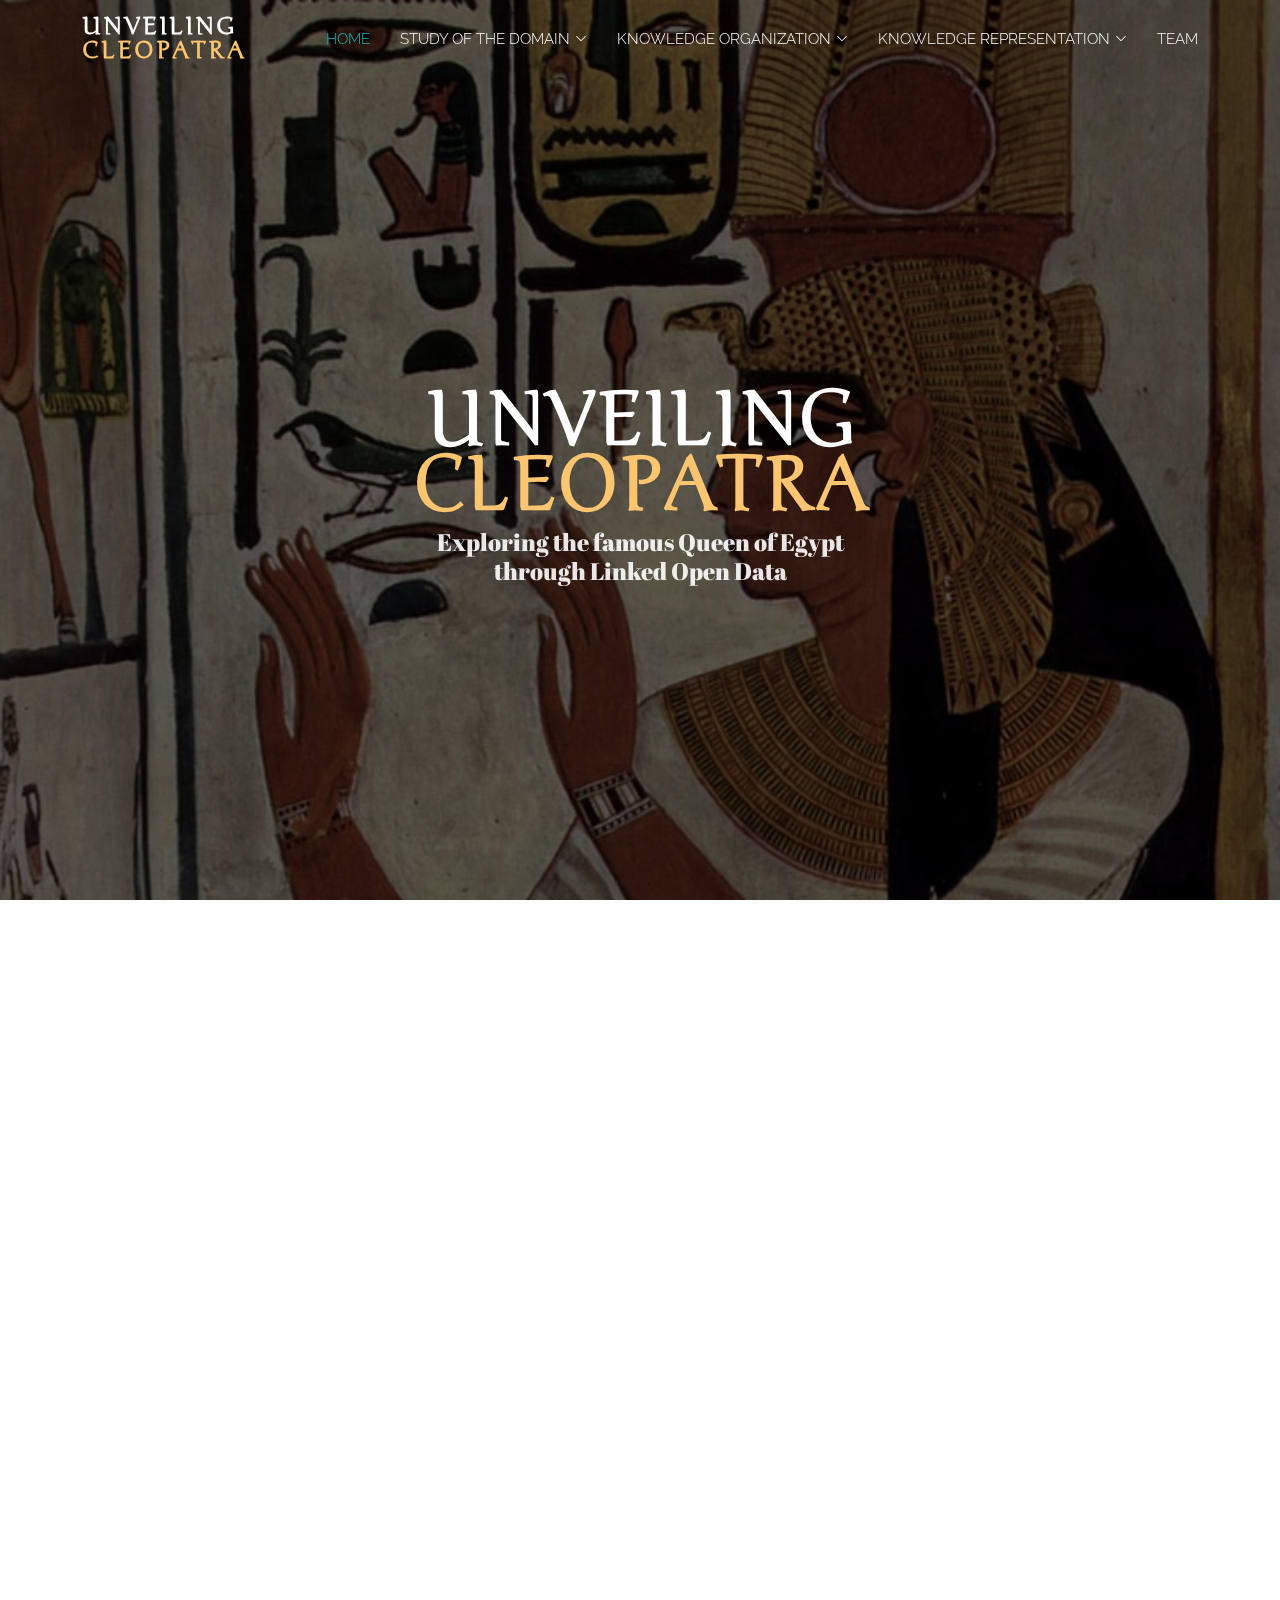
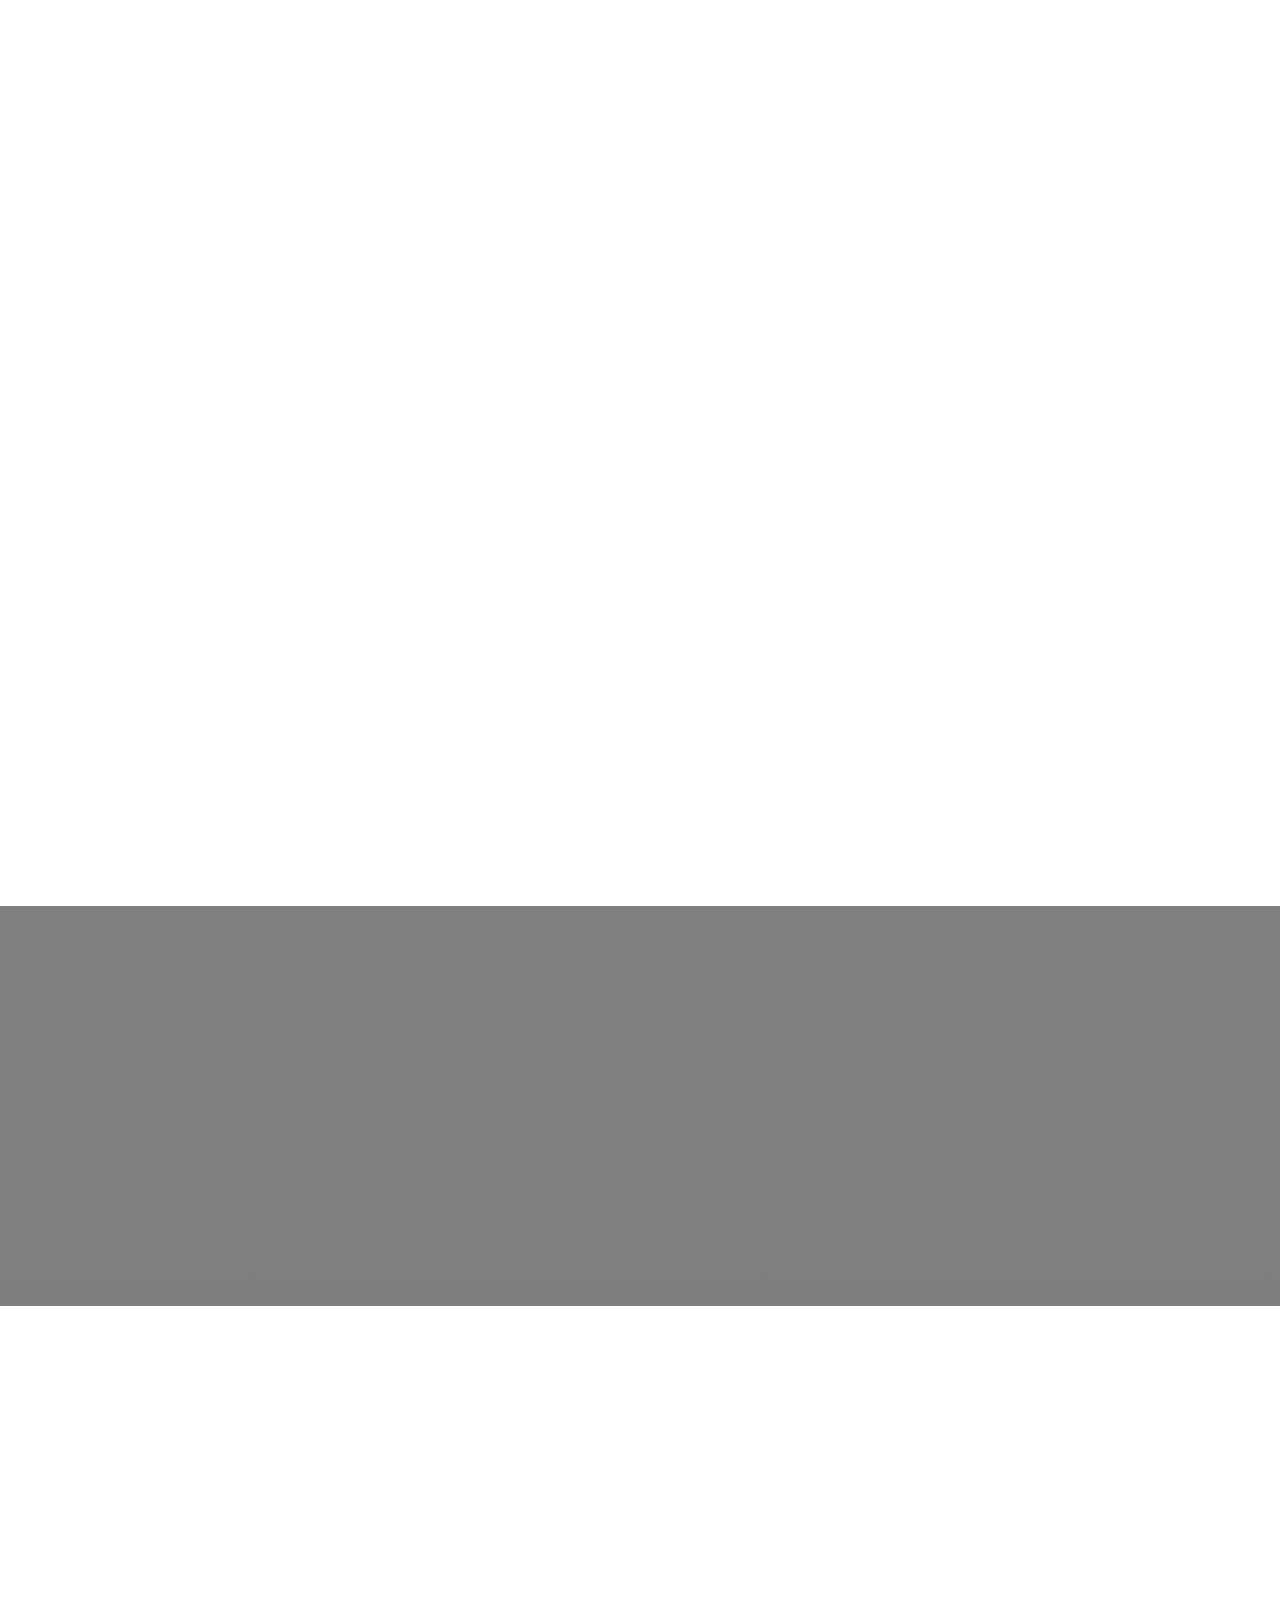
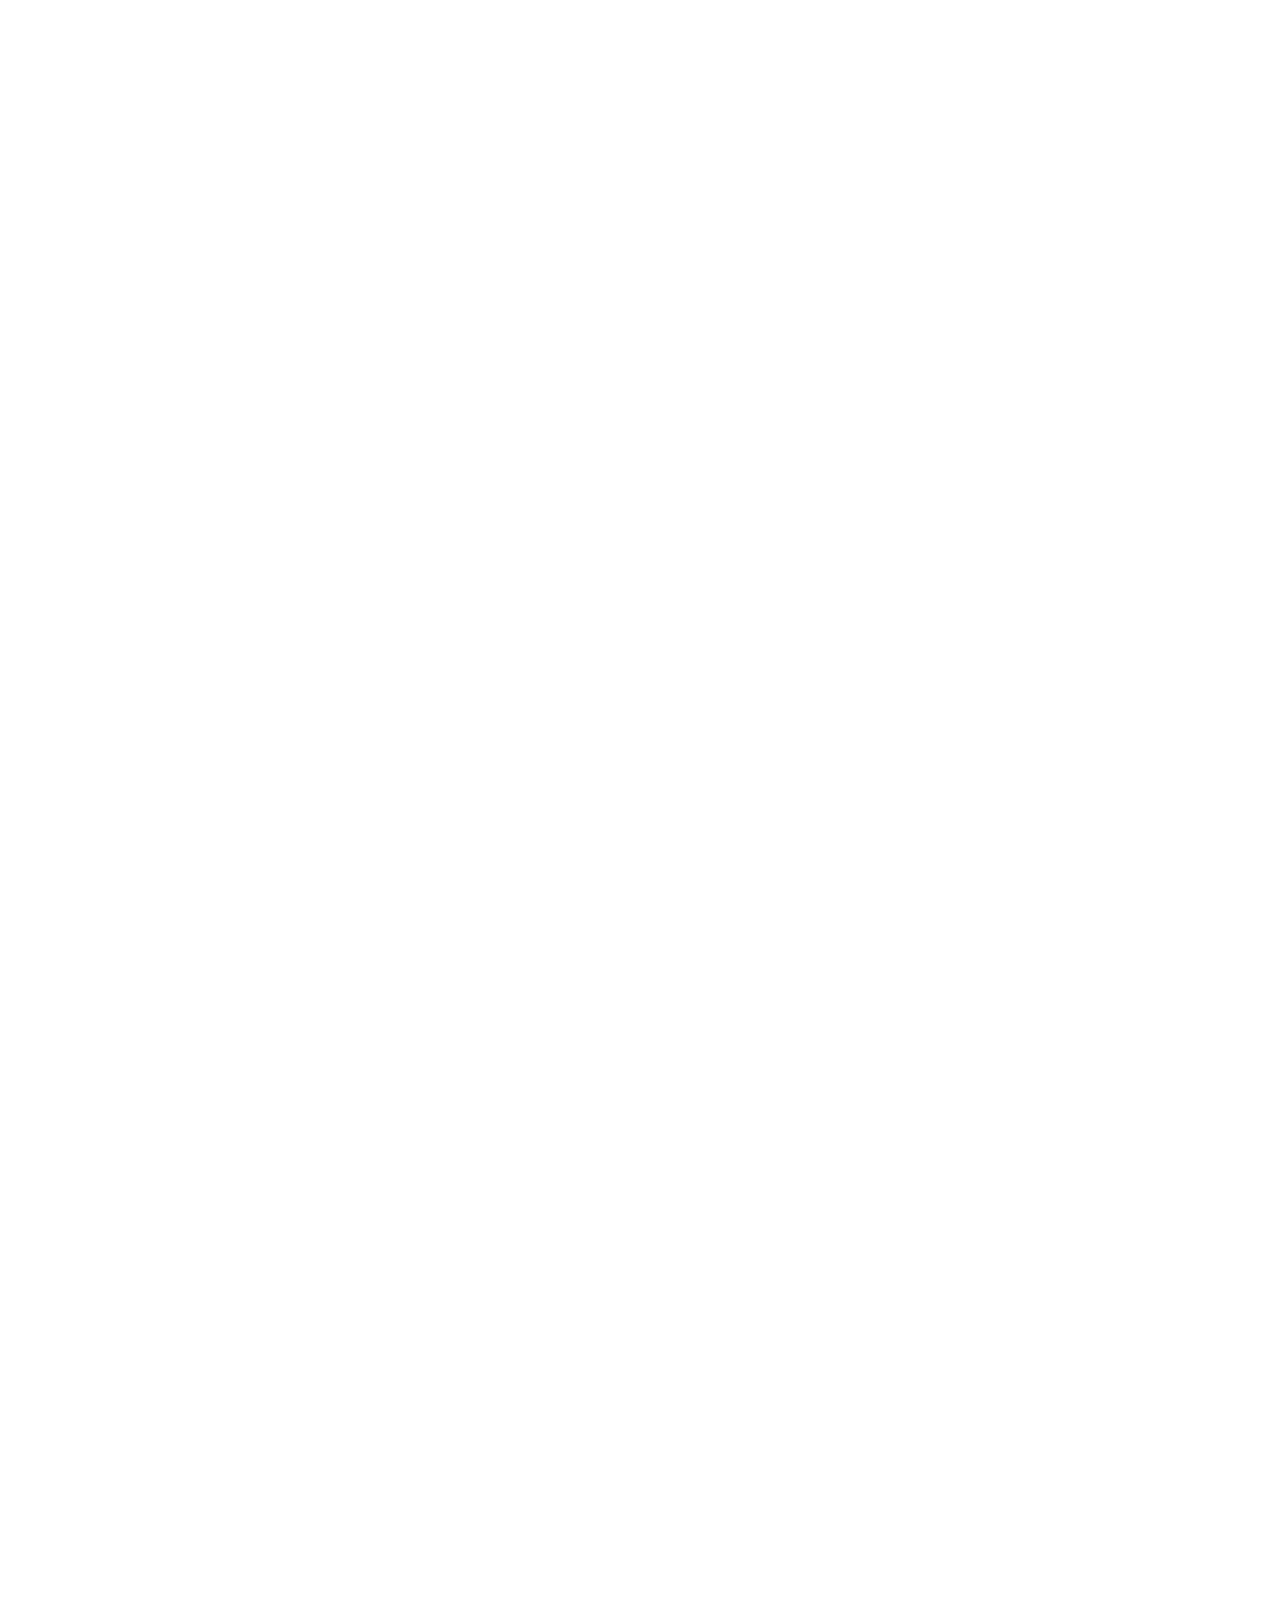
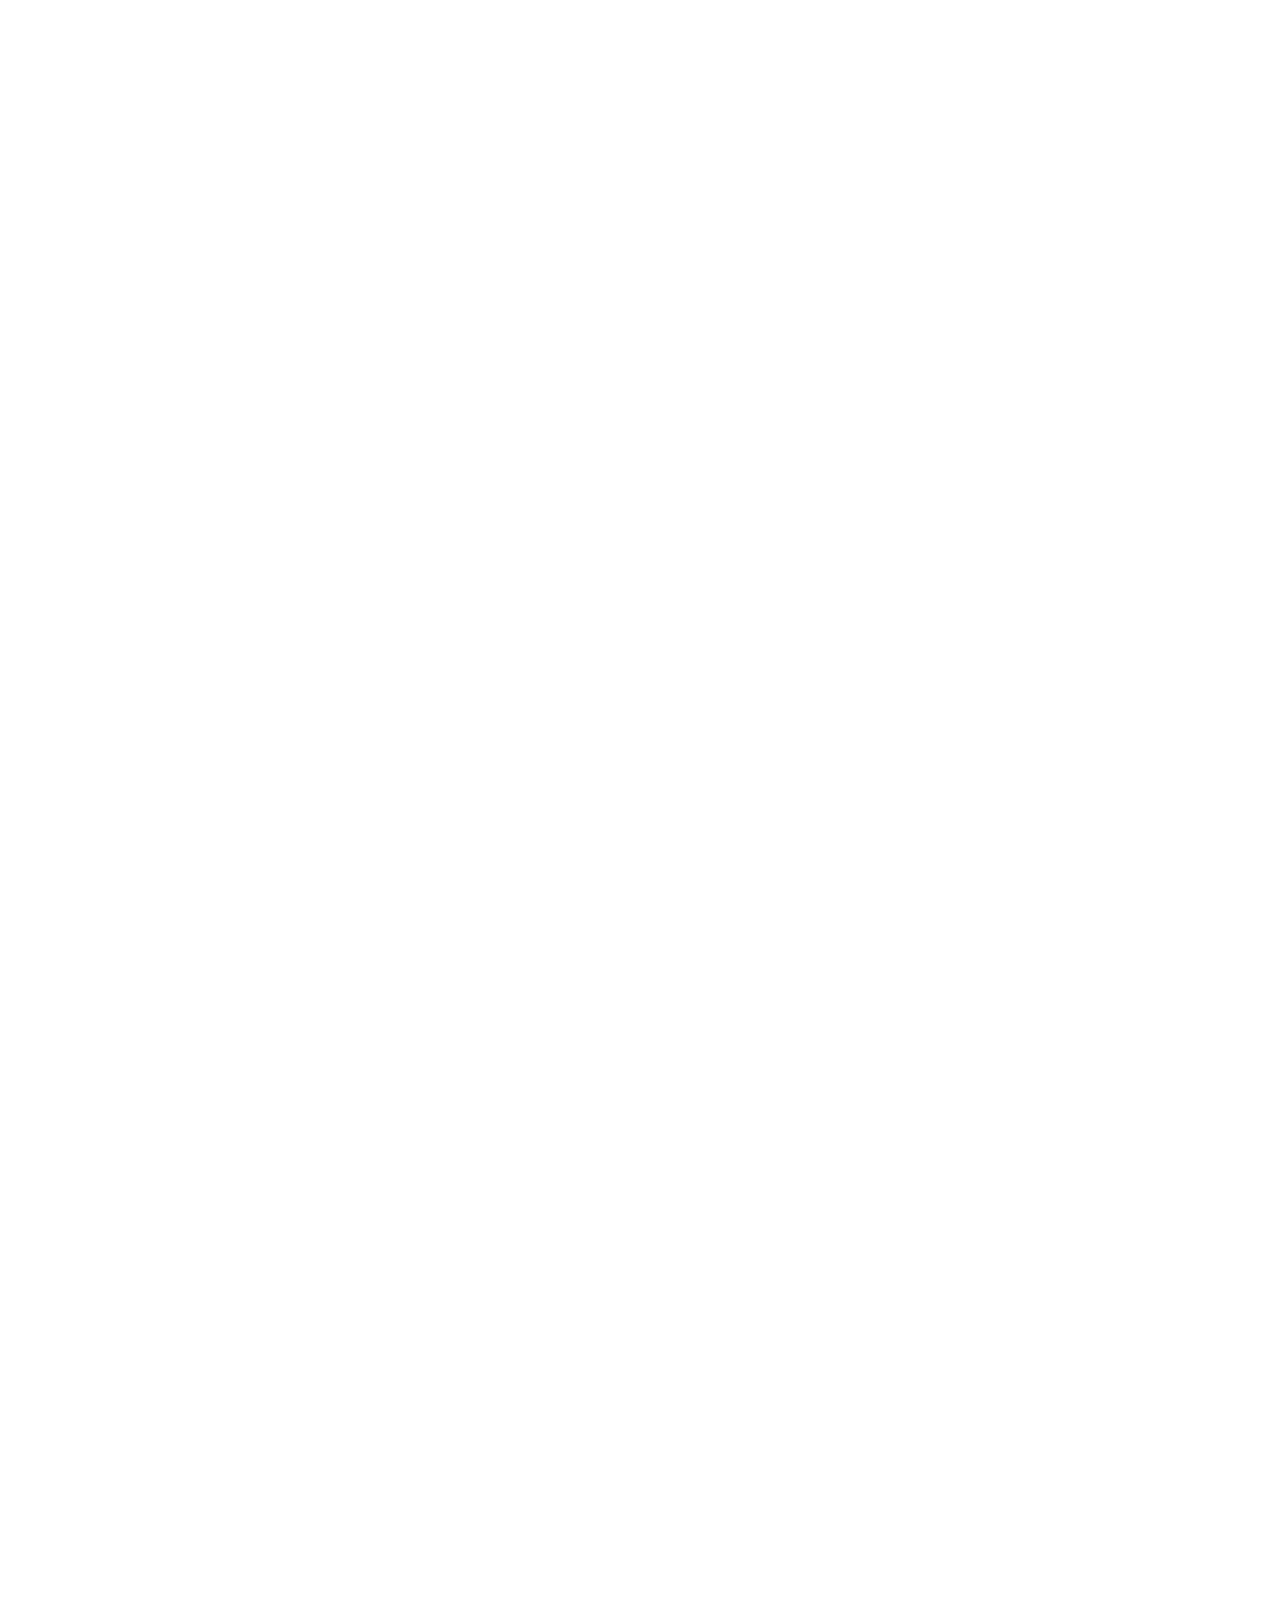
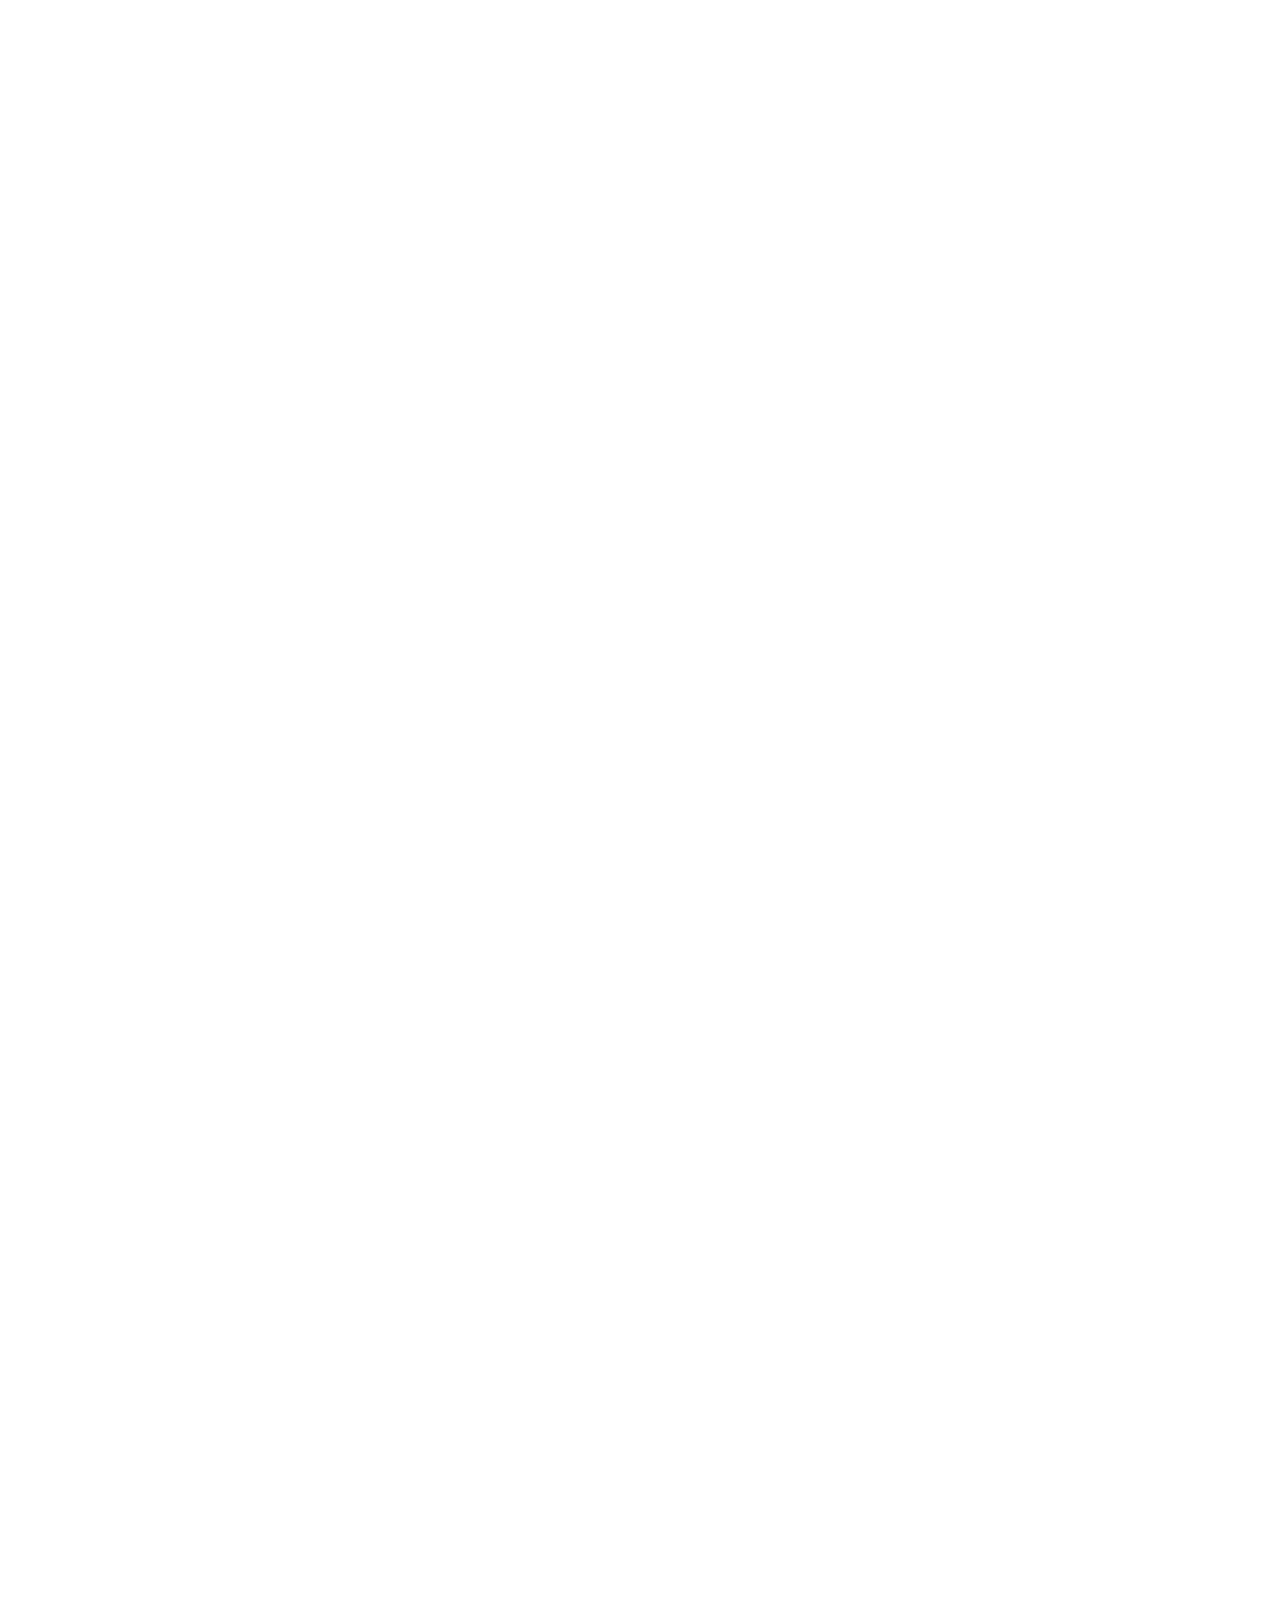
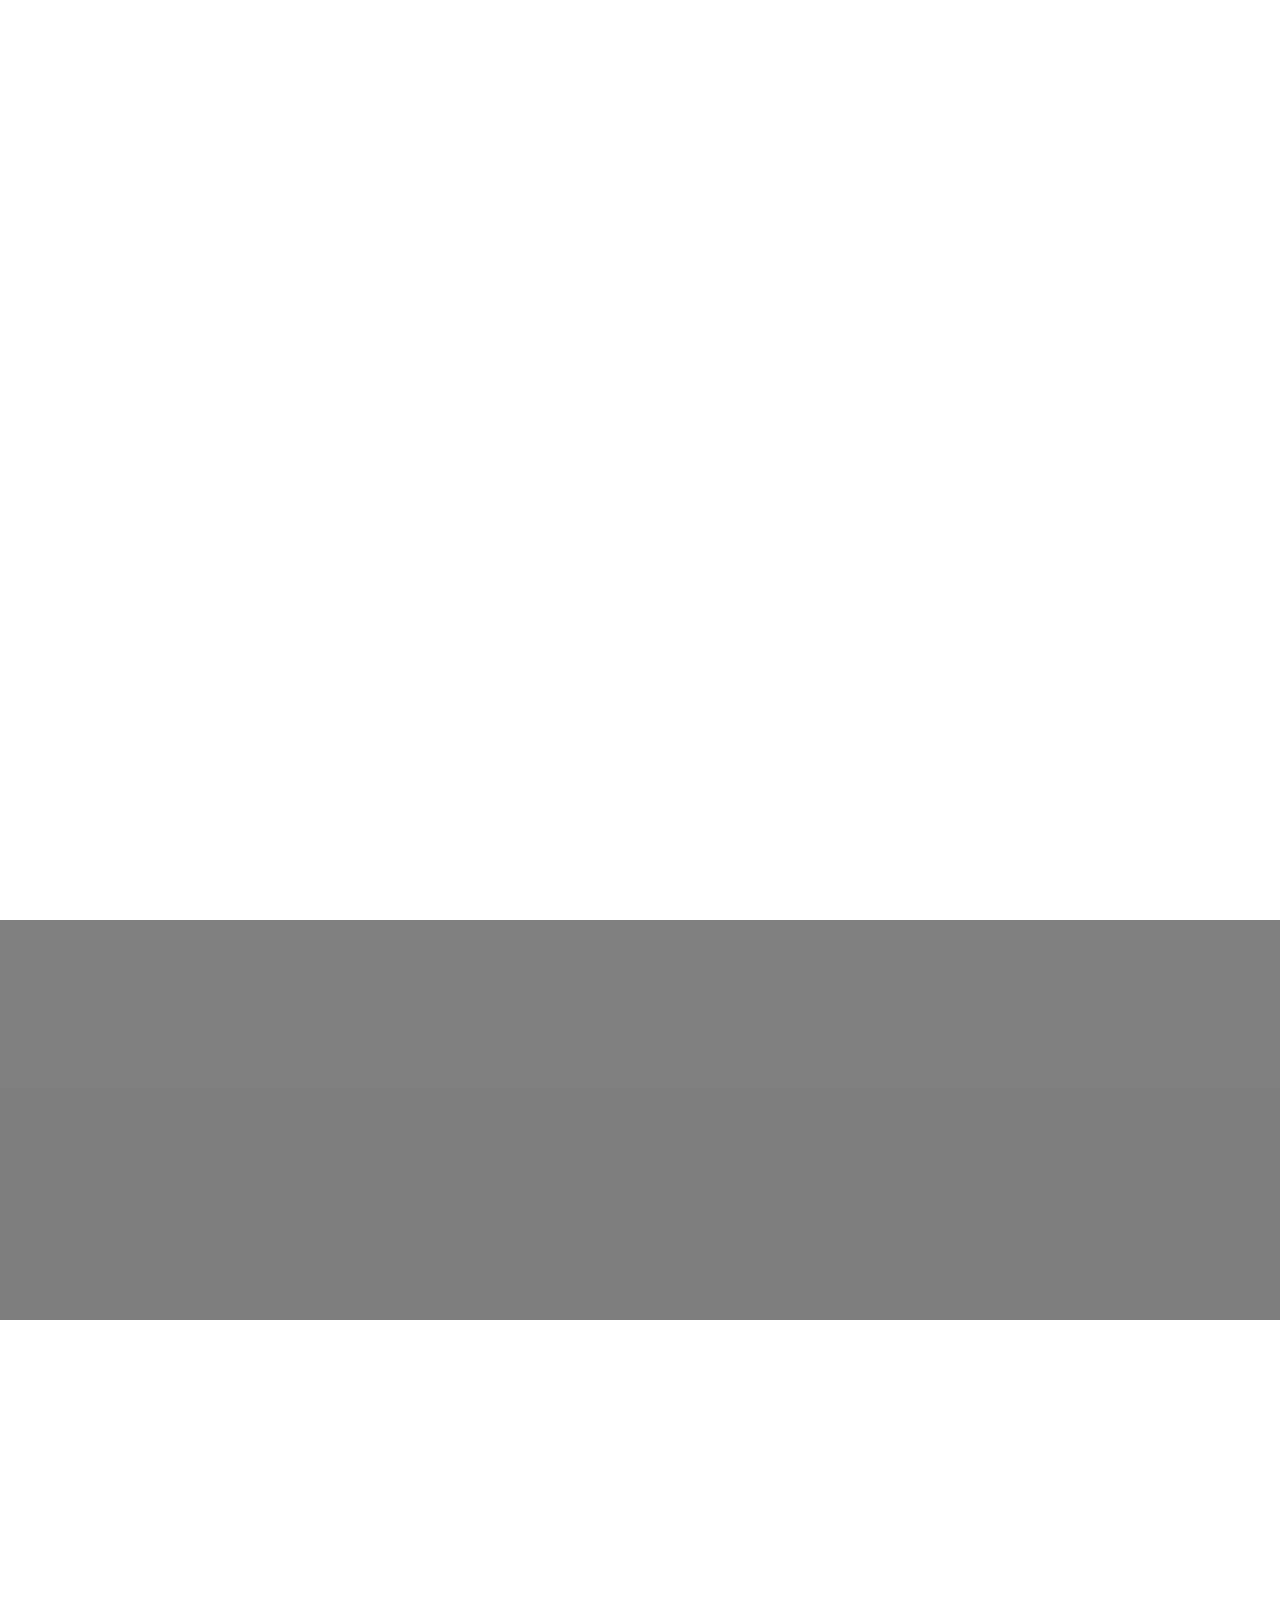
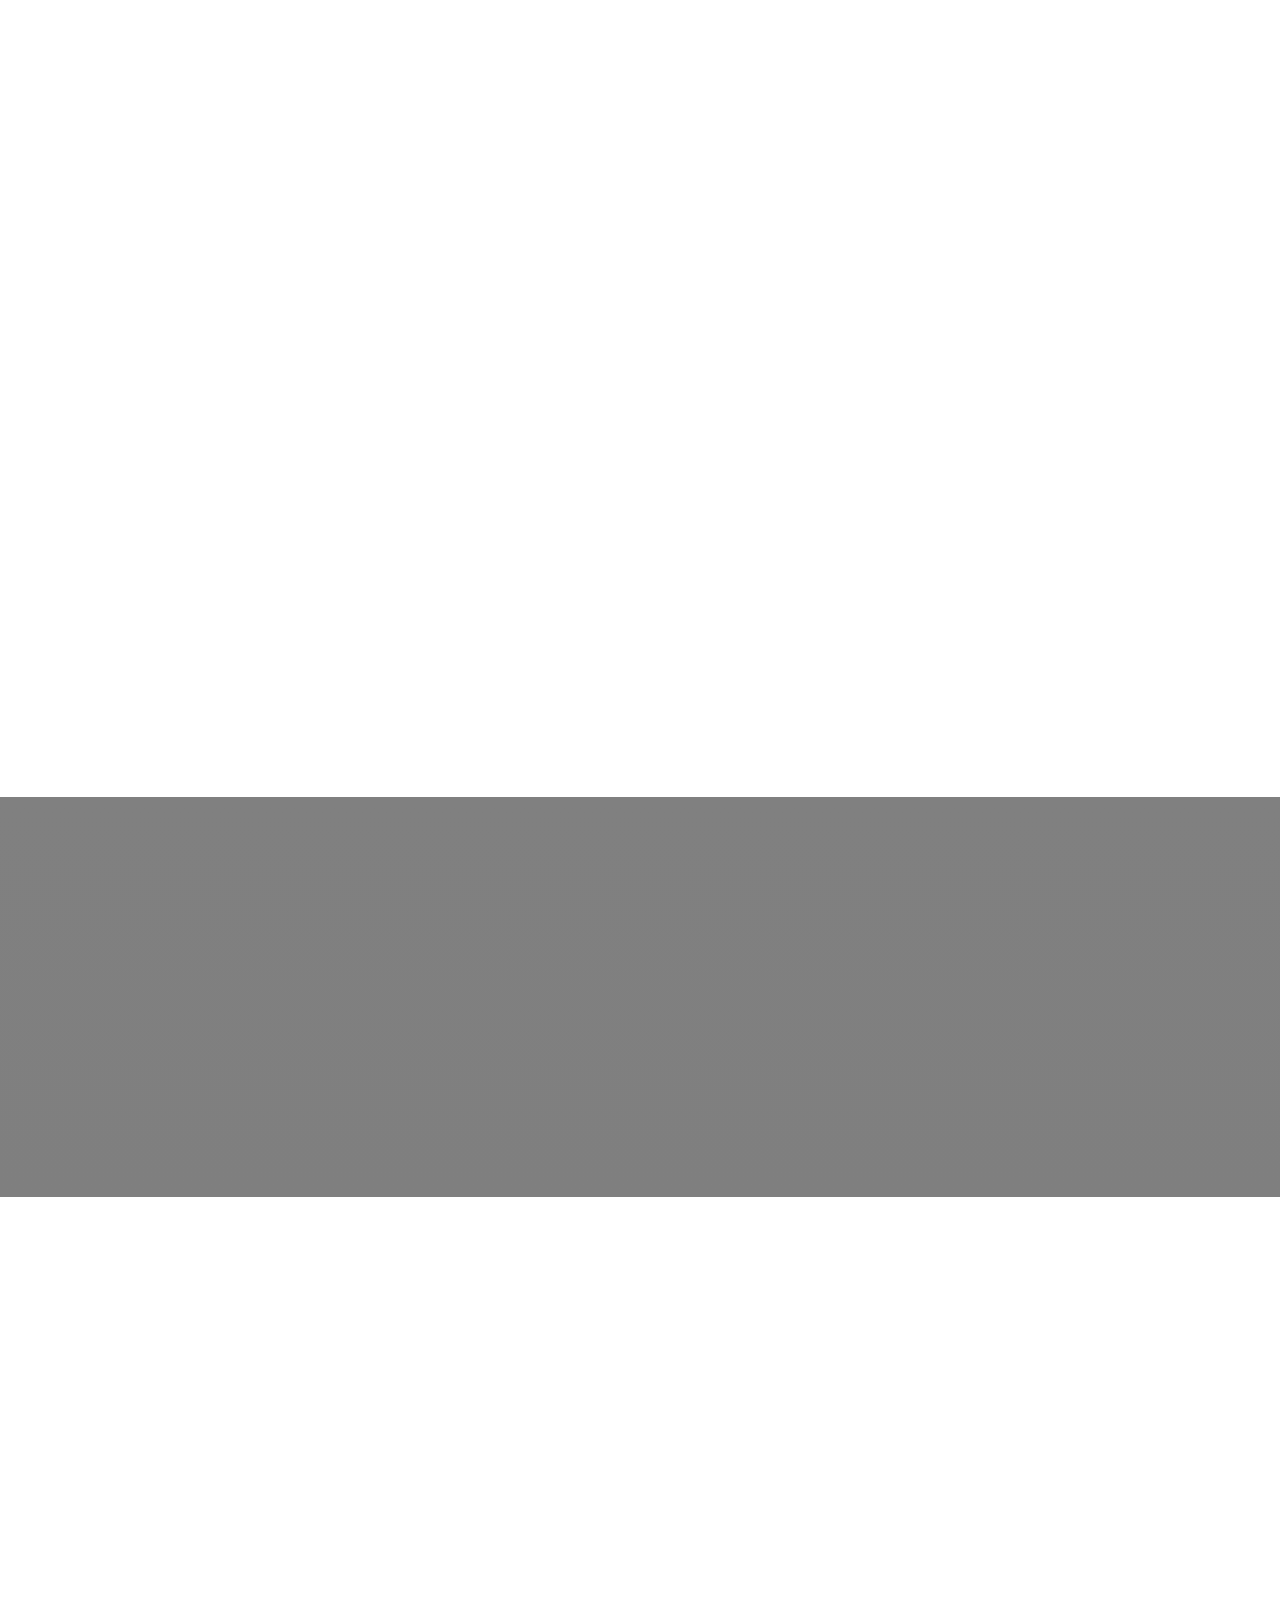
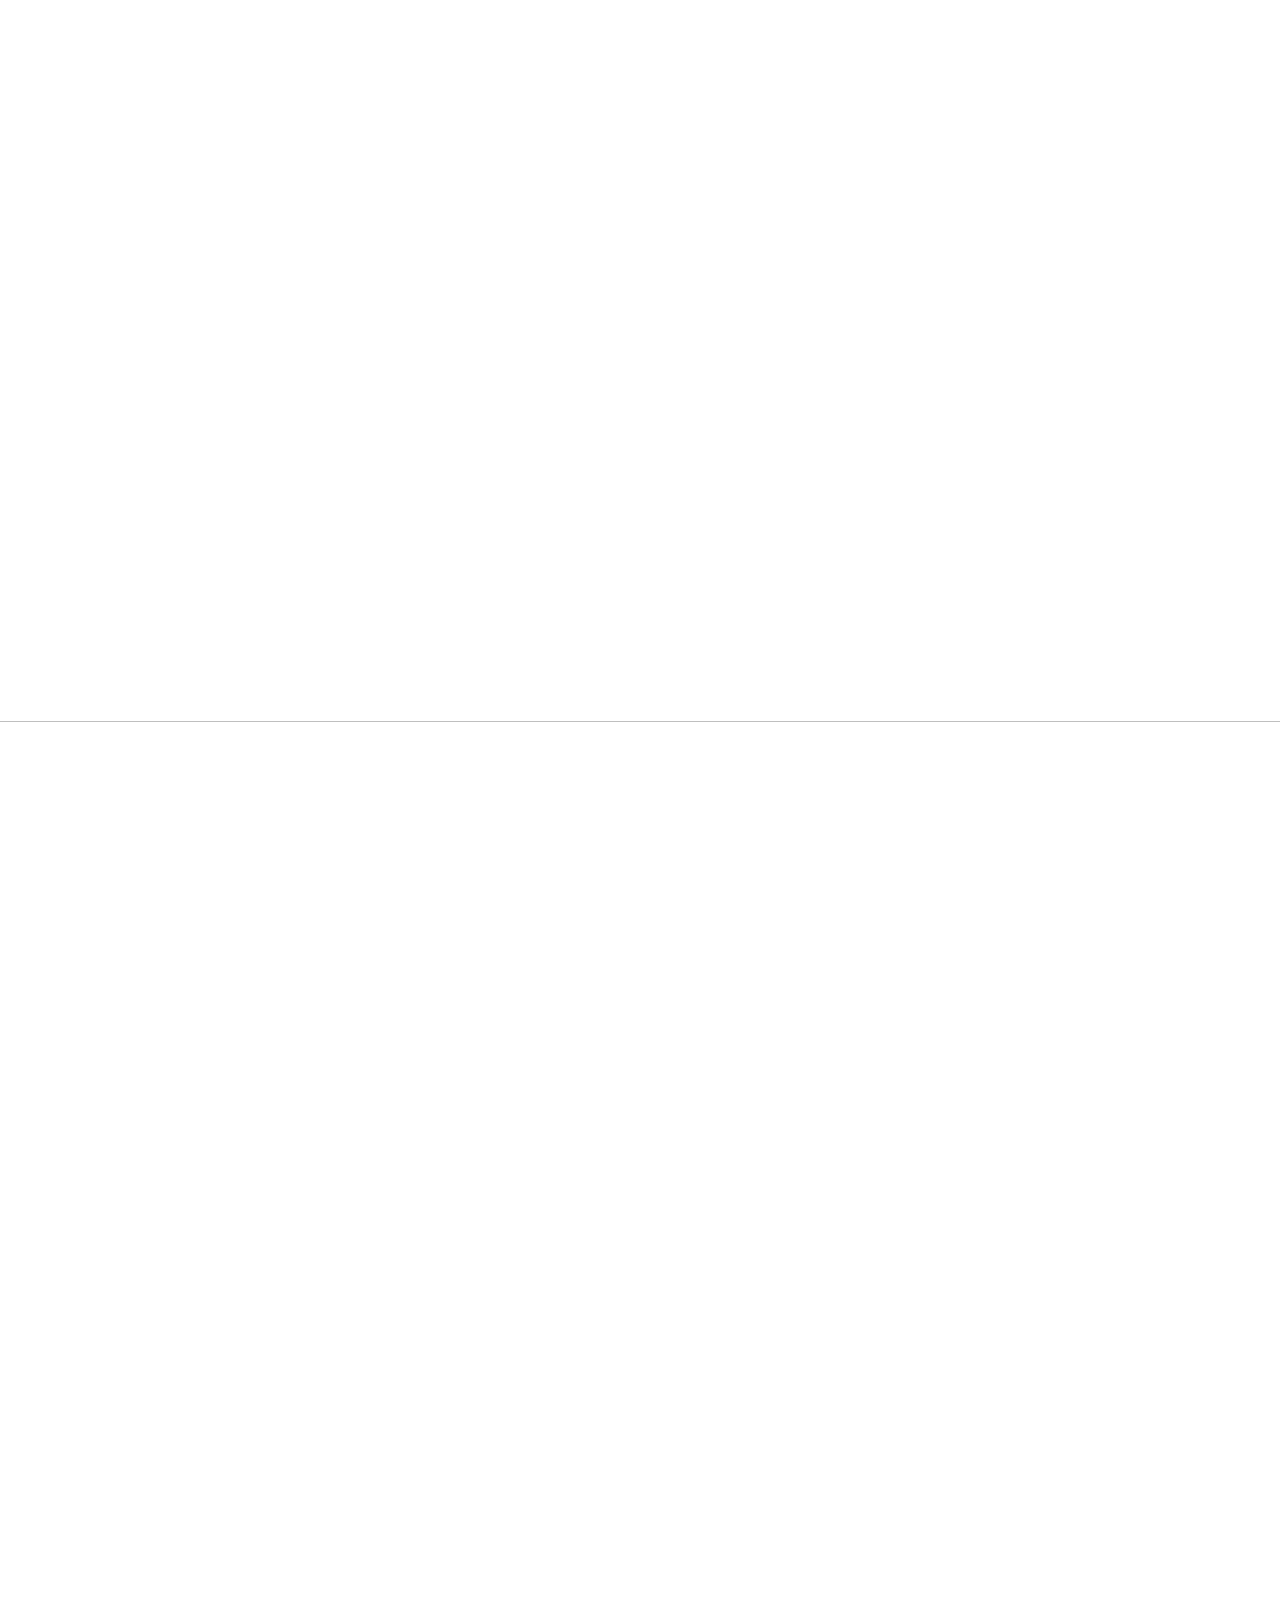
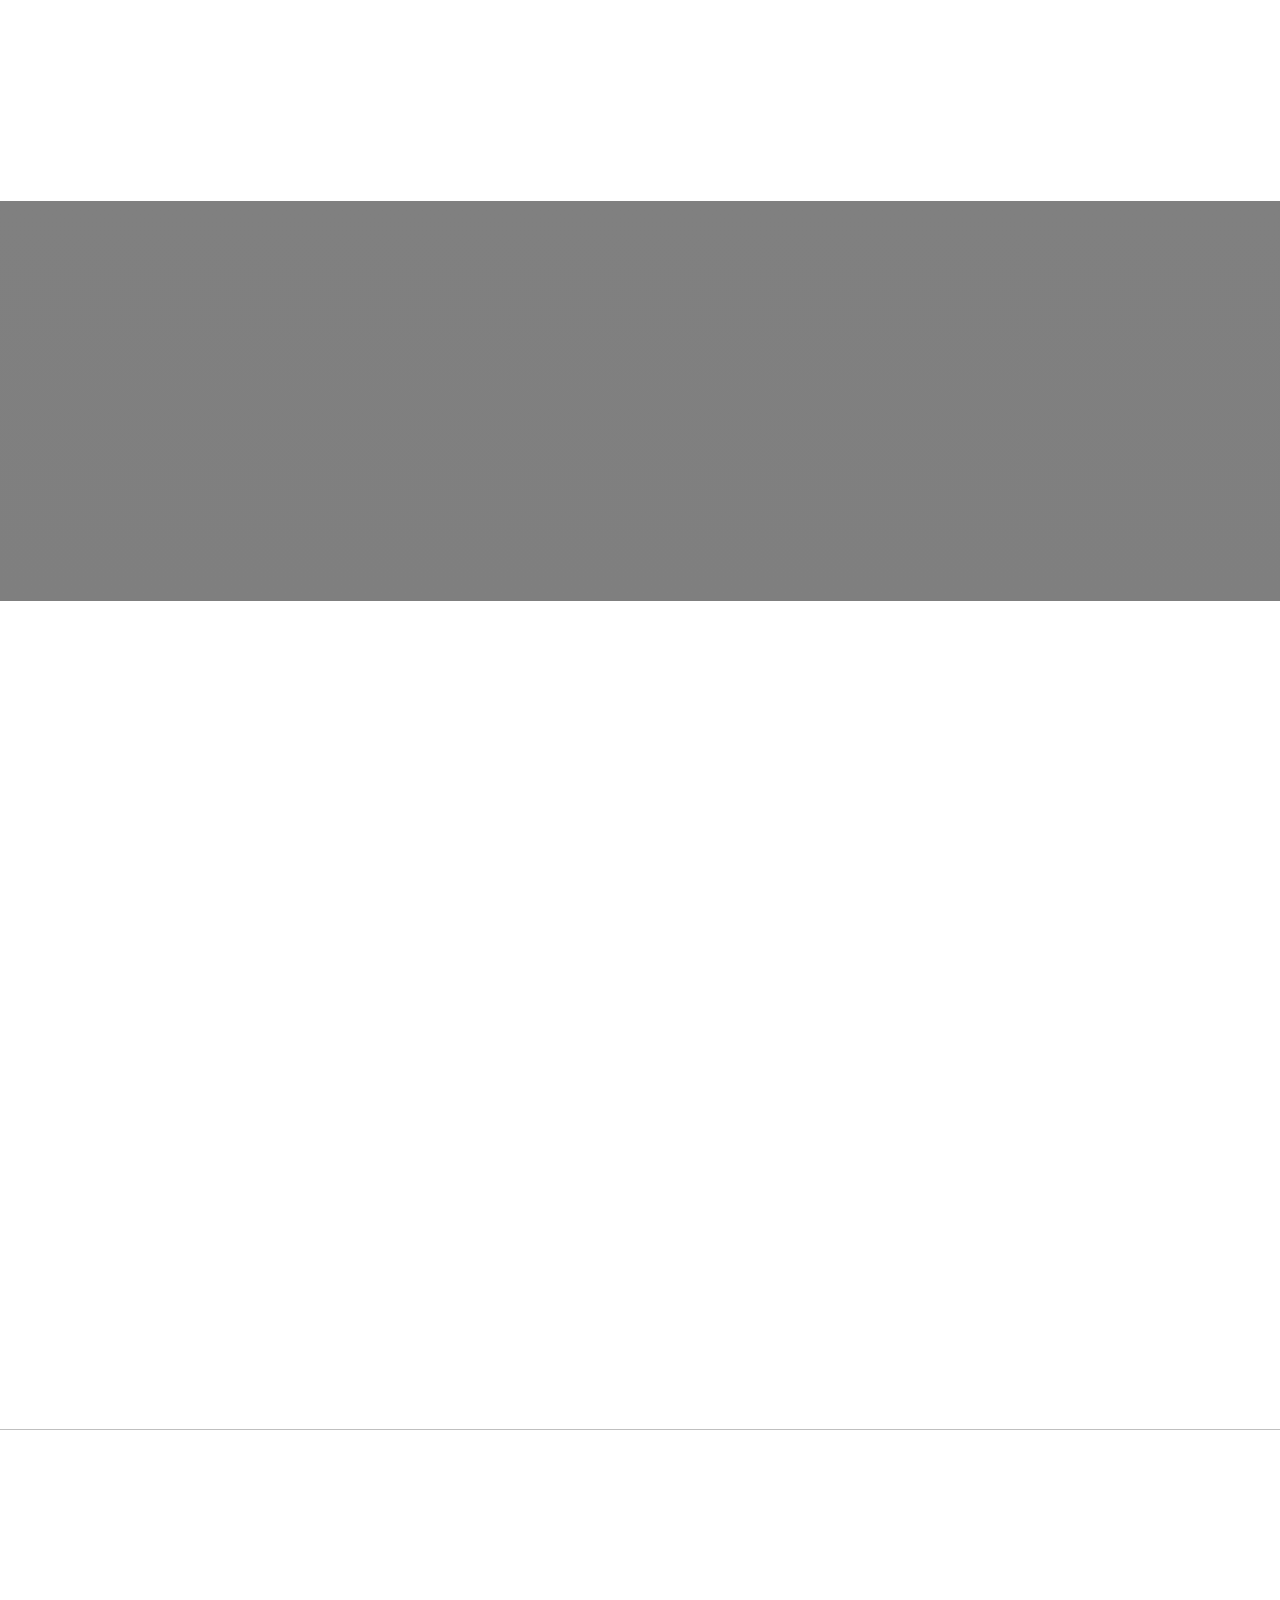
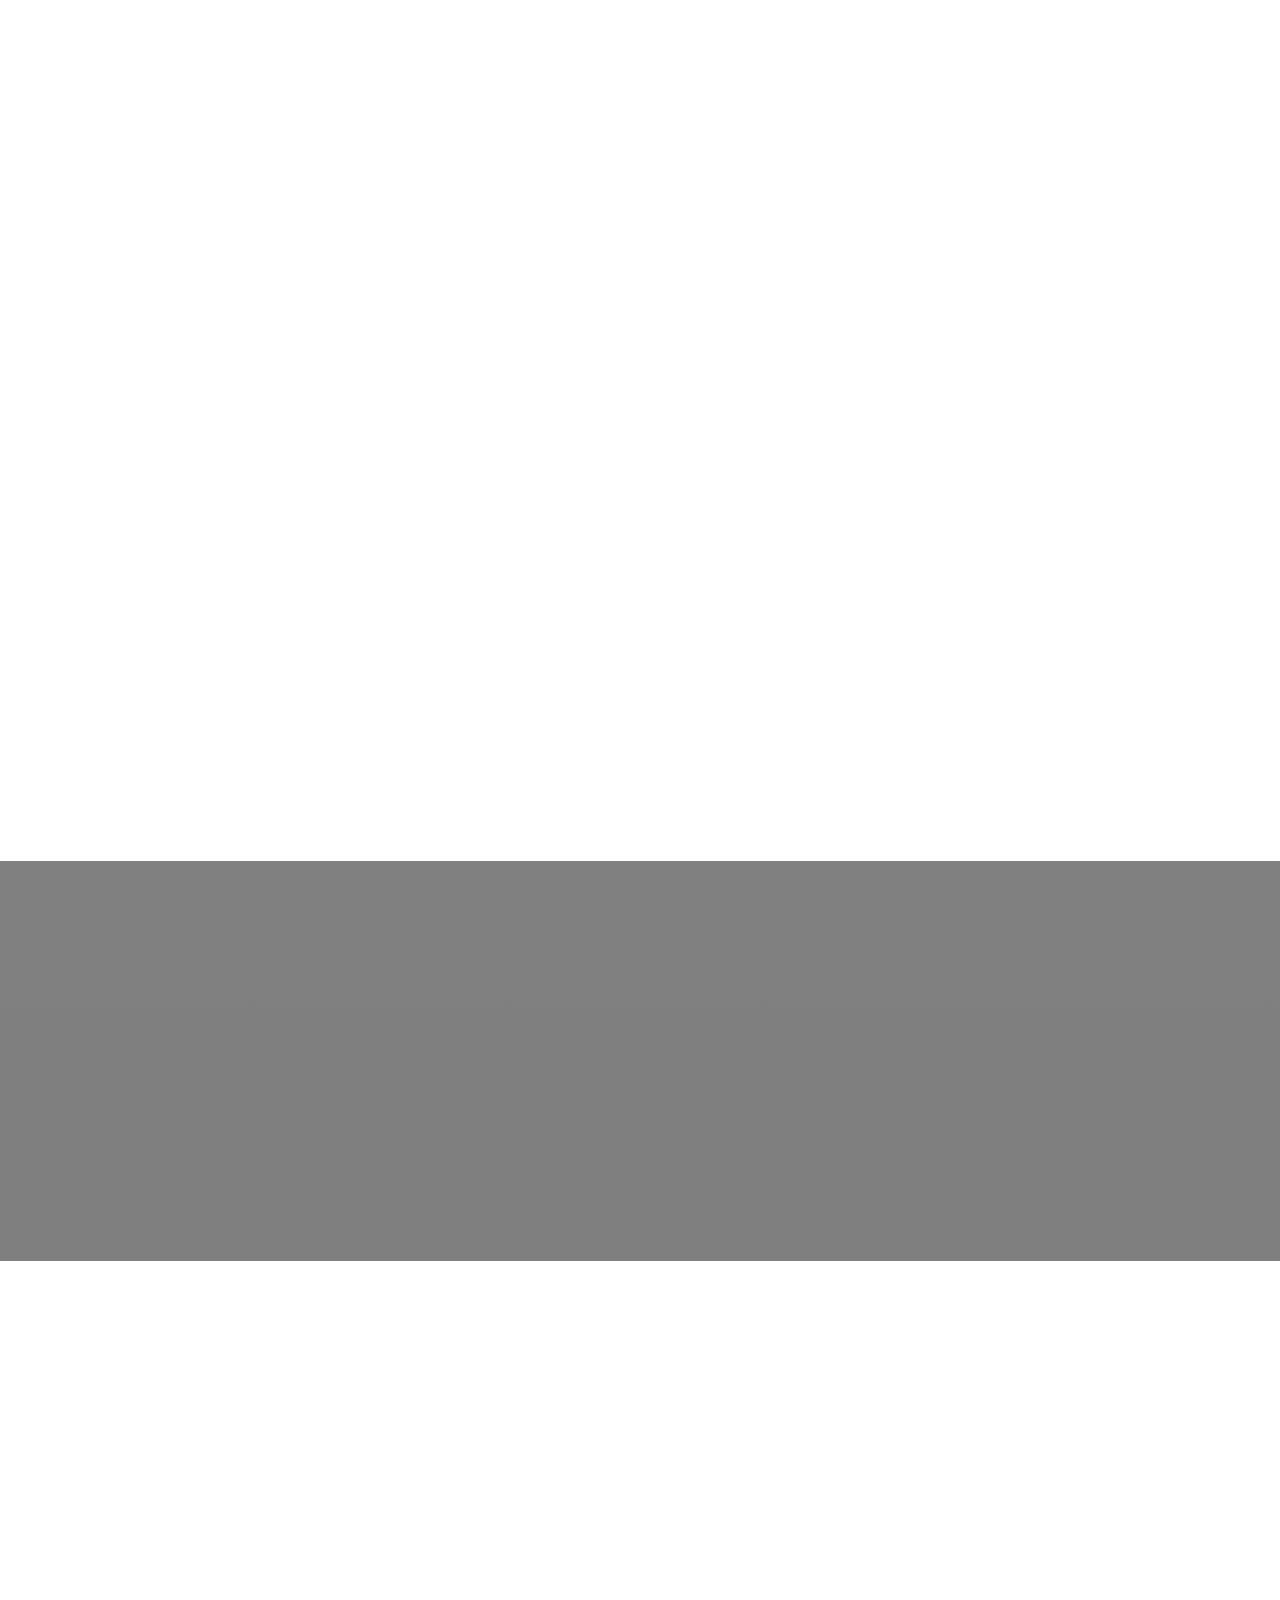
<file: index.html>
<!DOCTYPE html>
<html lang="en">

<head>
  <meta charset="utf-8">
  <meta content="width=device-width, initial-scale=1.0" name="viewport">

  <title>Unveiling Cleopatra</title>
  <meta content="" name="description">
  <meta content="" name="keywords">

  <!-- Favicons -->
  <link href="assets/img/icon3.png" rel="icon">
  <link href="assets/img/apple-touch-icon.png" rel="apple-touch-icon">

  <!-- Google Fonts -->
  <link href="https://fonts.googleapis.com/css?family=Open+Sans:300,300i,400,400i,600,600i,700,700i|Raleway:300,300i,400,400i,500,500i,600,600i,700,700i|Poppins:300,300i,400,400i,500,500i,600,600i,700,700i" rel="stylesheet">
  <link rel="preconnect" href="https://fonts.googleapis.com">
  <link rel="preconnect" href="https://fonts.gstatic.com" crossorigin>
  <link href="https://fonts.googleapis.com/css2?family=Benne&family=Special+Elite&family=Viaoda+Libre&display=swap&family=Roboto:wght@300&display=swap" rel="stylesheet">

  <!-- Vendor CSS Files -->
  <link href="assets/vendor/aos/aos.css" rel="stylesheet">
  <link href="assets/vendor/bootstrap/css/bootstrap.min.css" rel="stylesheet">
  <link href="assets/vendor/bootstrap-icons/bootstrap-icons.css" rel="stylesheet">
  <link href="assets/vendor/boxicons/css/boxicons.min.css" rel="stylesheet">
  <link href="assets/vendor/glightbox/css/glightbox.min.css" rel="stylesheet">
  <link href="assets/vendor/remixicon/remixicon.css" rel="stylesheet">
  <link href="assets/vendor/swiper/swiper-bundle.min.css" rel="stylesheet">

  <!-- Template Main CSS File -->
  <link href="assets/css/style.css" rel="stylesheet">


  <!-- =======================================================
  * Template Name: Gp - v4.3.0
  * Template URL: https://bootstrapmade.com/gp-free-multipurpose-html-bootstrap-template/
  * Author: BootstrapMade.com
  * License: https://bootstrapmade.com/license/
  ======================================================== -->
</head>

<body>

  <!-- ======= Header ======= -->
  <header id="header" class="fixed-top ">
    <div class="container d-flex align-items-center justify-content-lg-between">

      <h1 class="logo me-auto me-lg-0"><a href="index.html">UNVEILING<span> Cleopatra</span></a></h1>
      
      <nav id="navbar" class="navbar order-last order-lg-0">
        <ul>
          <li><a class="nav-link scrollto active" href="#hero">HOME</a></li>
          <li class="dropdown"><a href="#about"> <span>STUDY OF THE DOMAIN</span><i class="bi bi-chevron-down"></i></a>
          <ul>
              <li><a href="#about">IDEA</a></li>
              <li><a href="#items">ITEMS</a></li>
              <li><a href="#textConv">TEXT CONVERSIONS</a></li>
            </ul>
          </li>
          <li class="dropdown"><a href="#conceptualMap"> <span>KNOWLEDGE ORGANIZATION</span><i class="bi bi-chevron-down"></i></a>
          <ul>
              <li><a href="#conceptualMap">CONCEPTUAL MAP</a></li>
              <li><a href="#erModel">E/R MODEL</a></li>
              <li><a href="#metadataAnalysis">METADATA ANALYSIS</a></li>
              <li><a href="#metadataAlignment">METADATA ALIGNMENT</a></li>
              <li><a href="#theoreticalModel">THEORETICAL MODEL</a></li>
              <li><a href="#enhancedERModel">ENHANCED E/R MODEL</a></li>
              <li><a href="#conceptualModel">CONCEPTUAL MODEL</a></li>
            </ul>
          </li>

          <li class="dropdown"><a href="#dataDescription"> <span>KNOWLEDGE REPRESENTATION</span> <i class="bi bi-chevron-down"></i></a>
            <ul>
              <li><a href="#dataDescription">ITEMS DESCRIPTION</a></li>
              <li><a href="#RDFProduction">RDF PRODUCTION</a></li>
              <li><a href="#RDFVisualization">RDF VISUALIZATION</a></li>

            </ul>
          </li>
          <li><a class="nav-link scrollto" href="#team">TEAM</a></li>
        </ul>
        <i class="bi bi-list mobile-nav-toggle"></i>
      </nav><!-- .navbar -->

    </div>
  </header><!-- End Header -->

  <!-- ======= Home Section ======= -->
  <!-- Titolo, spiegazione del progetto e obiettivi LOD -->
  <section id="hero" class="d-flex align-items-center justify-content-center">
    <div class="container" data-aos="fade-up">

      <div class="row justify-content-center" data-aos="fade-up" data-aos-delay="150">
        <div class="col-xl-6 col-lg-8">
          <h1>UNVEILING <span style="color: #fdc56f;">CLEOPATRA</span></h1>
          <h2 class="abril-fatface-regular">Exploring the famous Queen of Egypt<br>through Linked Open Data</h2>
        </div>
      </div>

  </section>

  <main id="main">

    <!-- ======= Study of Domain Section ======= -->
    <section id="about" class="about">
      <div class="container" data-aos="fade-up">

        <div class="section-title">
          <h2>Study of the Domain</h2>
          <h3>IDEA</h3>
        </div>

        <div class="row">
          <div class="col-lg-6 order-1 order-lg-2" data-aos="fade-left" data-aos-delay="100">
            <img src="assets/img/horus2.jpg" class="img-fluid" alt="" style="padding-top: 10px;">
          </div>
          <div class="col-lg-6 pt-4 pt-lg-0 order-1 order-lg-1 content" data-aos="fade-right" data-aos-delay="100">
            <h4 style="font-size: 25px;"><i><q>History is often a tale of triumph and tragedy, of love and betrayal</q></i>,<br> </h4><p id="h5">Cleopatra VII Thea Philopator</p>
            <p>
              <b>Cleopatra VII Thea Philopator</b> <a href="https://en.wikipedia.org/wiki/Cleopatra" target="_blank">(70/69 BC – 10 August 30 BC)</a> was the last ruler of the <b>Ptolemaic Kingdom of Egypt</b>, renowned for her intelligence and political acumen. She played a crucial role in the politics of the ancient Mediterranean, seeking to maintain Egypt's independence amid the power struggles of the <b>Roman Republic</b>. Her legacy as a powerful and enigmatic figure has persisted through the ages, inspiring countless works of art, literature, and popular culture.
            </p>

            <p>
              Her rise to power occurred after her father, Ptolemy XII Auletes, passing away in 51 BC. While she grew up speaking <b>Hellenistic Greek</b> like other Ptolemies, Cleopatra stood out by also learning the <b>Egyptian</b> language, connecting with the people she governed like never before.<br>
              Cleopatra ascended to the throne alongside her brother and husband, Ptolemy XIII. Since Ptolemy XIII was only 12 years old at the time, his acts of governance were mediated by the regent Pothinus. In the spring of 48 BC, Pothinus and Ptolemy XIII attempted to depose Cleopatra, sparking a civil war. During this tumultuous period, <b>Julius Caesar</b> <a href="https://en.wikipedia.org/wiki/Julius_Caesar" target="_blank">(100BC – 44 BC)</a>, back then a Roman consul on the brink of becoming a dictator, intervened in Egyptian affairs. Despite attempts to reconcile Cleopatra and her brother, Caesar ultimately sided with Cleopatra, leading to her victory in the ensuing civil war and the death of Ptolemy XIII.
            </p>

              <p>
                Cleopatra's alliance with Caesar extended beyond politics, as they began a romantic relationship that resulted in the birth of Caesar's only son, Caesarion. The queen even visited <b>Rome</b> as a <i>'client guest'</i>, an unprecedented situation in which a ruler in charge of Egypt was absent from the country for an extended period. Numerous records from this period can be found in <b>Roman art</b>, testimonies of fascination. Following Caesar's assassination, she swiftly departed from Rome.
              </p>

              <p>
                Subsequently, Cleopatra met <b>Mark Antony</b> <a href="https://en.wikipedia.org/wiki/Mark_Antony" target="_blank">(83 BC – 30 BC)</a>, a member of the Roman triumvirate, in Tarsus, Cilicia. Their relationship deepened, and they eventually married in Egyptian rites, further solidifying Cleopatra's ties to Rome. However, their union sparked conflict with Octavian <a href="https://en.wikipedia.org/wiki/Augustus" target="_blank">(63 BC – 14 AD)</a> - adopted son and heir of Julius Caesar -, leading to the ending of the <b>Roman Republic</b> and to the war against Cleopatra in 32 BC. After Antony's defeat and subsequent suicide in 30 BC, Cleopatra found out about Octavian's plans to take her to Rome as a trophy. Rather than face humiliation, she chose to end her own life by poisoning herself.
              </p>
             </div>


              <div class="col-lg-6 pt-4 pt-lg-4 order-2 order-lg-1 content" data-aos="fade-right" data-aos-delay="100">

              <img src="assets/img/home.jpg" class="img-fluid" alt="">

            </div>

            <div class="col-lg-6 order-2 order-lg-2" data-aos="fade-left" data-aos-delay="100">

              <p>
                Cleopatra's influence transcends history, as evidenced by her presence in <b>ancient documents</b>, <b>art</b>, and <b>culture</b>. From Antiquity to modern times, her story continues to captivate and inspire, cementing her status as one of the most iconic figures of the <b>Ancient World</b>. 
              </p>

              <p>From this perspective, <i><a href="https://github.com/KnowledgeOrganization-project/unveiling-cleopatra" target="_blank">“UNVEILING CLEOPATRA”</a></i> as an <b>Information Science</b> project aims at establishing an <b>informational network</b> to provide a multidimensional view of the figure of Cleopatra and her historical, cultural, and artistic significance. By examining different types of items associated with her, the project endeavors to paint a vivid and nuanced picture of this iconic figure and her complex role in the ancient Mediterranean world.
              </p>

              <p>This project was born to serve as a resource for scholars, students, and enthusiasts alike, offering insights into the multifaceted nature of Cleopatra's persona and her lasting impact on history, culture, and the arts.</p>
              <p>The digital asset is available at this <a href="https://github.com/KnowledgeOrganization-project/unveiling-cleopatra" target="_blank">repository</a>.</p>
             </div>

          </div>
        </div>

      </div>
    </section><!-- End Study of the Domain Section -->

  <!-- ======= Separator Section ======= -->
    <section id="separatorOne" class="separatorOne">
      <div class="container" data-aos="zoom-in">


      </div>
    </section><!-- End Separator Section -->


    <!-- ======= Items Section ======= -->
    <section id="items" class="services">
      <div class="container" data-aos="fade-up">

        <div class="section-title">
          <h2>Study of the Domain</h2>
          <h3>ITEMS</h3>
        </div>
          <p> 
            The first objective of this project was to select <b>ten varied items</b> linked to our idea. The team began by considering elements that could weave a cohesive narrative throughout <b>Queen Cleopatra's figure</b>. These selections were made with careful consideration of their relevance and diversity, particularly in relation to their connections with other individuals, places, time periods, and concepts.<br>
            Every entry below comprises a <b>brief description</b>, <b>essential metadata</b>, and a <b>reference link</b> to learn more about the items.
          </p>

  <div class="row row-cols-1 row-cols-md-3">
  <div class="col mb-4">
    <div class="card h-100">
      <img src="assets/img/imgitems/tragedy.png" class="card-img-top" alt="Antony and Cleopatra, text">
      <div class="card-body">
        <h5 class="card-title">"Shakspeare's Tragedy of Antony and Cleopatra"</h5>
        <h6>PRINTED EDITION</h6>
        <p class="card-text">
          The printed edition of <b>Shakespeare's play</b> <i>Antony and Cleopatra</i> edited by <b>John Dryden</b> and published in <b>London</b> by <b>Barker</b> in <b>1813</b>. It delves into the tumultuous romance between Roman general <b>Mark Antony</b> and Egyptian queen <b>Cleopatra</b>. Dryden's edition contains revisions and alterations aimed at modernizing the original text, aligning it with the moral and literary standards of his milieu.
        
        </p>
        <a href="https://www.digitale-sammlungen.de/en/view/bsb10749937?page=,1" class="btn btn-dark" role="button" target="_blank">See more</a>
      </div>
    </div>
  </div>
  <div class="col mb-4">
    <div class="card h-100">
      <img src="assets/img/imgitems/coin.jpg" class="card-img-top" alt="Coin  with the effigy of Cleopatra and Mark Antony">
      <div class="card-body">
        <h5 class="card-title">Ancient coin</h5>
        <h6>COIN</h6>
        <p class="card-text">
          A <b>Tetradrachm</b> (four drachma) coin with the face of Cleopatra depicted on the recto and the face of Mark Anthony on the verso. Minted in the alliance between the two leaders was an advertisement of their powerful partnership.
        </p>
        <a href="https://www.artic.edu/artworks/194522/tetradrachm-coin-portraying-queen-cleopatra-vii" class="btn btn-dark" role="button" target="_blank">See more</a>
      </div>
    </div>
  </div>
  <div class="col mb-4">
    <div class="card h-100">
      <img src="assets/img/imgitems/statue.jpeg" class="card-img-top" alt="Statue of a Ptolemaic Queen">
      <div class="card-body">
        <h5 class="card-title">"Statue representing a Ptolemaic Queen"</h5>
        <h6>STATUE</h6>
        <p class="card-text">
          Probably a representation of Cleopatra VII, this statue of a <b>Ptolemaic Queen</b> holding a cornucopia has characteristics that indicates that it is from the <b>I<sup>st</sup> century BC</b>. The details of the hair style are the main suggestion of a representation of Cleopatra. 
        </p>
        <a href="https://www.metmuseum.org/art/collection/search/547702" class="btn btn-dark" role="button" target="_blank">See more</a>
      </div>
    </div>
  </div>
  <div class="col mb-4">
    <div class="card h-100">
      <img src="assets/img/imgitems/song.png" class="card-img-top" alt="Samira Efendi in the song videoclip">
      <div class="card-body">
        <h5 class="card-title">"Cleopatra", song by Efendi</h5>
        <h6>SONG</h6>
        <p class="card-text">The song was recorded by the Azerbaijani singer <b>Samira Efendi</b> in <b>2020</b>. 
          In an interview aired upon the release of the song, the singer said: <i><q>It's a song that aims to inspire people to be who they are and to be proud of themselves, just like Cleopatra was. She was a queen who experienced love, pain, and betrayal, but she rose for herself and is now remembered as an icon of strength and femininity.</i></q></p>
        <a href="https://musicbrainz.org/recording/3e7292fa-704e-445e-b93d-fc790a4d5f08 " class="btn btn-dark" role="button" target="_blank">See more</a>
      </div>
    </div>
  </div>
  <div class="col mb-4">
    <div class="card h-100">
      <img src="assets/img/imgitems/bracelet.png" class="card-img-top" alt="Gold bracelet in the form of a serpent">
      <div class="card-body">
        <h5 class="card-title">Gold bracelet in the form of a serpent</h5>
        <h6>ARCHEOLOGICAL ARTIFACT</h6>
        <p class="card-text">An ancient bracelet found in <b>Egypt</b> and dated <b>I<sup>st</sup> Century BC</b>. It shows the characteristic style of the Ptolemaic jewelry. The artifact's material, <b>gold</b>, reflects the wealth and craftsmanship of the period. Gold was highly prized in Ancient Egypt and was often used in jewelry for its durability and symbolic significance. The presence of the snake motif on the bracelet suggests that it may have been worn for its protective or symbolic significance, perhaps by someone of high status or importance within Ptolemaic Egyptian society.</p>
        <a href="https://www.britishmuseum.org/collection/object/G_1917-0601-2780?_gl=1%2a1neucsp%2a_up%2aMQ..%2a_ga%2aMTQzNjMyNDY5Mi4xNzExMDQyMzg3%2a_ga_JHR77E3EZ1%2aMTcxMTA0MjM4Ni4xLjAuMTcxMTA0MjM4Ni4wLjAuMA..%2a_ga_08TLB9R8X1%2aMTcxMTA0MjM4Ni4xLjAuMTcxMTA0MjM4Ni4wLjAuMA" class="btn btn-dark" role="button" target="_blank">See more</a>
      </div>
    </div>
  </div>
  <div class="col mb-4">
    <div class="card h-100">
      <img src="assets/img/imgitems/game.jpg" class="card-img-top" alt="Caesar & Cleopatra board game">
      <div class="card-body">
        <h5 class="card-title">"Caesar and Cleopatra"</h5>
        <h6>BOARD GAME</h6>
        <p class="card-text">The card game <b>"Caesar and Cleopatra"</b> is set in Antiquity and focuses on the power struggles between <b>Julius Caesar</b> and <b>Cleopatra</b>. The game offers an engaging experience in the intrigue and politics of <b>Ancient Egypt</b> and <b>Rome</b>.</p>
        <a href="https://boardgamegeek.com/boardgame/132/caesar-and-cleopatra" class="btn btn-dark" role="button" target="_blank">See more</a>
      </div>
    </div>
  </div>
  <div class="col mb-4">
    <div class="card h-100">
      <img src="assets/img/imgitems/ballet.jpg" class="card-img-top" alt="Cleopatra Ballet">
      <div class="card-body">
        <h5 class="card-title">"Cleopatra" Ballet</h5>
        <h6>DANCE PERFORMANCE</h6>
        <p class="card-text">The <b>Northern Ballet</b> presents the ballet <b>"Cleopatra"</b> which provides a vibrant and engaging representation of the life of the Egyptian Queen <b>Cleopatra VII</b> through dance, capturing her romantic relationships, along with her political intrigues and power struggles.</p>
        <a href="https://northernballet.com/cleopatra " class="btn btn-dark" role="button" target="_blank">See more</a>
      </div>
    </div>
  </div>
  <div class="col mb-4">
    <div class="card h-100">
      <img src="assets/img/imgitems/paint.jpg" class="card-img-top" alt="The Meeting of Antony and Cleopatra painting">
      <div class="card-body">
        <h5 class="card-title">"The Meeting of Antony<br>and Cleopatra"</h5>
        <h6>ARTWORK</h6>
        <p class="card-text">
          An <b>oil sketch</b> created by the Italian painter <b>Giovanni Battista Tiepolo</b> in <b>1745-47</b>, depicting the meeting of <b>Mark Antony</b> and <b>Cleopatra VII</b>, a significant historical event that occurred during the late 1<sup>st</sup> century BC. Cleopatra VII, the last active ruler of the Ptolemaic Kingdom of Egypt, and Mark Antony, one of the most prominent Roman generals and politicians of his time, formed a powerful alliance that had profound implications for the Mediterranean world.
        </p>
        <a href="https://www.metmuseum.org/art/collection/search/438129" class="btn btn-dark" role="button" target="_blank">See more</a>
      </div>
    </div>
  </div>
  <div class="col mb-4">
    <div class="card h-100">
      <img src="assets/img/imgitems/movie.jpg" class="card-img-top" alt="Cleopatra 1963 movie poster">
      <div class="card-body">
        <h5 class="card-title">"Cleopatra", 1963 movie by Joseph L. Mankiewicz</h5>
        <h6>MOVIE</h6>
        <p class="card-text">The <b>1963</b> film <b>"Cleopatra"</b>, directed by <b>Joseph L. Mankiewicz</b>, tells the story of the Egyptian queen <b>Cleopatra VII</b>, depicting her relationships with <b>Julius Caesar</b> and <b>Mark Antony</b>. "Cleopatra" has become a classic colossal film and remains an iconic portrayal of Cleopatra's story.</p>
        <a href="https://www.imdb.com/title/tt0056937/?ref_=fn_rvi_tt_t_2 
        " class="btn btn-dark" role="button" target="_blank">See more</a>
      </div>
    </div>
  </div>
  <div class="col mb-4">
    <div class="card h-100">
      <img src="assets/img/imgitems/papyrus.png" class="card-img-top" alt="Royal Decree of Cleopatra VII">
      <div class="card-body">
        <h5 class="card-title">Royal Decree signed by Cleopatra VII</h5>
        <h6>MANUSCRIPT</h6>
        <p class="card-text">
          This papyrus is the only existing document carrying a sample of <b>Cleopatra’s handwriting</b>. Her signature on this ordinary decree also testifies to the ties that influential Romans had with her government during the alliance with Mark Antony. 
        </p>
        <a href="https://berlpap.smb.museum/05150/?lang=en" class="btn btn-dark" role="button" target="_blank">See more</a>
      </div>
    </div>
  </div>

      </div>
    </section><!-- End Items Section -->


    <!-- Background effect SEPARATOR -->
    <section id="separatorOne" class="separatorOne">
      <div class="container" data-aos="zoom-in">

      </div>
    </section><!-- End Separator -->


    <!-- ===== Text Conversions section ========-->
    <section id="textConv" class="textConv">
      <div class="container" data-aos="fade-up">

        <div class="section-title">
          <h2></h2>
          <h3>TEXT CONVERSIONS</h3>
        </div>

        <p>
          In this section, with the employment of advanced <b>computational tools</b> the team delves into the analysis of the <a href="https://www.digitale-sammlungen.de/en/details/bsb10749937" target="_blank">printed edition</a> by John Dryden of Shakespeare's tragic masterpiece <i>Antony and Cleopatra</i>, digitized by the <b>Digitization Center</b> of the <b>Bavarian State Library</b> in Munich. Through the lens of <b>XML/TEI encoding</b>, <b>XSLT conversion</b>, <b>RDF/XML representation</b>, and <b>Python scripting</b>, we endeavor to unveil deeper layers of meaning embedded within the text. Our analysis of this text transcends traditional methodologies, offering an <b>interdisciplinary approach</b> to literary scholarship.
          <br>
          <br>
        </p>

        <h4>XML/TEI Document</h4>
        <p>We encoded an XML/TEI document to represent the textual structure of a sample from the text - Act 1, Scene 3. This document encapsulates not only the dialogues between characters but also stage directions and other critical elements essential for a comprehensive analysis. Adopting TEI - <b>Text Encoding Initiative</b> - guidelines, we ensure the integrity and richness of the original text are faithfully preserved.</p>

        <br><p><b>XML/TEI document</b> of <i>Antony and Cleopatra</i> text's sample is available at this <a href="TEI_doc.xml" target="_blank">link</a>.</p>

        <br>

        <h4>Python Scripts for Conversions</h4>
        <p>To automate the conversion processes and streamline analysis, the team developed two Python scripts tailored to handle the transformation of XML/TEI to HTML and to RDF/Turtle formats. Leveraging libraries such as <b>lxml</b> and <b>RDFLib</b>, these scripts orchestrate the transformation pipeline with efficiency and reliability.


          <script src="https://gist.github.com/lucreziapograri/cff3cfee370b279d38d8293104b30774.js"></script> <!-- XSLT-->
          <script src="https://gist.github.com/lucreziapograri/4d5978acd646253c95dbd1696c02e704.js"></script> <!-- RDF -->

        </p>        
        
        <br>


        <h4>XSLT Document for XML to HTML Conversion</h4>
        <p>To enhance accessibility readability and navigation, we employ XSLT - <b>eXtensible Stylesheet Language Transformation</b> - to transform the XML/TEI document to a <b>HTML format</b>. This XSLT document applies stylistic and structural transformations, rendering the text in a web-friendly layout.
        
          <br><p><b>XSLT document</b> is available at this <a href="TEXT_CONVERSIONS/stylesheet.xslt" target="_blank">link</a>.</p>

          <p><b>HTML document</b> resulting from the transformation is available at this <a href="PrintedEdition.html" target="_blank">link</a>.</p>

        <br>

        
        <h4>RDF/Turtle Dataset</h4>
        <p>In our pursuit of <b>semantic analysis</b>, we generate an RDF/Turtle file that encapsulates the conceptual relationships and thematic elements prevalent within the text. RDF - <b>Resource Description Framework</b> - provides a robust framework for expressing metadata and interlinking concepts, fostering deeper insights into the play's motifs, character dynamics, and narrative arcs. Through this representation, we lay the groundwork for semantic querying and inferential analysis, enriching scholarly discourse surrounding the text.
        <p>Below you can find the Turtle serialization of our XML/TEI document.</p>
        
          <script src="https://gist.github.com/lucreziapograri/a527795784d22110fcf3eed44c6884be.js"></script>

        </p>


      </div>
    </section>

    <!-- ===== End of Text Conversions section ========-->



    <!-- Background effect SEPARATOR -->
    <section id="separatorOne" class="separatorOne">
      <div class="container" data-aos="zoom-in">

      </div>
    </section><!-- End Separator -->
  

    <!-- Conceptual Map Section-->
    <section id="conceptualMap" class="conceptualMap">
      <div class="container" data-aos="fade-up">
        <div class="section-title">
          <h2>Knowledge Organization</h2>
          <h3>CONCEPTUAL MAP</h3>
        </div>
          <p>
          Once the items were selected, it was paramount to immediately understand what and how many <b>relationships</b> existed between them. The resulting complex network of entities has then been outlined through a <b>Conceptual Map</b>. Although only a preliminary sketch, the map provides a clear overview and general grasp of the scenario studied in this project.
          </p>
          <p>
            <img src="assets/img/conceptual_map.jpg" class="img-fluid" alt="Conceptual Map" style="padding-top: 20px;">
          </p>
      </div>
    </section> <!-- End Conceptual Map -->

    <hr/>

    <!-- E/R Model Section-->
    <section id="erModel" class="erModel">
      <div class="container" data-aos="fade-up">
        <div class="section-title">
          <h2>Knowledge Organization</h2>
          <h3>E/R MODEL</h3>
        </div>
          <p>
            In this phase we visually translates the Conceptual Map into a <b>higher level of abstraction</b>. People, places, dates, and subjects are all displayed in this model and their interconnections are depicted as relationships.
          </p>

          <p>
            <img src="assets/img/er_model.jpg" class="img-fluid" alt="E/R Model" style="padding-top: 20px;">
          </p>

      </div>
    </section> 
    <!-- End E/R Model -->

 <!-- ======= separation Section ======= -->
    <section id="separatorOne" class="separatorOne">
      <div class="container" data-aos="zoom-in">



      </div>
    </section>
    <!-- End separation Section -->



    <!-- Metadata ANALYSIS-->
    <section id="metadataAnalysis" class="metadataAnalysis">
      <div class="container" data-aos="fade-up">

        <div class="section-title">
          <h2>Metadata</h2>
          <h3>METADATA ANALYSIS</h3>
          </div>
          <p>For the sake of <b>interoperability</b>, the team identified the standards used by the <b>providers</b> of our chosen items to describe the metadata associated with them.<br>
          In the table below, all the standards explicitly stated by the institutions are marked with <b>*</b> , while for every case in which a clear declaration is lacking, the team opted to apply either the prevailing standard in usage within the kind of institution, or a more generic metadata standard deemed appropriate for the particular object.</p>
        

        <table class="table table-striped table-responsive">

          <thead> <!-- table header -->
            <tr>
              <th style="color: #BBB;">#</th>
              <th>Item Name</th>
              <th>Object Type</th>
              <th>Provider</th>
              <th>Metadata Standard</th>
            </tr>
          </thead>

          <tbody>
            <tr>
              <td style="color: #BBB;">01</td>
              <td>Shakespeare's Tragedy of Antony and Cleopatra</td>
              <td>Printed Edition</td>
              <td>Munich Digitization Center,<br>Bavarian State Library (BSB)</td>
              <td>*MARC21</td>
            </tr>

            <tr>
              <td style="color: #BBB;">02</td>
              <td>Coin with the effigy of Cleopatra</td>
              <td>Coin</td>
              <td>Art Institute of Chicago</td>
              <td>*CIDOC-CRM</td>
            </tr>

            <tr>
              <td style="color: #BBB;">03</td>
              <td>Statue of a Ptolemaic Queen</td>
              <td>Artwork</td>
              <td>Metropolitan Museum of Art</td>
              <td><a style="color: #17bdbd;">CIDOC-CRM</a></td>
            </tr>

            <tr>
              <td style="color: #BBB;">04</td>
              <td>Cleopatra</td>
              <td>Audio Track</td>
              <td>MusicBrainz</td>
              <td>*XML/MMD</td>
            </tr>

            <tr>
              <td style="color: #BBB;">05</td>
              <td>Bracelet</td>
              <td>Archeological Artifact</td>
              <td>The British Museum</td>
              <td>*CIDOC-CRM</td>
            </tr>

            <tr>
              <td style="color: #BBB;">06</td>
              <td>Cesare and Cleopatra</td>
              <td>Board Game</td>
              <td>OPAC SBN</td>
              <td>*MARC21</td>
            </tr>

            <tr>
              <td style="color: #BBB;">07</td>
              <td>Cleopatra Ballet</td>
              <td>Dance performance</td>
              <td>Northern Ballet's</td>
              <td><a style="color: #17bdbd;">Schema.org</a></td>
            </tr>

            <tr>
              <td style="color: #BBB;">08</td>
              <td>The Meeting of Antony and Cleopatra</td>
              <td>Artwork</td>
              <td>Metropolitan Museum of Art</td>
              <td>*CIDOC-CRM</td>
            </tr>

            <tr>
              <td style="color: #BBB;">09</td>
              <td>Cleopatra</td>
              <td>Movie</td>
              <td>IMDb</td>
              <td><a style="color: #17bdbd;">Schema.org</a></td>
            </tr>

            <tr>
              <td style="color: #BBB;">10</td>
              <td>Royal Decree</td>
              <td>Manuscript</td>
              <td>Egyptian Museum of Berlin</td>
              <td><a style="color: #17bdbd;">DC Terms</a></td>
            </tr>

          </tbody>

        </table>

      </div>

    </section>



          <!-- Line separator -->
          <br/>
          <hr/> 
          <!-- end separator -->




    <!-- Metadata Alignment-->
    <section id="metadataAlignment" class="metadataAlignment">
      <div class="container" data-aos="fade-up">

        <div class="section-title">
          <h2>Metadata</h2>
          <h3>METADATA ALIGNMENT</h3>
        </div>

        <p>The analysis of metadata has been conducted by identifying which metadata standards - descriptive/structural - are used by the institutions for describing chosen items.</p>
        <p>Therefore the team was involved in mapping elements and properties from the standards identified in the <a href="#metadataAnalysis">Metadata Analysis</a>, in order to address information related to people, places, dates, and subjects/concepts. </p>
        <p>
          <a href="https://www.dublincore.org/specifications/dublin-core/dcmi-terms/" target="_blank">Some of the core elements from the Dublin Core Metadata Element Set</a> were selected as a guideline for the properties alignment. <b>Dublin Core</b> is in fact commonly used to describe resources on the Web, particularly in contexts where a transversal and widely understood set of metadata elements is needed. 
        </p>

        <p>For purposes of accessibility, all the properties have been divided into the four categories of WHO, WHERE, WHEN, and WHAT. Missing correspondences in the tables are identified as "N/A".
          
          <br/><br/></p>

        <div class="row" data-aos="fade-up" data-aos-delay="100">
          <div class="col-lg-12 d-flex justify-content-center">
            <!-- <ul id="portfolio-flters"> -->
            <ul class="nav nav-tabs" id="alignmentTab" role="tablist">
              <!-- <li class="filter-active"> -->
              <li class="nav-item" role="presentation"> <!-- <a href="#tab-1">who</a></li>  data-filter="*" -->
                <button class="nav-link active" id="who-tab" data-bs-toggle="tab" data-bs-target="#tab-1" type="button" role="tab" aria-controls="tab-1" aria-selected="true">WHO</button>
              </li>
              <li class="nav-item" role="presentation"> <!-- <a href="#tab-2">where</a></li> data-filter=".filter-app" -->
                <button class="nav-link" id="where-tab" data-bs-toggle="tab" data-bs-target="#tab-2" type="button" role="tab" aria-controls="tab-2" aria-selected="false">WHERE</button>
              </li>
              <li class="nav-item" role="presentation"> <!-- <a href="#tab-3">when</a></li>  data-filter=".filter-card" -->
                <button class="nav-link" id="when-tab" data-bs-toggle="tab" data-bs-target="#tab-3" type="button" role="tab" aria-controls="tab-3" aria-selected="false">WHEN</button>
              </li>
              <li class="nav-item" role="presentation"> <!-- <a href="#tab-4">what</a></li> data-filter=".filter-web" -->
                <button class="nav-link" id="what-tab" data-bs-toggle="tab" data-bs-target="#tab-4" type="button" role="tab" aria-controls="tab-4" aria-selected="false">WHAT</button>
              </li>
            </ul>
          </div>
        </div>


        <div class="tab-content" id="alignmentTabContent">

          <div class="tab-pane show active" id="tab-1" role="tabpanel" aria-labelledby="who-tab"> <!-- WHO -->
            <div id="tableWHO">
              <h2>WHO</h2>

              <table class="table table-striped table-responsive">

                <thead> <!-- table header -->
                  <tr>
                    <th>Property</th>
                    <th>DC Terms</th>
                    <th>MMD/XML</th>
                    <th>Schema.org</th>
                    <th>MARC21</th>
                    <th>CIDOC-CRM</th>
                  </tr>
                </thead>

                <tbody>
                  <tr>
                    <th>Creator</th> <!-- property -->
                    <td>creator</td> <!-- DCTerms -->
                    <td>artist,<br> name</td> <!-- MMD/XML-->
                    <td>CreativeWork.creator<br/>CreativeWork.author<br/>Movie.director</td> <!-- Schema.org -->
                    <td>100 1# $a</td> <!-- MARC21 -->
                    <td>E39 Actor</td> <!-- CIDOC-CRM -->
                  </tr>

                  <tr>
                    <th>Publisher</th> <!-- property -->
                    <td>publisher</td> <!-- DCTerms -->
                    <td>label</td> <!-- MMD/XML-->
                    <td>CreativeWork.creator<br/>CreativeWork.author<br/>Movie.director</td> <!-- Schema.org -->
                    <td>100 1# $a</td> <!-- MARC21 -->
                    <td>N/A</td> <!-- CIDOC-CRM -->
                  </tr>

                  <tr>
                    <th>Contributor</th> <!-- property -->
                    <td>contributor</td> <!-- DCTerms -->
                    <td>name<br>namePart</td> <!-- MMD/XML-->
                    <td>CreativeWork.creator<br/>CreativeWork.author<br/>Movie.director</td> <!-- Schema.org -->
                    <td>100 1# $a</td> <!-- MARC21 -->
                    <td>N/A</td> <!-- CIDOC-CRM -->
                  </tr>

                  <tr>
                    <th>Institution</th> <!-- property -->
                    <td>rightsHolder</td> <!-- DCTerms -->
                    <td>N/A</td> <!-- MMD/XML-->
                    <td>CreativeWork.creator<br/>CreativeWork.author<br/>Movie.director</td> <!-- Schema.org -->
                    <td>100 1# $a</td> <!-- MARC21 -->
                    <td>N/A</td> <!-- CIDOC-CRM -->
                  </tr>

                </tbody>
              </table>

              <p> </p> <!-- Spacer -->

            </div>
          </div>


          <div class="tab-pane fade" id="tab-2" role="tabpanel" aria-labelledby="where-tab"> <!-- WHERE -->
            <div id="tableWHERE">
              <h2>WHERE</h2>

              <table class="table table-striped table-responsive">

                <thead> <!-- table header -->
                  <tr>
                    <th>Property</th>
                    <th>DC Terms</th>
                    <th>MMD</th>
                    <th>Schema.org</th>
                    <th>MARC21</th>
                    <th>CIDOC-CRM</th>
                  </tr>
                </thead>

                <tbody>
                  <tr>
                    <th>Place of production</th> <!-- property -->
                    <td>coverage.spatial</td> <!-- DCTerms -->
                    <td>place-list<br>place-element<br>place</td> <!-- MMD -->
                    <td>CreativeWork.locationCreated<br/>Movie.countryOfOrigin</td> <!-- Schema.org -->
                    <td>264 #0 $a</td> <!-- MARC21 -->
                    <td>Creation Place/Original Location<br/>N/A</td> <!-- CIDOC -->
                  </tr>

                  <tr>
                    <th>Place of publication</th> <!-- property -->
                    <td>coverage.spatial</td> <!-- DCTerms -->
                    <td>N/A</td> <!-- MMD -->
                    <td>PublicationEvent.location</td> <!-- Schema.org -->
                    <td>264 #1 $a</td> <!-- MARC21 -->
                    <td>Creation Place/Original Location<br/>N/A</td> <!-- CIDOC -->
                  </tr>

                  <tr>
                    <th>Current place</th> <!-- property -->
                    <td>LocationPeriodOrJurisdiction.location</td> <!-- DCTerms -->
                    <td>N/A</td> <!-- MMD -->
                    <td>Place</td> <!-- Schema.org -->
                    <td>852 $a</td> <!-- MARC21 -->
                    <td>P53 has former or current location<br>(is former or current location of)</td> <!-- CIDOC -->
                  </tr>

                  <tr>
                    <th>Contained in</th> <!-- property -->
                    <td>relation.isPartOf</td> <!-- DCTerms -->
                    <td>release</td> <!-- MMD -->
                    <td>CreativeWork.isPartOf</td> <!-- Schema.org -->
                    <td>773</td> <!-- MARC21 -->
                    <td>P89 falls within<br>(contains)</td> <!-- CIDOC -->
                  </tr>

                  <tr>
                    <th>Place depicted</th> <!-- property -->
                    <td>coverage.spatial</td> <!-- DCTerms -->
                    <td>N/A</td> <!-- MMD -->
                    <td>CreativeWork.contentLocation</td> <!-- Schema.org -->
                    <td>651 $a</td> <!-- MARC21 -->
                    <td>N/A</td> <!-- CIDOC -->
                  </tr>

                </tbody>
              </table>

              <p> </p> <!-- Spacer -->

            </div>
          </div>


          <div class="tab-pane fade" id="tab-3" role="tabpanel" aria-labelledby="when-tab"> <!-- WHEN -->
            <div id="tableWHEN">
              <h2>WHEN</h2>

              <table class="table table-striped table-responsive">

                <thead> <!-- table header -->
                  <tr>
                    <th>Property</th>
                    <th>DC Terms</th>
                    <th>MMD</th>
                    <th>Schema.org</th>
                    <th>MARC21</th>
                    <th>CIDOC-CRM</th>
                  </tr>
                </thead>

                <tbody>
                  <tr>
                    <th>Creation date</th> <!-- property -->
                    <td>date.created</td> <!-- DCTerms -->
                    <td>N/A</td> <!-- MMD -->
                    <td>CreativeWork.dateCreated</td> <!-- Schema.org -->
                    <td>264 #0 $c</td> <!-- MARC21 -->
                    <td>E63 Beginning of Existence<br>P92 brought into existence</td> <!-- CIDOC -->
                  </tr>

                  <tr>
                    <th>Publishing date</th> <!-- property -->
                    <td>date.issued</td> <!-- DCTerms -->
                    <td>release,<br>date</td> <!-- MMD -->
                    <td>CreativeWork.datePublished</td> <!-- Schema.org -->
                    <td>264 #1 $c</td> <!-- MARC21 -->
                    <td>N/A</td> <!-- CIDOC -->
                  </tr>

                  <tr>
                    <th>Period depicted</th> <!-- property -->
                    <td>coverage.temporal</td> <!-- DCTerms -->
                    <td>N/A</td> <!-- MMD -->
                    <td>CreativeWork.temporalCoverage</td> <!-- Schema.org -->
                    <td>045</td> <!-- MARC21 -->
                    <td>E4 Period</td> <!-- CIDOC -->
                  </tr>

                </tbody>
              </table>

            </div>
          </div>


          <div class="tab-pane fade" id="tab-4" role="tabpanel" aria-labelledby="what-tab"> <!-- WHAT -->
            <div id="tableWHAT">
              <h2>WHAT</h2>

              <table class="table table-striped table-responsive">

                <thead> <!-- table header -->
                  <tr>
                    <th>Property</th>
                    <th>DC Terms</th>
                    <th>MMD</th>
                    <th>Schema.org</th>
                    <th>MARC21</th>
                    <th>CIDOC-CRM</th>
                  </tr>
                </thead>

                <tbody>
                  <tr>
                    <th>Title</th> <!-- property -->
                    <td>title</td> <!-- DCTerms -->
                    <td>release,<br>title</td> <!-- MARC -->
                    <td>Thing.name</td> <!-- Schema.org -->
                    <td>130 $a</td> <!-- MARC21 -->
                    <td>E35 Title</td> <!-- CIDOC -->
                  </tr>

                  <tr>
                    <th>Identifier</th> <!-- property -->
                    <td>identifier</td> <!-- DCTerms -->
                    <td>track id</td> <!-- MMD -->
                    <td>Thing.idientifier</td> <!-- Schema.org -->
                    <td>020 - 022 - 024</td> <!-- MARC21 -->
                    <td>Repository Numbers<br/>Number Type</td> <!-- CDWA -->
                  </tr>

                  <tr>
                    <th>Description</th> <!-- property -->
                    <td>description</td> <!-- DCTerms -->
                    <td>N/A</td> <!-- MMD -->
                    <td>Thing.description</td> <!-- Schema.org -->
                    <td>3XX</td> <!-- MARC21 -->
                    <td>P129 is about<br>(is subject of)</td> <!-- CDWA -->
                  </tr>

                  <tr>
                    <th>Subject</th> <!-- property -->
                    <td>subject</td> <!-- DCTerms -->
                    <td>N/A</td> <!-- MMD -->
                    <td>CreativeWork.about</td> <!-- Schema.org -->
                    <td>6XX</td> <!-- MARC21 -->
                    <td>P129 is about (is subject of)<br>P62 depicts (is depicted by)</td> <!-- CDWA -->
                  </tr>

                  <tr>
                    <th>Abstract</th> <!-- property -->
                    <td>abstract (subproperty of /description)</td> <!-- DCTerms -->
                    <td>N/A</td> <!-- MMD -->
                    <td>Article.abstract</td> <!-- Schema.org -->
                    <td>520 3# $a</td> <!-- MARC21 -->
                    <td>N/A</td> <!-- CDWA -->
                  </tr>

                  <tr>
                    <th>Language</th> <!-- property -->
                    <td>language</td> <!-- DCTerms -->
                    <td>work,<br>language-list,<br>language<br/>text-representation language</td> <!-- MMD -->
                    <td>CreativeWork.inLanguage<br/>Movie.subtitleLanguage</td> <!-- Schema.org -->
                    <td>041</td> <!-- MARC21 -->
                    <td>Inscription Language</td> <!-- CDWA -->
                  </tr>

                  <tr>
                    <th>Material support</th> <!-- property -->
                    <td>medium</td> <!-- DCTerms -->
                    <td>N/A</td> <!-- MMD -->
                    <td>CreativeWork.material</td> <!-- Schema.org -->
                    <td>340 ## $e</td> <!-- MARC21 -->
                    <td>Materials/Techniques Flag<br/>Materials/Techniques Name</td> <!-- CDWA -->
                  </tr>

                  <tr>
                    <th>Dimensions</th> <!-- property -->
                    <td>format</td> <!-- DCTerms -->
                    <td>N/A</td> <!-- MMD -->
                    <td>CreativeWork.size</td> <!-- Schema.org -->
                    <td>300 ## $c</td> <!-- MARC21 -->
                    <td>Dimensions Type<br/>Dimensions Description</td> <!-- CDWA -->
                  </tr>

                  <tr>
                    <th>Technique / Genre</th> <!-- property -->
                    <td>type</td> <!-- DCTerms -->
                    <td>genre-list,<br>genre</td> <!-- MMD -->
                    <td>CreativeWork.genre</td> <!-- Schema.org -->
                    <td>340 ## $d</td> <!-- MARC21 -->
                    <td>Materials/Techniques Flag<br/>Materials/Techniques Name</td> <!-- CDWA -->
                  </tr>

                  <tr>
                    <th>Duration</th> <!-- property -->
                    <td>extent (subproperty of /format)</td> <!-- DCTerms -->
                    <td>duration</td> <!-- MMD -->
                    <td>Movie.duration<br/>MediaObject.duration<br/>MusicRelease.duration</td> <!-- Schema.org -->
                    <td>306 ## $a</td> <!-- MARC21 -->
                    <td>Dimensions Type<br/>Dimensions Description</td> <!-- CDWA -->
                  </tr>

                  <tr>
                    <th>Start page</th> <!-- property -->
                    <td>N/A</td> <!-- DCTerms -->
                    <td>N/A</td> <!-- MMD -->
                    <td>Article.pageStart</td> <!-- Schema.org -->
                    <td>773 $q</td> <!-- MARC21 -->
                    <td>N/A</td> <!-- CDWA -->
                  </tr>

                  <tr>
                    <th>End page</th> <!-- property -->
                    <td>N/A</td> <!-- DCTerms -->
                    <td>N/A</td> <!-- MMD -->
                    <td>Article.pageEnd</td> <!-- Schema.org -->
                    <td>N/A</td> <!-- MARC21 -->
                    <td>N/A</td> <!-- CDWA -->
                  </tr>

                  <tr>
                    <th>Citation</th> <!-- property -->
                    <td>bibliographicCitation (subproperty of /identifier)</td> <!-- DCTerms -->
                    <td>N/A</td> <!-- MMD -->
                    <td>CreativeWork.citation</td> <!-- Schema.org -->
                    <td>510 $a</td> <!-- MARC21 -->
                    <td>Related Textual References</td> <!-- CDWA -->
                  </tr>

                  <tr>
                    <th>Word count</th> <!-- property -->
                    <td>extent (subproperty of /format)</td> <!-- DCTerms -->
                    <td>N/A</td> <!-- MMD -->
                    <td>Article.wordCount</td> <!-- Schema.org -->
                    <td>N/A</td> <!-- MARC21 -->
                    <td>N/A</td> <!-- CDWA -->
                  </tr>

                  <tr>
                    <th>Access rights</th> <!-- property -->
                    <td>accessRights (subproperty of /rights)</td> <!-- DCTerms -->
                    <td>N/A</td> <!-- MMD -->
                    <td>DigitalDocument.hasDigitalDocumentPermission</td> <!-- Schema.org -->
                    <td>506</td> <!-- MARC21 -->
                    <td>N/A</td> <!-- CDWA -->
                  </tr>


                </tbody>
              </table>

            </div>
          </div>

          <br/><br>

        </div>

      </section>


      <!-- Background effect SEPARATOR -->
      <section id="separatorThree" class="separatorThree">
        <div class="container" data-aos="zoom-in">

        </div>
      </section><!-- End separator -->


      <!-- ======= Theoretical model Section ======= -->
      <section id="theoreticalModel" class="theoreticalModel">
        <div class="container" data-aos="zoom-in">

          <div class="section-title">
            <h2>Knowledge Organization</h2>
            <h3>THEORETICAL MODEL</h3>
          </div>

          <div>
          <p>
            The Theoretical Model is the ultimate result of the <b>data modelling</b> activity carried for our domain. It shows in detail through natural language all the properties identified for each item and the relationships between the entities included in the domain. Some more entities were added at this stage, with the purpose of <b>enriching</b> the data with the layer of <b>interpretation</b>.
          </p>
          <p>
            For each object, the model answers questions related to <b>WHO</b> for people, <b>WHERE</b> for places, <b>WHEN</b> for dates, and <b>WHAT</b> for subjects and concepts.</p>
            <p>The "Keys" in the bottom-right corner of the model specify the graphic differences for the parameters answering each question.
          </p>
          </div>

          <div class="clients-slider swiper-container">
            <div class="row portfolio-container" data-aos="fade-up" data-aos-delay="200">
              <div class="col-lg-12 col-md-12 portfolio-item filter-web">
                <div class="portfolio-wrap">
                  <figure>
                    <a href="assets/img/theoretical.jpg" class="link-preview portfolio-lightbox" data-gallery="portfolioGallery" title="Theoretical Model"><i class="bx bx-expand" style="font-size:xx-large;"></i></a>
                    <img src="assets/img/theoretical.jpg" class="img-fluid" alt="">
                  </figure>
                </div>
              </div>
            </div>
          </div>

        </div>
      </section>
          <!-- end Theoretical Model -->
          


          <!-- Line separator -->
          <br/>
          <hr/> 
          <!-- end separator -->


          
          <!-- Enhanced E/R Model -->
      <section id="enhancedERModel" class="enhancedERModel">
            <div class="container" data-aos="zoom-in">
    
              <div class="section-title">
                <h2>Knowledge Organization</h2>
                <h3>ENHANCED E/R MODEL</h3>
              </div>
    
              <div>
                <p>
                  The <a href="#theoreticalModel">Theoretical Model</a>, produced according to natural language, is here translated following the Entity/Relationships approach into a <b>refined version</b> of the starting <a href="#erModel">E/R Model</a>. Once again, data are described thanks to a diagram that represents people, places, dates and subjects as <b>Entities</b> and their connections as <b>Relationships</b>.
                </p>
              </div>
    
              <div class="clients-slider swiper-container">
                <div class="row portfolio-container" data-aos="fade-up" data-aos-delay="200">
                  <div class="col-lg-12 col-md-12 portfolio-item filter-web">
                    <div class="portfolio-wrap">
                      <figure>
                        <a href="assets/img/enhance_er.jpg" class="link-preview portfolio-lightbox" data-gallery="portfolioGallery" title="Enhanced E/R Model"><i class="bx bx-expand" style="font-size:xx-large;"></i></a>
                        <img src="assets/img/enhance_er.jpg" class="img-fluid" alt="">
                      </figure>
                    </div>
                  </div>
                </div>
              </div>
    
            </div>
      </section>
      <!-- End enhanced e/r Model -->



      <!-- Background effect SEPARATOR -->
      <section id="separatorFour" class="separatorFour">
        <div class="container" data-aos="zoom-in">

        </div>
      </section><!-- End separator -->



      <!-- ======= Conceptual Model Section ======= -->
      <section id="conceptualModel" class="conceptualModel">
        <div class="container" data-aos="zoom-in">

          <div class="section-title">
            <h2>Knowledge Organization</h2>
            <h3>CONCEPTUAL MODEL</h3>
          </div>

          <div>
            <p>
              At this final stage, we move from the <a href="#theoreticalModel">Theoretical Model</a> to the formal representation provided in the <b>Conceptual Model</b>, we transition from the Theoretical Model to the Conceptual Model, employing an ontological approach for representing our domain and ensuring workflow coherence. Subjects, concepts and relationships outlined in the Theoretical Model are refactored with <b>classes</b> and <b>properties</b> taken from selected schemas, vocabularies, and ontologies. Furthermore, in order to provide disambiguation and to enhance the quality, interoperability, and utility of our linked data the team intended to reconcile relevant entities with authority-controlled forms provided by <b>DBpedia, Viaf, WorldCat, Pleiades.org, Geonames</b>.
            </p>
             
          </div>

          <div class="clients-slider swiper-container">
            <div class="row portfolio-container" data-aos="fade-up" data-aos-delay="200">
          		<div class="col-lg-12 col-md-12 portfolio-item filter-web">
                <div class="portfolio-wrap">
                  <figure>
                    <a href="assets/img/ConceptualModel.png" class="link-preview portfolio-lightbox" data-gallery="portfolioGallery" title="Conceptual Model"><i class="bx bx-expand" style="font-size:xx-large;"></i></a>
                    <img src="assets/img/ConceptualModel.png" class="img-fluid" alt="">
                  </figure>
                </div>
              </div>
            </div>
          </div>

          <p>
            <ul>The full set of prefixes and relative URIs in our domain:<br><br>
            <li>@base https://w3id.org/unveiling-cleopatra.org/</li>
            <li>@prefix rdfs: http://www.w3.org/2000/01/rdf-schema#</li>
            <li>@prefix rdf: http://www.w3.org/1999/02/22-rdf-syntax-ns#</li>
            <li>@prefix mo: http://purl.org/ontology/mo/</li>
            <li>@prefix dct: http://purl.org/dc/terms/</li>
            <li>@prefix dbr: http://dbpedia.org/resource/</li>
            <li>@prefix dbo: http://dbpedia.org/ontology/</li>
            <li>@prefix dbp: https://dbpedia.org/property/</li>
            <li>@prefix dbc: http://dbpedia.org/resource/Category/</li>
            <li>@prefix xsd: http://www.w3.org/2001/XMLSchema#</li>
            <li>@prefix owl: http://www.w3.org/2002/07/owl#</li>
            <li>@prefix foaf: http://xmlns.com/foaf/0.1/</li>
            <li>@prefix crm: http://www.cidoc-crm.org/cidoc-crm/</li>
            <li>@prefix schema: http://schema.org/</li>
            <li>@prefix gn: http://www.geonames.org/ontology#</li>
            <li>@prefix sch: http://www.w3.org/2004/02/skos/core#</li>
            <li>@prefix bf:  https://www.loc.gov/bibframe/</li>
            <li>@prefix dcterms: http://purl.org/dc/terms/</li>
            <li>@prefix time: http://www.w3.org/2006/time#</li>
            <li>@prefix rda: http://rdvocab.info/Elements/</li>
          
          </ul>
        </p>

        </div>
      </section>


      <!-- Background effect SEPARATOR -->
      <section id="separatorFour" class="separatorTwo">
        <div class="container" data-aos="zoom-in">

        </div>
      </section><!-- End separator -->

      <!-- ======= Data Description Section ======= -->
      <section id="dataDescription" class="dataDescription">
        <div class="container" data-aos="zoom-in">

          <div class="section-title">
            <h2>Knowledge Representation</h2>
            <h3>ITEMS DESCRIPTION</h3>
          </div>
          <div>
            <p style="text-align:justify;">In this section the team returned back to the <a href="#items">items</a> to describe them according to the properties adopted in the <a href="#conceptualModel">Conceptual Model</a>. Below, a table with three columns is displayed for each item. Each column corresponds respectively to the triple's elements - <b>subject, predicate, object</b> -, while each row represents a singular <b>statement</b>.</p>
            <p><b>CSV versions</b> of the following tables can be downloaded by clicking <b><a href="csv_files.zip"
                  download="UnveilingCleopatra_project_itemsCSV.zip" class="downloadzip">here</a></b>.</p>
          </div>


          <div class="row" data-aos="fade-up" data-aos-delay="100">
            <div class="col-lg-12 d-flex justify-content-center">
              <!-- <ul id="portfolio-flters"> -->
              <ul class="nav nav-tabs" id="datadescTab" role="tablist">
                <!-- <li class="filter-active"> -->
                <li class="nav-item" role="presentation">
                  <button class="nav-link active" id="song-tab" data-bs-toggle="tab" data-bs-target="#tab-song" type="button" role="tab" aria-controls="tab-song" aria-selected="true">STATUE</button>
                </li>
                <li class="nav-item" role="presentation">
                  <button class="nav-link" id="book-tab" data-bs-toggle="tab" data-bs-target="#tab-book" type="button" role="tab" aria-controls="tab-book" aria-selected="false">COIN</button>
                </li>
                <li class="nav-item" role="presentation">
                  <button class="nav-link" id="movie-tab" data-bs-toggle="tab" data-bs-target="#tab-movie" type="button" role="tab" aria-controls="tab-movie" aria-selected="false">PRINTED EDITION</button>
                </li>
                <li class="nav-item" role="presentation">
                  <button class="nav-link" id="documentary-tab" data-bs-toggle="tab" data-bs-target="#tab-documentary" type="button" role="tab" aria-controls="tab-documentary" aria-selected="false">SONG</button>
                </li>
                <li class="nav-item" role="presentation">
                  <button class="nav-link" id="photograph-tab" data-bs-toggle="tab" data-bs-target="#tab-photograph" type="button" role="tab" aria-controls="tab-photograph" aria-selected="false">BRACELET</button>
                </li>
                <li class="nav-item" role="presentation">
                  <button class="nav-link" id="document-tab" data-bs-toggle="tab" data-bs-target="#tab-document" type="button" role="tab" aria-controls="tab-document" aria-selected="false">BOARD GAME</button>
                </li>
                <li class="nav-item" role="presentation">
                  <button class="nav-link" id="digitart-tab" data-bs-toggle="tab" data-bs-target="#tab-digitart" type="button" role="tab" aria-controls="tab-digitart" aria-selected="false">BALLET</button>
                </li>
                <li class="nav-item" role="presentation">
                  <button class="nav-link" id="artwork-tab" data-bs-toggle="tab" data-bs-target="#tab-artwork" type="button" role="tab" aria-controls="tab-artwork" aria-selected="false">PAINTING</button>
                </li>
                <li class="nav-item" role="presentation">
                  <button class="nav-link" id="audiorec-tab" data-bs-toggle="tab" data-bs-target="#tab-audiorec" type="button" role="tab" aria-controls="tab-audiorec" aria-selected="false">MOVIE</button>
                </li>
                <li class="nav-item" role="presentation">
                  <button class="nav-link" id="scientart-tab" data-bs-toggle="tab" data-bs-target="#tab-scientart" type="button" role="tab" aria-controls="tab-scientart" aria-selected="false">PAPYRUS</button>
                </li>
              </ul>
            </div>
          </div>


          <div class="tab-content" id="datadescTabContent">

            <!-- STATUE -->
            <div class="tab-pane show active" id="tab-song" role="tabpanel" aria-labelledby="song-tab">
              <div id="tableSONG">
                <br/>
                <h2>STATUE</h2>

                <table class="table table-striped table-responsive">

                  <thead> <!-- table header -->
                    <tr>
                      <th>Subject</th>
                      <th>Predicate</th>
                      <th>Object</th>
                    </tr>
                  </thead>

                  <tbody>
                    <tr><th>Statue of a Ptolemaic Queen</th><td>crm:P2_has_type</td><td>Artwork</td></tr>
                    <tr><th>Statue of a Ptolemaic Queen</th><td>crm:P138_represents </td><td>Cleopatra VII</td></tr>
                    <tr><th>Statue of a Ptolemaic Queen</th><td>crm:P4_has_time-span</td><td>Ptolemaic period</td></tr>
                    <tr><th>Statue of a Ptolemaic Queen</th><td>crm:P45_consists_of</td><td>Dolomite limestone</td></tr>
                    <tr><th>Statue of a Ptolemaic Queen</th><td>crm:P108_has_produced</td><td>Ancient Egypticians</td></tr>
                    <tr><th>Statue of a Ptolemaic Queen</th><td>crm:P8_took_place_on_or_within</td><td>Egypt</td></tr>
                    <tr><th>Statue of a Ptolemaic Queen</th><td>crm:P50_has_current_keeper</td><td>The Metropolitan Museum of Art</td></tr>
                    <tr><th>Statue of a Ptolemaic Queen</th><td>crm:P23_surrendered_title_through</td><td>Sir Joseph William Drexel</td></tr>
                  </tbody>
                </table>

                <p> </p> <!-- Spacer -->

              </div>
            </div>


            <!-- COIN -->
            <div class="tab-pane fade" id="tab-book" role="tabpanel" aria-labelledby="book-tab">
              <div id="tableBOOK">
                <br/>
                <h2>COIN</h2>

                <table class="table table-striped table-responsive">

                  <thead> <!-- table header -->
                    <tr>
                      <th>Subject</th>
                      <th>Predicate</th>
                      <th>Object</th>
                    </tr>
                  </thead>

                  <tbody>
                    <tr><th>Coin with the effigy of Cleopatra</th><td>rdf:type</td><td>crm:E24_Physical_Human_Made_Thing</td></tr>
                    <tr><th>Coin with the effigy of Cleopatra</th><td>crm:P62_depicts</td><td>Cleopatra VII</td></tr>
                    <tr><th>Coin with the effigy of Cleopatra</th><td>crm:P62_depicts</td><td>Mark Antony</td></tr>
                    <tr><th>Coin with the effigy of Cleopatra</th><td>crm:P180_was_currency_of</td><td>Tetradrachm</td></tr>
                    <tr><th>Coin with the effigy of Cleopatra</th><td>crm:P45_consists_of</td><td>Silver</td></tr>
                    <tr><th>Coin with the effigy of Cleopatra</th><td>bibframe:originDate</td><td>37-33 BC</td></tr>
                    <tr><th>Coin with the effigy of Cleopatra</th><td>crm:P50_has_current_keeper</td><td>Art Institute of Chicago</td></tr>
                    <tr><th>Coin with the effigy of Cleopatra</th><td>foaf:maker</td><td>Roman Republic</td></tr>
                    <tr><th>Coin with the effigy of Cleopatra</th><td>crm:P8_took_place_on_or_within</td><td>Eastern Mediterrenean</td></tr>
                  </tbody>
                </table>

                <p> </p> <!-- Spacer -->

              </div>
            </div>

            <!-- PRINTED EDITION -->
            <div class="tab-pane fade" id="tab-movie" role="tabpanel" aria-labelledby="movie-tab"> 
              <div id="tableMOVIE">
                <br/>
                <h2>PRINTED EDITION</h2>

                <table class="table table-striped table-responsive">

                  <thead> <!-- table header -->
                    <tr>
                      <th>Subject</th>
                      <th>Predicate</th>
                      <th>Object</th>
                    </tr>
                  </thead>

                  <tbody>
                    <tr><th>Tragedy of Antony and Cleopatra</th><td>rdf:type</td><td>Instance of a Work</td></tr>
                    <tr><th>Tragedy of Antony and Cleopatra</th><td>dct:type</td><td>Printed Edition</td></tr>
                    <tr><th>Tragedy of Antony and Cleopatra</th><td>bf:title</td><td>Shakespeare's Tragedy of Antony and Cleopatra</td></tr>
                    <tr><th>Tragedy of Antony and Cleopatra</th><td>crm:P94_has_created</td><td>William Shakespeare</td></tr>
                    <tr><th>Tragedy of Antony and Cleopatra</th><td>schema:contributor</td><td>John Dryden</td></tr>
                    <tr><th>Tragedy of Antony and Cleopatra</th><td>crm:P129_is_about</td><td>Cleopatra VII</td></tr>
                    <tr><th>Tragedy of Antony and Cleopatra</th><td>crm:P129_is_about</td><td>Mark Antony</td></tr>
                    <tr><th>Tragedy of Antony and Cleopatra</th><td>crm:P129_is_about</td><td>Egypt</td></tr>
                    <tr><th>Tragedy of Antony and Cleopatra</th><td>crm:P129_is_about</td><td>Roman Republic</td></tr>
                    <tr><th>Tragedy of Antony and Cleopatra</th><td>bf:language</td><td>English</td></tr>
                    <tr><th>Tragedy of Antony and Cleopatra</th><td>schema:genre</td><td>Drama</td></tr>
                    <tr><th>Tragedy of Antony and Cleopatra</th><td>rda:dateOfWork</td><td>1607 ca.</td></tr>
                    <tr><th>Tragedy of Antony and Cleopatra</th><td>rda:placeOfPublication</td><td>London</td></tr>
                    <tr><th>Tragedy of Antony and Cleopatra</th><td>dct:published</td><td>1813</td></tr>
                    <tr><th>Tragedy of Antony and Cleopatra</th><td>dct:publisher</td><td>Barker</td></tr>
                    <tr><th>Tragedy of Antony and Cleopatra</th><td>dct:identifier</td><td>BV001648109</td></tr>
                    <tr><th>Tragedy of Antony and Cleopatra</th><td>bf:identifiedBy</td><td>URN: urn:nbn:de:bvb:12-bsb10749937-2</td></tr>
                    <tr><th>Tragedy of Antony and Cleopatra</th><td>bf:shelfMark</td><td>P.o.angl. 370 cp</td></tr>
                    <tr><th>Tragedy of Antony and Cleopatra</th><td>crm:P49_has_forme_or_current_keeper</td><td>Bavarian State Library of Munich</td></tr>

                  </tbody>
                </table>

                <p> </p> <!-- Spacer -->

              </div>
            </div>


            <!-- SONG -->
            <div class="tab-pane fade" id="tab-documentary" role="tabpanel" aria-labelledby="documentary-tab"> 
              <div id="tableDOCUMENTARY">
                <br/>
                <h2>SONG</h2>

                <table class="table table-striped table-responsive">

                  <thead> <!-- table header -->
                    <tr>
                      <th>Subject</th>
                      <th>Predicate</th>
                      <th>Object</th>
                    </tr>
                  </thead>

                  <tbody>
                    <tr><th>Cleopatra song</th><td>rdf:type</td><td>Audio Track</td></tr>
                    <tr><th>Cleopatra song</th><td>dcterms:subject</td><td>Cleopatra VII</td></tr>
                    <tr><th>Cleopatra song</th><td>mo:genre</td><td>Pop Music</td></tr>
                    <tr><th>Cleopatra song</th><td>dct:title</td><td>Cleopatra</td></tr>
                    <tr><th>Cleopatra song</th><td>mo:singer</td><td>Samira Efendi</td></tr>
                    <tr><th>Cleopatra song</th><td>dct:created</td><td>2020</td></tr>
                    <tr><th>Cleopatra song</th><td>dct:language</td><td>English</td></tr>
                    <tr><th>Cleopatra song</th><td>mo:media_type</td><td>Streaming</td></tr>
                  </tbody>
                </table>

                <p> </p> <!-- Spacer -->

              </div>
            </div>


            <!-- BRACELET -->
            <div class="tab-pane fade" id="tab-photograph" role="tabpanel" aria-labelledby="photograph-tab"> <!-- SONG (statue??) -->
              <div id="tablePHOTOGRAPH">
                <br/>
                <h2>BRACELET</h2>

                <table class="table table-striped table-responsive">

                  <thead> <!-- table header -->
                    <tr>
                      <th>Subject</th>
                      <th>Predicate</th>
                      <th>Object</th>
                    </tr>
                  </thead>

                  <tbody>
                    <tr><th>Gold bracelet in the form of a serpent</th><td>crm:P2_has_type</td><td>Archaeological Artifact</td></tr>
                    <tr><th>Gold bracelet in the form of a serpent</th><td>dct:creator</td><td>Ancient Egyptians</td></tr>
                    <tr><th>Gold bracelet in the form of a serpent</th><td>crm:E45_consists_of</td><td>Gold</td></tr>
                    <tr><th>Gold bracelet in the form of a serpent</th><td>dct:provenance</td><td>Egypt</td></tr>
                    <tr><th>Gold bracelet in the form of a serpent</th><td>crm:P4_has_time-span</td><td>305BC - 30BC</td></tr>
                    <tr><th>Gold bracelet in the form of a serpent</th><td>crm:P32_used_general_technique</td><td>Ciselure</td></tr>
                    <tr><th>Gold bracelet in the form of a serpent</th><td>crm:P32_used_general_technique</td><td>Ciselure</td></tr>
                    <tr><th>Gold bracelet in the form of a serpent</th><td>crm:P32_used_general_technique</td><td>Incision</td></tr>
                    <tr><th>Gold bracelet in the form of a serpent</th><td>crm:P32_used_general_technique</td><td>Twisting</td></tr>
                    <tr><th>Gold bracelet in the form of a serpent</th><td>crm:P50_has_current_keeper</td><td>The British Museum</td></tr>
                    <tr><th>Gold bracelet in the form of a serpent</th><td>crm:P23_acquired_title_through</td><td>Sir Augustus Wollaston Franks</td></tr>
                  </tbody>
                </table>

                <p> </p> <!-- Spacer -->

              </div>
            </div>


            <!-- BOARD GAME -->
            <div class="tab-pane fade" id="tab-document" role="tabpanel" aria-labelledby="document-tab">
              <div id="tableDOCUMENT">
                <br/>
                <h2>BOARD GAME</h2>

                <table class="table table-striped table-responsive">

                  <thead> <!-- table header -->
                    <tr>
                      <th>Subject</th>
                      <th>Predicate</th>
                      <th>Object</th>
                    </tr>
                  </thead>

                  <tbody>
                    <tr><th>Caesar and Cleopatra</th><td>rdf:type</td><td>Human-Made Object</td></tr>
                    <tr><th>Caesar and Cleopatra</th><td>crm:P2_has_type</td><td>Board Game</td></tr>
                    <tr><th>Caesar and Cleopatra</th><td>crm:P102_has_title</td><td>Caesar and Cleopatra</td></tr>
                    <tr><th>Caesar and Cleopatra</th><td>dct:provenance</td><td>Germany</td></tr>
                    <tr><th>Caesar and Cleopatra</th><td>dct:subject</td><td>Cleopatra VII</td></tr>
                    <tr><th>Caesar and Cleopatra</th><td>dct:subject</td><td>Julius Caesar</td></tr>
                    <tr><th>Caesar and Cleopatra</th><td>dcterms:creator</td><td>Wolfgang Ludtke</td></tr>
                    <tr><th>Caesar and Cleopatra</th><td>schema:datePublished</td><td>2000</td></tr>
                    <tr><th>Caesar and Cleopatra</th><td>crm:E45_consists_of</td><td>Paper</td></tr>
                    <tr><th>Caesar and Cleopatra</th><td>schema:duration</td><td>60 min.</td></tr>
                    <tr><th>Caesar and Cleopatra</th><td>schema:genre</td><td>Strategy</td></tr>
                    <tr><th>Caesar and Cleopatra</th><td>schema:inLanguage</td><td>Italian</td></tr>
                    <tr><th>Caesar and Cleopatra</th><td>dcterms:publisher</td><td>Rio Grande Games</td></tr>
                    <tr><th>Caesar and Cleopatra</th><td>dcterms:publisher</td><td>Laser Plu</td></tr>
                    <tr><th>Caesar and Cleopatra</th><td>dcterms:publisher</td><td>Kosmos Games</td></tr>
                    <tr><th>Caesar and Cleopatra</th><td>dcterms:publisher</td><td>999Games</td></tr>
                    <tr><th>Caesar and Cleopatra</th><td>dcterms:publisher</td><td>Filosofia Éditions</td></tr>
                    <tr><th>Caesar and Cleopatra</th><td>dcterms:publisher</td><td>Kaissa Chess & Games</td></tr>
                  </tbody>
                </table>

                <p> </p> <!-- Spacer -->

              </div>
            </div>


            <!-- BALLET -->
            <div class="tab-pane fade" id="tab-digitart" role="tabpanel" aria-labelledby="digitart-tab">
              <div id="tableDIGITART">
                <br/>
                <h2>BALLET</h2>

                <table class="table table-striped table-responsive">

                  <thead> <!-- table header -->
                    <tr>
                      <th>Subject</th>
                      <th>Predicate</th>
                      <th>Object</th>
                    </tr>
                  </thead>

                  <tbody>
                    <tr><th>Cleopatra ballet</th><td>rdf:type</td><td>Event</td></tr>
                    <tr><th>Cleopatra ballet</th><td>dcterms:subject</td><td>Cleopatra VII</td></tr>
                    <tr><th>Cleopatra ballet</th><td>crm:P2_has_type</td><td>Dance</td></tr>
                    <tr><th>Cleopatra ballet</th><td>schema:genre</td><td>Ballet</td></tr>
                    <tr><th>Cleopatra ballet</th><td>schema:title</td><td>Cleopatra</td></tr>
                    <tr><th>Cleopatra ballet</th><td>schema:duration</td><td>125 min.</td></tr>
                    <tr><th>Cleopatra ballet</th><td>schema:director</td><td>David Nixon</td></tr>
                    <tr><th>Cleopatra ballet</th><td>crm:P108_was_produced_by</td><td>Northern Ballet’s company</td></tr>
                    <tr><th>Cleopatra ballet</th><td>crm:PC14_carried_out_by</td><td>Martha Leebolt</td></tr>
                    <tr><th>Cleopatra ballet</th><td>crm:P4_has_time_span</td><td>2011</td></tr>
                  </tbody>
                </table>

                <p> </p> <!-- Spacer -->

              </div>
            </div>


            <!-- ARTWORK -->
            <div class="tab-pane fade" id="tab-artwork" role="tabpanel" aria-labelledby="artwork-tab">
              <div id="tableARTWORK">
                <br/>
                <h2>ARTWORK</h2>

                <table class="table table-striped table-responsive">

                  <thead> <!-- table header -->
                    <tr>
                      <th>Subject</th>
                      <th>Predicate</th>
                      <th>Object</th>
                    </tr>
                  </thead>

                  <tbody>
                    <tr><th>The Meeting of Antony and Cleopatra</th><td>crm:P102_has_title</td><td>The Meeting of Antony and Cleopatra</td></tr>
                    <tr><th>The Meeting of Antony and Cleopatra</th><td>crm:P138_represents</td><td>Cleopatra VII</td></tr>
                    <tr><th>The Meeting of Antony and Cleopatra</th><td>crm:P138_represents</td><td>Mark Anthony</td></tr>
                    <tr><th>The Meeting of Antony and Cleopatra</th><td>crm:P62_depicts</td><td>Eastern Mediterranean</td></tr>
                    <tr><th>The Meeting of Antony and Cleopatra</th><td>crm:P2_has_type</td><td>Artwork</td></tr>
                    <tr><th>The Meeting of Antony and Cleopatra</th><td>crm:P127_has_broader_term</td><td>Baroque</td></tr>
                    <tr><th>The Meeting of Antony and Cleopatra</th><td>crm:P4_has_time-span</td><td>1745-1747</td></tr>
                    <tr><th>The Meeting of Antony and Cleopatra</th><td>crm:P108_has_produced</td><td>Giambattista Tiepolo</td></tr>
                    <tr><th>The Meeting of Antony and Cleopatra</th><td>crm:P32_used_general_technique</td><td>Oil on canvas</td></tr>
                    <tr><th>The Meeting of Antony and Cleopatra</th><td>crm:P50_has_current_keeper</td><td>The Metropolitan Museum</td></tr>
                    <tr><th>The Meeting of Antony and Cleopatra</th><td>crm:P23_transferred_title_from</td><td>Mrs. Charles Wrightsman</td></tr>
                  </tbody>
                </table>

                <p> </p> <!-- Spacer -->

              </div>
            </div>


            <!-- MOVIE -->
            <div class="tab-pane fade" id="tab-audiorec" role="tabpanel" aria-labelledby="audiorec-tab">
              <div id="tableAUDIOREC">
                <br/>
                <h2>MOVIE</h2>

                <table class="table table-striped table-responsive">

                  <thead> <!-- table header -->
                    <tr>
                      <th>Subject</th>
                      <th>Predicate</th>
                      <th>Object</th>
                    </tr>
                  </thead>

                  <tbody>
                    <tr><th>Cleopatra movie</th><td>rdf:type</td><td>Movie</td></tr>
                    <tr><th>Cleopatra movie</th><td>schema:director</td><td>Joseph L. Mankiewicz</td></tr>
                    <tr><th>Cleopatra movie</th><td>schema:producer</td><td>Walter Wanger</td></tr>
                    <tr><th>Cleopatra movie</th><td>crm:P108_was_produced_by</td><td>20th Century Studios</td></tr>
                    <tr><th>Cleopatra movie</th><td>schema:datePublished</td><td>1963</td></tr>
                    <tr><th>Cleopatra movie</th><td>crm:P129_is_about</td><td>Cleopatra VII</td></tr>
                    <tr><th>Cleopatra movie</th><td>crm:P102_has_title</td><td>Cleopatra</td></tr>
                    <tr><th>Cleopatra movie</th><td>crm:P7_took_place_at</td><td>United States</td></tr>
                    <tr><th>Cleopatra movie</th><td>schema:duration</td><td>217 min.</td></tr>
                    <tr><th>Cleopatra movie</th><td>schema:genre</td><td>Colossal</td></tr>
                    <tr><th>Cleopatra movie</th><td>schema:inLanguage</td><td>English</td></tr>
                    <tr><th>Cleopatra movie</th><td>crm:PC14_carried_out_by</td><td>Elizabeth Taylor</td></tr>
                    <tr><th>Cleopatra movie</th><td>dcterms:subject</td><td>Julius Caesar</td></tr>
                    <tr><th>Cleopatra movie</th><td>dcterms:subject</td><td>Mark Antony</td></tr>
                    
                  </tbody>
                </table>

                <p> </p> <!-- Spacer -->

              </div>
            </div>


            <!-- manuscript/papyrus -->
            <div class="tab-pane fade" id="tab-scientart" role="tabpanel" aria-labelledby="scientart-tab">
              <div id="tableSCIENTART">
                <br/>
                <h2>PAPYRUS</h2>

                <table class="table table-striped table-responsive">

                  <thead> <!-- table header -->
                    <tr>
                      <th>Subject</th>
                      <th>Predicate</th>
                      <th>Object</th>
                    </tr>
                  </thead>

                  <tbody>
                    <tr><th>Royal decree</th><td>rdf:type</td><td>Manuscript</td></tr>
                    <tr><th>Royal decree</th><td>crm:P45_consists_of</td><td>Papyrus</td></tr>
                    <tr><th>Royal decree</th><td>foaf:primaryTopic</td><td>International Trade Market</td></tr>
                    <tr><th>Royal decree</th><td>foaf:maker</td><td>Ancient Egyptians</td></tr>
                    <tr><th>Royal decree</th><td>crm:P3_has_note</td><td>Cleopatra's signature</td></tr>
                    <tr><th>Royal decree</th><td>crm:P8_took_place_on</td><td>Egypt</td></tr>
                    <tr><th>Royal decree</th><td>bibframe:originDate</td><td>Before february 23th 33BC</td></tr>
                    <tr><th>Royal decree</th><td>dcterms:language</td><td>Koine Greek</td></tr>
                    <tr><th>Royal decree</th><td>crm:P53_has_current_location</td><td>Egyptian Museum of Berlin</td></tr>
                    <tr><th>Royal decree</th><td>dcterms:subject </td><td>Q. Cascellius</td></tr>
                  </tbody>
                </table>

                <p> </p> <!-- Spacer -->

              </div>
            </div>


          </div> <!-- End of items description -->

        </div>
      </section>
      <hr/>

      <!-- ======= RDF Production ======= -->
      <section id="RDFProduction" class="RDFProduction">
        <div class="container" data-aos="zoom-in">

          <div class="section-title">
            <h2>Knowledge Representation</h2>
            <h3>RDF PRODUCTION</h3>
          </div>

          <div class="portfolio-info">
            <h4 style="color: black">URI Definition</h4>
          </div>

          <div>
            <p>
              In order to link together the items of the domain inside the RDF dataset, the team created unique identifiers for the relevant entities in the form of <b>https URIs</b>:
            </p>
            <p>
           <b>/item</b> for the 10 items, <b>/person</b>, <b>/agent</b>, <b>/place</b>, <b>/timespan</b>.
            </p>

            <p>
              <ul>
              <li>https://w3id.org/unveiling-cleopatra.org/</li>
              <li>https://w3id.org/unveiling-cleopatra.org/items/PrintedEdition</li>   
              <li>https://w3id.org/unveiling-cleopatra.org/items/Coin</li>               
              <li>https://w3id.org/unveiling-cleopatra.org/items/Statue</li>
              <li>https://w3id.org/unveiling-cleopatra.org/items/Song<br/></li>
              <li>https://w3id.org/unveiling-cleopatra.org/items/Bracelet</li>
              <li>https://w3id.org/unveiling-cleopatra.org/items/BoardGame</li>
              <li>https://w3id.org/unveiling-cleopatra.org/items/Ballet</li>
              <li>https://w3id.org/unveiling-cleopatra.org/items/Painting</li>
              <li>https://w3id.org/unveiling-cleopatra.org/items/Movie</li>
              <li>https://w3id.org/unveiling-cleopatra.org/items/Manuscript</li>

              <br/>
              <li>https://w3id.org/unveiling-cleopatra.org/</li>
              <li>https://w3id.org/unveiling-cleopatra.org/person/CleopatraVII</li>
              <li>https://w3id.org/unveiling-cleopatra.org/person/MarkAntony</li>
              <li>https://w3id.org/unveiling-cleopatra.org/person/JuliusCaesar</li>
              <li>https://w3id.org/unveiling-cleopatra.org/agent/AncientEgyptians</li>
              <li>https://w3id.org/unveiling-cleopatra.org/agent/PtolemaicDynasty</li>
              <li>https://w3id.org/unveiling-cleopatra.org/place/Egypt</li>
              <li>https://w3id.org/unveiling-cleopatra.org/place/EasternMediterranean</li>
              <li>https://w3id.org/unveiling-cleopatra.org/place/RomanRepublic</li>
              <li>https://w3id.org/unveiling-cleopatra.org/timespan/PtolemaicPeriod</li>
              </ul>
            </p>
            <br>

            <p><b>Turtle file</b> for the whole set of items can be downloaded by clicking <b><a href="ttl_files.zip"
              download="UnveilingCleopatra_project_itemsTTL.zip" class="downloadzip">here</a></b>.</p>
            
              <br>
              <br>

          </div>

          <div class="portfolio-info">
            <h4 style="color: black">RDF Serialization</h4>
          </div>

          <p>
            The team selected four items - Printed Edition, Coin, Painting, Movie - and the main entities of our domain to represent this latter as a RDF/Turtle dataset.
          </p>

          <div>
            <!-- <script src="https://gist.github.com/spelod/3ebc4c985a46d9494dd096f1f2d4962b.js"></script> -->

            <script src="https://gist.github.com/lucreziapograri/7a12353c92bf905ad18e63b6a2c00f9a.js"></script>


          </div>

        </div>
      </section>
      <hr/>

      <!-- ======= RDF Visualization ======= -->
      <section id="RDFVisualization" class="RDFVisualization">
        <div class="container" data-aos="zoom-in">

          <div class="section-title">
            <h2>Knowledge Representation</h2>
            <h3>RDF VISUALIZATION</h3>
          </div>

          <!-- RDF Visualization -->
          <div class="clients-slider swiper-container">
            <div class="row portfolio-container" data-aos="fade-up" data-aos-delay="200">
          		<div class="col-lg-12 col-md-12 portfolio-item filter-web">
                <div class="portfolio-wrap">
                  <div class="portfolio-info">
                    <h3 style="color: black">Knowledge Graph</h3>
                  </div>
                  <figure>
                    <a href="assets/img/rdf-grapher.png" class="link-preview portfolio-lightbox" data-gallery="portfolioGallery" title="Knowledge Graph"><i class="bx bx-expand" style="font-size:xx-large;"></i></a>
                    <img src="assets/img/rdf-grapher.png" class="img-fluid" alt="">
                  </figure>
                </div>
              </div>
            </div>
          </div>

        </div>
      </section>
        <!-- end RDF visual -->




      <!-- Background effect SEPARATOR -->
      <section id="separatorThree" class="separatorThree">
        <div class="container" data-aos="zoom-in">

        </div>
      </section><!-- End separator -->






    <!-- ======= Team Section ======= -->
    <section id="team" class="team">
      <div class="container" data-aos="fade-up">

        <div class="section-title">
          <h2>Team</h2>
          <h3>COLLABORATORS</h3>
        </div>

        <div id="team-boxes" class="row">

          <!-- Chiara-->
          <div class="col-lg-3 col-md-6 d-flex align-items-stretch">
            <div class="member" data-aos="fade-up" data-aos-delay="100">
              <div class="member-img">
                <img src="assets/img/chiara.jpeg" class="img-fluid" alt="">
                <div class="social">
                  <a href="mailto:chiara.martina3@studio.unibo.it"><i class="bi bi-person"></i></a>
                </div>
              </div>
              <div class="member-info">
                <h4>Chiara Martina</h4>
              </div>
            </div>
          </div>

          <!-- Carla -->
          <div class="col-lg-3 col-md-6 d-flex align-items-stretch">
            <div class="member" data-aos="fade-up" data-aos-delay="200">
              <div class="member-img">
                <img src="assets/img/carla.jpeg" class="img-fluid" alt="">
                <div class="social">
                  <a href="mailto:carla.menegat@studio.unibo.it"><i class="bi bi-person"></i></a>
                </div>
              </div>
              <div class="member-info">
                <h4>Carla Menegat</h4>
                <span></span>
              </div>
            </div>
          </div>

          <!-- Lucrezia -->
          <div class="col-lg-3 col-md-6 d-flex align-items-stretch">
            <div class="member" data-aos="fade-up" data-aos-delay="300">
              <div class="member-img">
                <img src="assets/img/luc.jpg" class="img-fluid" alt="">
                <div class="social">
                  <a href="mailto:lucrezia.pograri@studio.unibo.it"><i class="bi bi-person"></i></a>
                </div>
              </div>
              <div class="member-info">
                <h4>Lucrezia Pograri</h4>
                <span></span>
              </div>
            </div>
          </div>



        </div>

      </div>
    </section>
    <!-- ============ End Team Section ===============-->

    <!-- ======= Contact Section ======= -->
    <!-- <section id="contact" class="contact">
      <div class="container" data-aos="fade-up">

        <div class="section-title">
          <h2>Contact</h2>
          <p>Contact Us</p>
        </div>

        <div>
          <iframe style="border:0; width: 100%; height: 270px;" src="https://www.google.com/maps/embed?pb=!1m14!1m8!1m3!1d12097.433213460943!2d-74.0062269!3d40.7101282!3m2!1i1024!2i768!4f13.1!3m3!1m2!1s0x0%3A0xb89d1fe6bc499443!2sDowntown+Conference+Center!5e0!3m2!1smk!2sbg!4v1539943755621" frameborder="0" allowfullscreen></iframe>
        </div>

        <div class="row mt-5">

          <div class="col-lg-4">
            <div class="info">
              <div class="address">
                <i class="bi bi-geo-alt"></i>
                <h4>Location:</h4>
                <p>A108 Adam Street, New York, NY 535022</p>
              </div>

              <div class="email">
                <i class="bi bi-envelope"></i>
                <h4>Email:</h4>
                <p>info@example.com</p>
              </div>

              <div class="phone">
                <i class="bi bi-phone"></i>
                <h4>Call:</h4>
                <p>+1 5589 55488 55s</p>
              </div>

            </div>

          </div>

          <div class="col-lg-8 mt-5 mt-lg-0">

            <form action="forms/contact.php" method="post" role="form" class="php-email-form">
              <div class="row">
                <div class="col-md-6 form-group">
                  <input type="text" name="name" class="form-control" id="name" placeholder="Your Name" required>
                </div>
                <div class="col-md-6 form-group mt-3 mt-md-0">
                  <input type="email" class="form-control" name="email" id="email" placeholder="Your Email" required>
                </div>
              </div>
              <div class="form-group mt-3">
                <input type="text" class="form-control" name="subject" id="subject" placeholder="Subject" required>
              </div>
              <div class="form-group mt-3">
                <textarea class="form-control" name="message" rows="5" placeholder="Message" required></textarea>
              </div>
              <div class="my-3">
                <div class="loading">Loading</div>
                <div class="error-message"></div>
                <div class="sent-message">Your message has been sent. Thank you!</div>
              </div>
              <div class="text-center"><button type="submit">Send Message</button></div>
            </form>

          </div>

        </div>

      </div>
    </section>--> <!-- End Contact Section -->

  </main><!-- End #main -->

  <!-- ======= Footer ======= -->
  <footer id="footer">
    <!-- <div class="footer-top">
       <div class="container">
        <div class="row">

          <div class="col-lg-3 col-md-6">
            <div class="footer-info">
              <h3>Gp<span>.</span></h3>
              <p>
                A108 Adam Street <br>
                NY 535022, USA<br><br>
                <strong>Phone:</strong> +1 5589 55488 55<br>
                <strong>Email:</strong> info@example.com<br>
              </p>
              <div class="social-links mt-3">
                <a href="#" class="twitter"><i class="bx bxl-twitter"></i></a>
                <a href="#" class="facebook"><i class="bx bxl-facebook"></i></a>
                <a href="#" class="instagram"><i class="bx bxl-instagram"></i></a>
                <a href="#" class="google-plus"><i class="bx bxl-skype"></i></a>
                <a href="#" class="linkedin"><i class="bx bxl-linkedin"></i></a>
              </div>
            </div>
          </div>

          <div class="col-lg-2 col-md-6 footer-links">
            <h4>Useful Links</h4>
            <ul>
              <li><i class="bx bx-chevron-right"></i> <a href="#">Home</a></li>
              <li><i class="bx bx-chevron-right"></i> <a href="#">About us</a></li>
              <li><i class="bx bx-chevron-right"></i> <a href="#">Services</a></li>
              <li><i class="bx bx-chevron-right"></i> <a href="#">Terms of service</a></li>
              <li><i class="bx bx-chevron-right"></i> <a href="#">Privacy policy</a></li>
            </ul>
          </div>

          <div class="col-lg-3 col-md-6 footer-links">
            <h4>Our Services</h4>
            <ul>
              <li><i class="bx bx-chevron-right"></i> <a href="#">Web Design</a></li>
              <li><i class="bx bx-chevron-right"></i> <a href="#">Web Development</a></li>
              <li><i class="bx bx-chevron-right"></i> <a href="#">Product Management</a></li>
              <li><i class="bx bx-chevron-right"></i> <a href="#">Marketing</a></li>
              <li><i class="bx bx-chevron-right"></i> <a href="#">Graphic Design</a></li>
            </ul>
          </div>

          <div class="col-lg-4 col-md-6 footer-newsletter">
            <h4>Our Newsletter</h4>
            <p>Tamen quem nulla quae legam multos aute sint culpa legam noster magna</p>
            <form action="" method="post">
              <input type="email" name="email"><input type="submit" value="Subscribe">
            </form>

          </div>

        </div>
      </div>
    </div>-->

    <div class="container">
      <div class="copyright">
        &copy; Copyright <strong><span>2024, UNVEILING CLEOPATRA</span></strong>.
      </div>
      <div class="credits">
        <!-- All the links in the footer should remain intact. -->
        <!-- You can delete the links only if you purchased the pro version. -->
        <!-- Licensing information: https://bootstrapmade.com/license/ -->
        <!-- Purchase the pro version with working PHP/AJAX contact form: https://bootstrapmade.com/gp-free-multipurpose-html-bootstrap-template/ -->
        Designed by <a href="https://bootstrapmade.com/">BootstrapMade</a>
      </div>
    </div>
  </footer><!-- End Footer -->

  <div id="preloader"></div>
  <a href="#" class="back-to-top d-flex align-items-center justify-content-center"><i class="bi bi-arrow-up-short"></i></a>

  <!-- Vendor JS Files -->
  <script src="assets/vendor/aos/aos.js"></script>
  <script src="assets/vendor/bootstrap/js/bootstrap.bundle.min.js"></script>
  <script src="assets/vendor/glightbox/js/glightbox.min.js"></script>
  <script src="assets/vendor/isotope-layout/isotope.pkgd.min.js"></script>
  <script src="assets/vendor/php-email-form/validate.js"></script>
  <script src="assets/vendor/purecounter/purecounter.js"></script>
  <script src="assets/vendor/swiper/swiper-bundle.min.js"></script>

  <!-- Template Main JS File -->
  <script src="assets/js/main.js"></script>

</body>

</html>
</file>
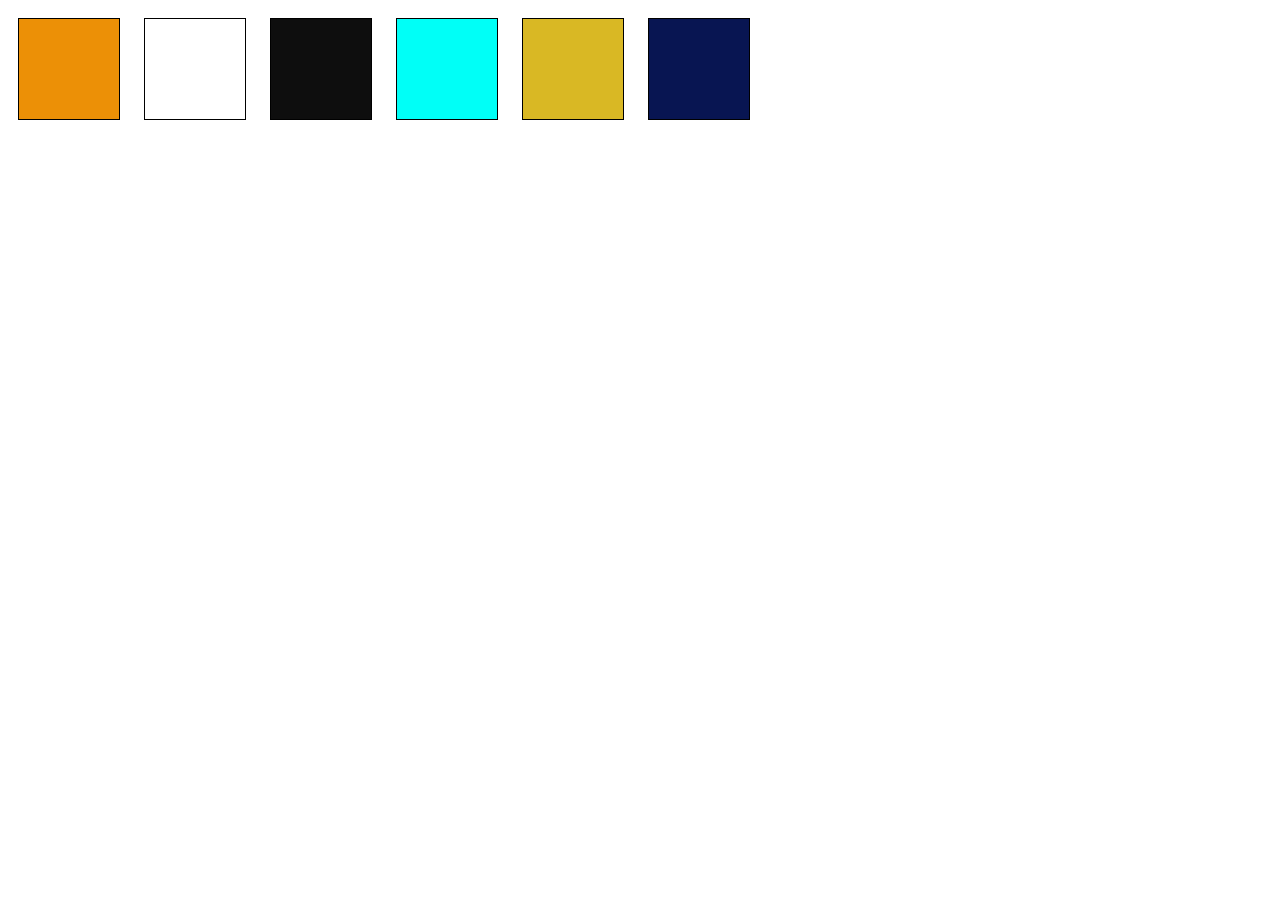
<file: palette.html>
<!DOCTYPE html>
<html lang="en">
<head>
<meta charset="UTF-8">
<meta name="viewport" content="width=device-width, initial-scale=1.0">
<title>Color Palette Example</title>
<style>
  .color-box {
    display: inline-block;
    width: 100px;
    height: 100px;
    margin: 10px;
    border: 1px solid #000;
  }
</style>
</head>
<body>

<div class="color-box" style="background-color: rgb(236, 144, 6)"></div>
<div class="color-box" style="background-color: white;"></div>
<div class="color-box" style="background-color: rgb(14, 14, 14);"></div>
<div class="color-box" style="background-color: rgb(0, 255, 247);"></div>
<div class="color-box" style="background-color: #d9b824;"></div>
<div class="color-box" style="background-color: #081552;"></div>

</body>
</html>
</file>
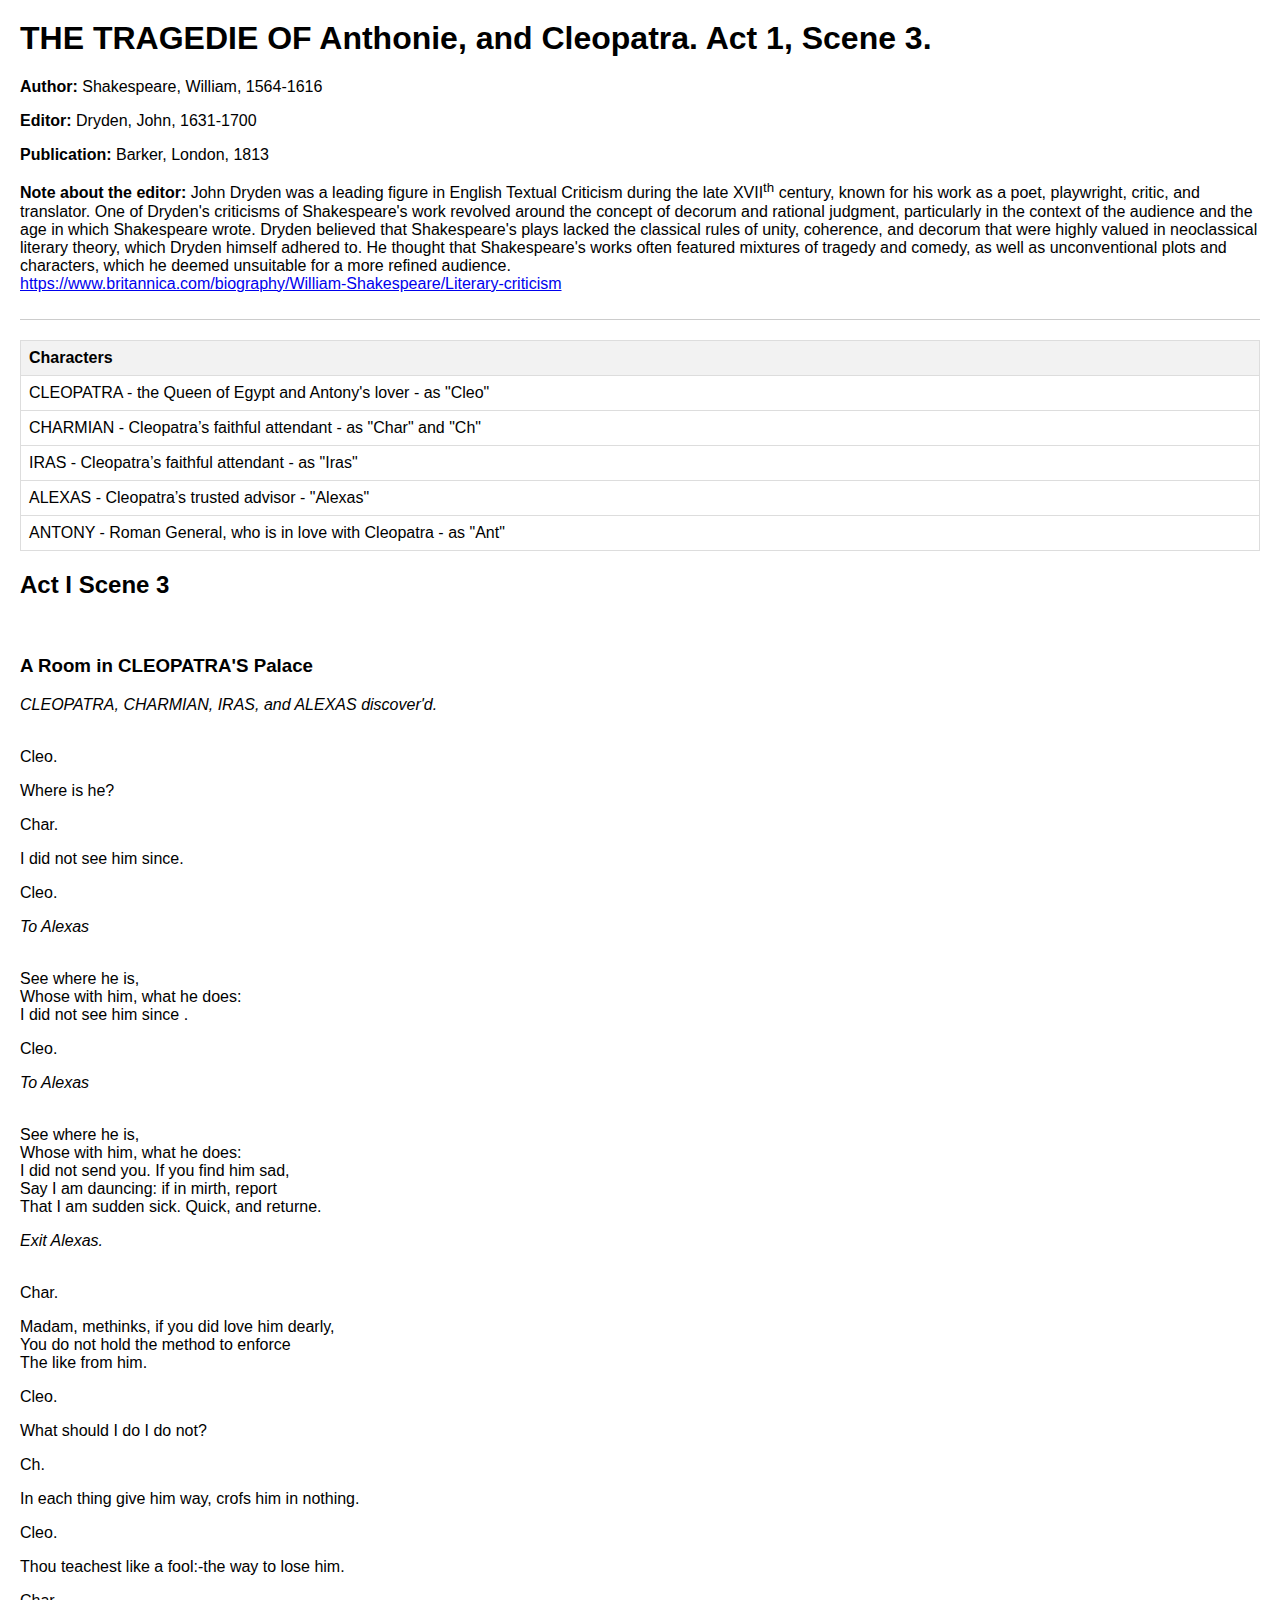
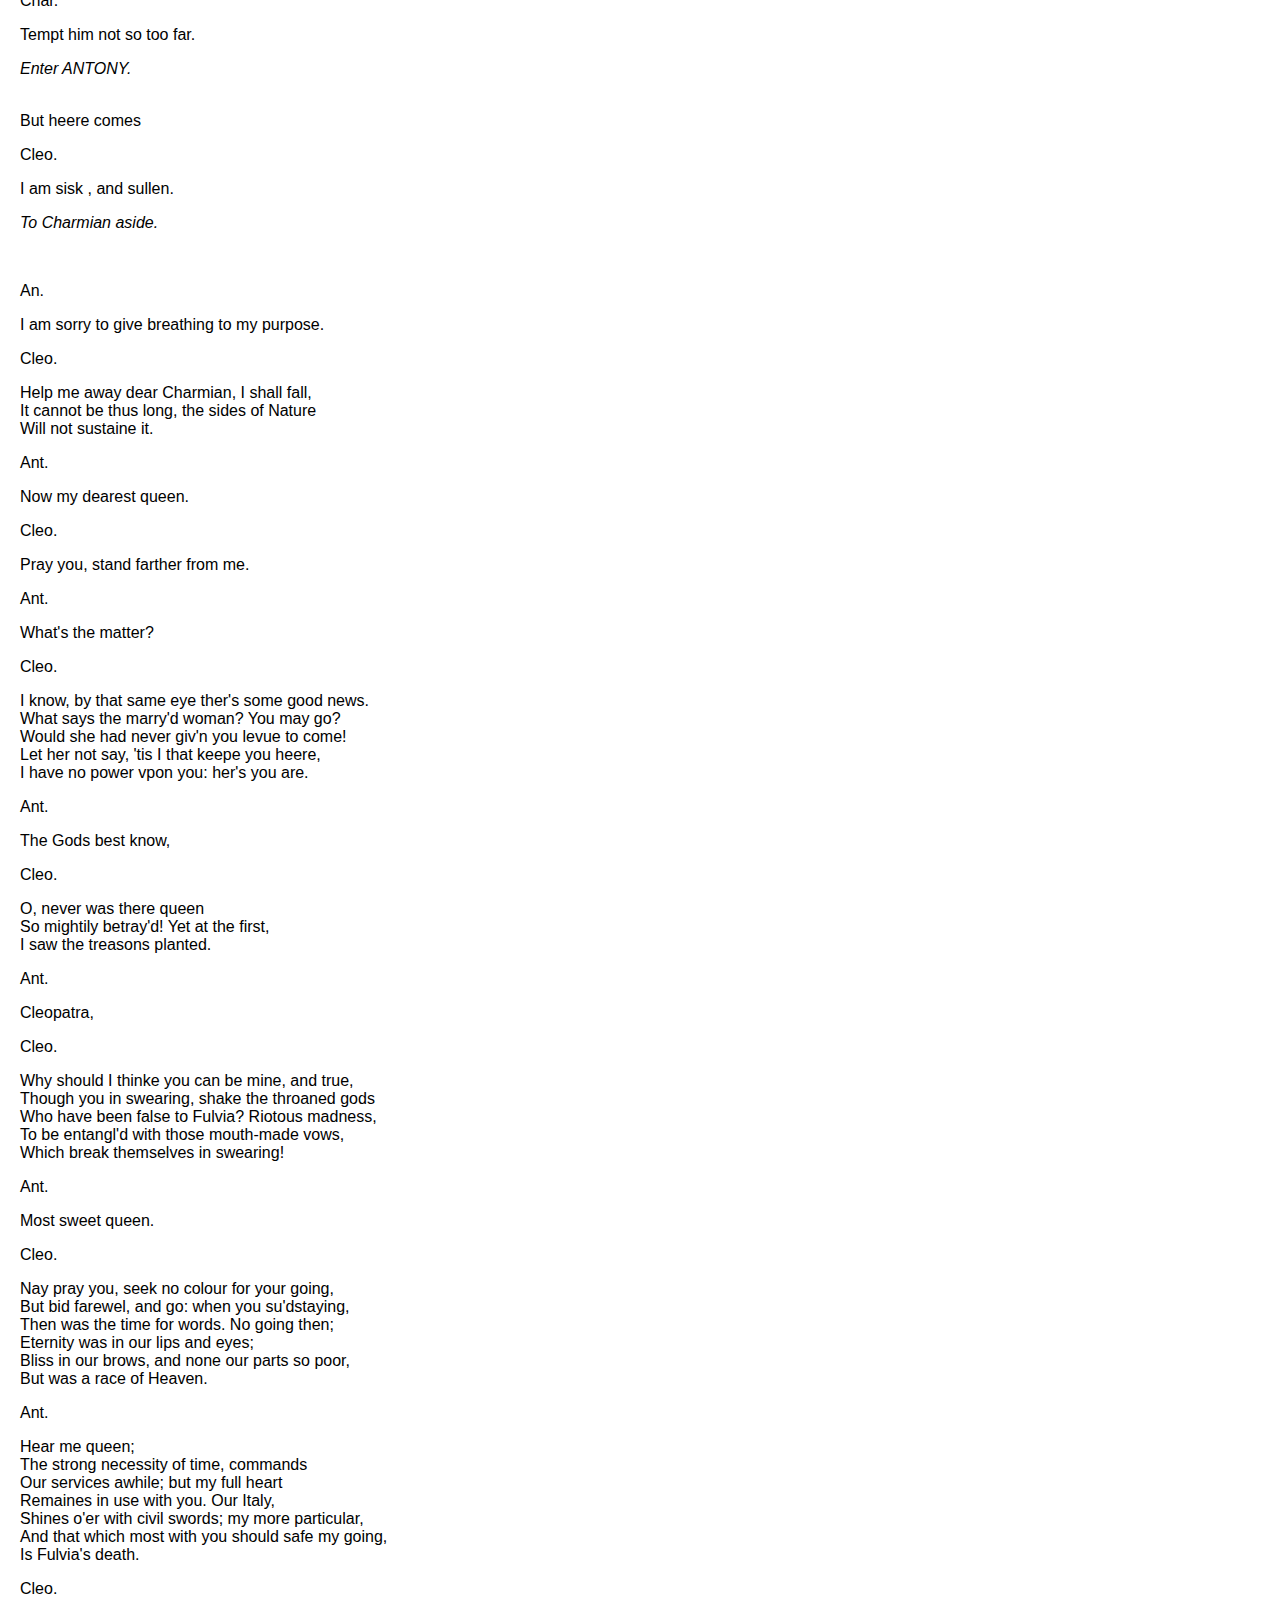
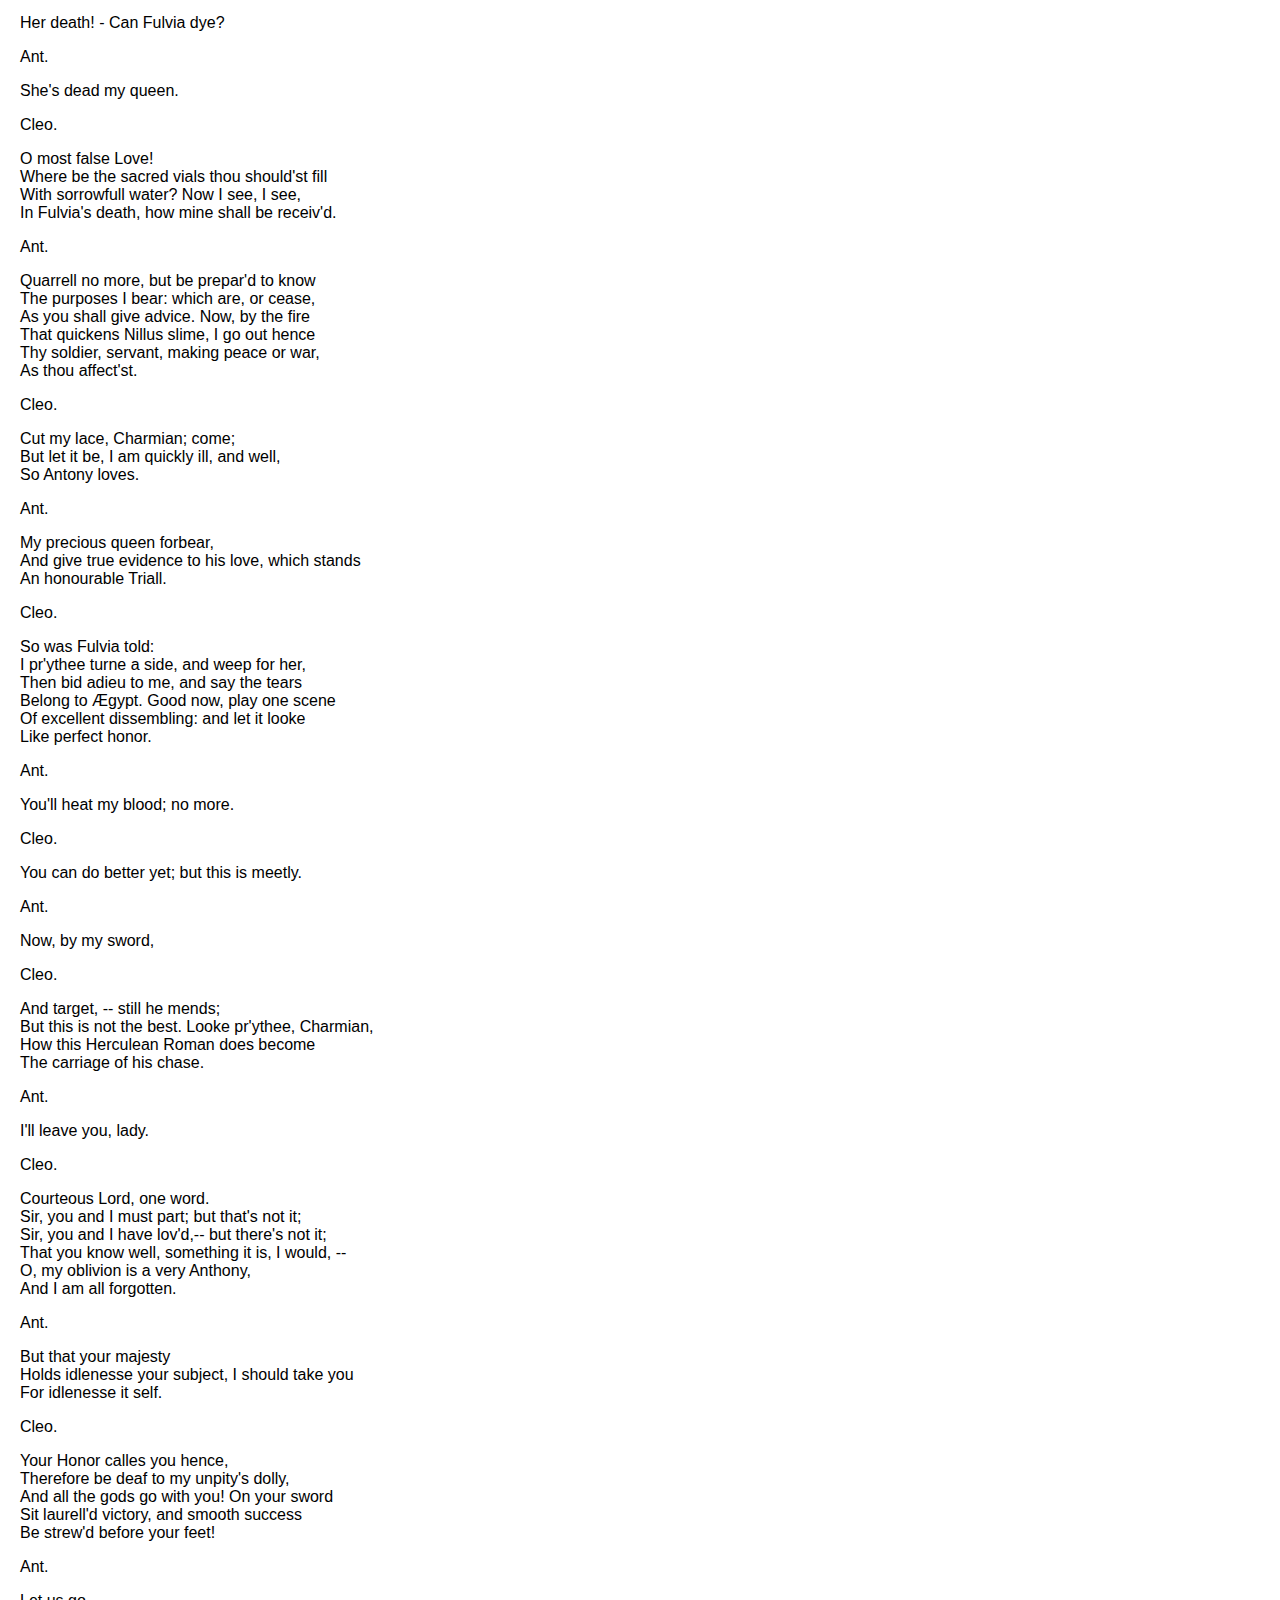
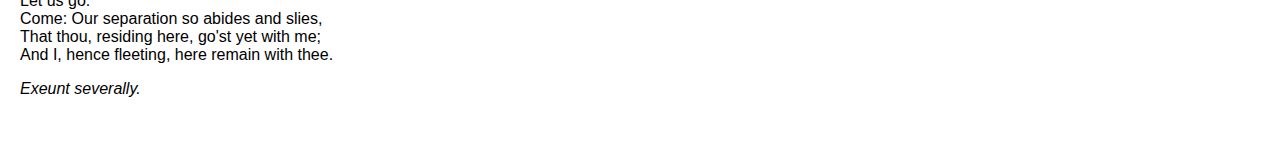
<file: PrintedEdition.html>
<html xmlns:tei="http://www.tei-c.org/ns/1.0">
  <head>
    <title>THE TRAGEDIE OF Anthonie, and Cleopatra. Act 1, Scene 3.</title>
    <style>

                    body {
                        font-family: Arial, sans-serif;
                        margin: 20px;
                    }
                    .metadata {
                        border-bottom: 1px solid #ccc;
                        padding-bottom: 10px;
                        margin-bottom: 20px;
                    }
                    table {
                        border-collapse: collapse;
                        width: 100%;
                    }
                    th, td {
                        border: 1px solid #ddd;
                        padding: 8px;
                        text-align: left;
                    }
                    th {
                        background-color: #f2f2f2;
                    }

                </style>
  </head>
  <body><div class="metadata"><h1>THE TRAGEDIE OF Anthonie, and Cleopatra. Act 1, Scene 3.</h1><p><b>Author: </b>Shakespeare, William, 1564-1616</p><p><b>Editor: </b>Dryden, John, 1631-1700</p><p><b>Publication: </b>Barker,
                        London,
                        1813</p><p><b>Note about the editor:</b>
                        John Dryden was a leading figure in English Textual Criticism during the late XVII<sup>th</sup> century, known for his work as a poet, playwright, critic, and translator. One of Dryden's criticisms of Shakespeare's work revolved around the concept of decorum and rational judgment, particularly in the context of the audience and the age in which Shakespeare wrote. Dryden believed that Shakespeare's plays lacked the classical rules of unity, coherence, and decorum that were highly valued in neoclassical literary theory, which Dryden himself adhered to. He thought that Shakespeare's works often featured mixtures of tragedy and comedy, as well as unconventional plots and characters, which he deemed unsuitable for a more refined audience.<br>
                             <a href="https://www.britannica.com/biography/William-Shakespeare/Literary-criticism">https://www.britannica.com/biography/William-Shakespeare/Literary-criticism</a> 
                        </p></div><table><tr><th>Characters</th></tr><tr><td>CLEOPATRA - the Queen of Egypt and Antony's lover - as "Cleo"</td></tr><tr><td>CHARMIAN - Cleopatra&#8217;s faithful attendant - as "Char" and "Ch"</td></tr><tr><td>IRAS - Cleopatra&#8217;s faithful attendant - as "Iras"</td></tr><tr><td>ALEXAS - Cleopatra&#8217;s trusted advisor - "Alexas"</td></tr><tr><td>ANTONY - Roman General, who is in love with Cleopatra - as "Ant"</td></tr></table>
                <h2 class="scene-heading">Act I Scene 3</h2>
                <br/>
                
                    <h3 class="scene-desc">A Room  in CLEOPATRA'S Palace </h3>
                    <p class="stage"><i>CLEOPATRA, CHARMIAN, IRAS, and ALEXAS  discover'd.</i></p>
                    <br/>
                
                
                    Cleo.
                    <div class="speech"><p class="speaker">
                    Where is he?
                    <br/>
                    </p><p class="dialogue"/></div>
                
                
                    Char.
                    <div class="speech"><p class="speaker">
                        I did not 
                                        
                                        
                                    see him 
                                        
                                        
                                since. 
                        <br/>
                    </p><p class="dialogue"/></div>
                
                
                    Cleo.
                    <div class="speech"><p class="speaker">
                        <p class="stage"><i>To Alexas</i></p>
                        <br/>
                        See where he is,
                        <br/>
                        Whose with him, what he does:
                        <br/>
                            I did not 
                                    
                                    see
                                 him 
                                    
                                    since
                                .
                        <br/>
                    </p><p class="dialogue"/></div>
                
                
                    Cleo.
                    <div class="speech"><p class="speaker">
                        <p class="stage"><i>To Alexas</i></p>
                        <br/>
                        See where he is,
                        <br/>
                        Whose with him, what he does:
                        <br/>
                        I did not 
                            
                            
                        send you. If you find him 
                            
                            
                        sad,
                        <br/>
                        Say I am dauncing: if in mirth, report
                        <br/>
                        That I am 
                            
                            
                        sudden 
                            
                            
                        sick. Quick, and returne.
                        <br/>
                    </p><p class="dialogue"/></div>
                
                    <p class="stage"><i>Exit Alexas.</i></p>
                    <br/>
                
                    Char.
                    <div class="speech"><p class="speaker">
                        Madam, methinks, if you did love him dearly,
                        <br/>
                        You do not hold the method to enforce
                        <br/>
                        The like from him.
                        <br/>
                    </p><p class="dialogue"/></div>
                
                
                    Cleo.
                    <div class="speech"><p class="speaker">
                        What 
                            
                            
                        should I do I do not?
                        <br/>
                    </p><p class="dialogue"/></div>
                
                
                    Ch.
                    <div class="speech"><p class="speaker">
                        In each thing give him way, crofs him in nothing.
                        <br/>
                    </p><p class="dialogue"/></div>
                
                
                    Cleo.
                    <div class="speech"><p class="speaker">
                        Thou teachest
                            
                        
                         like a fool:-the way to lose him.
                        <br/>
                    </p><p class="dialogue"/></div>
                
                
                    Char.
                    <div class="speech"><p class="speaker">
                        Tempt him not so too far. 
                        <br/>
                        <p class="stage"><i>Enter ANTONY.</i></p>
                        <br/>
                        But heere comes
                    </p><p class="dialogue"/></div>
                
                
                    Cleo.
                    <div class="speech"><p class="speaker">
                        I am sisk
                            
                
                        , and 
                            
                            
                        sullen.
                        <br/>
                        <p class="stage"><i>To Charmian aside.</i></p>
                        <br/>
                    </p><p class="dialogue"/></div>
                
                
                    An.
                    <div class="speech"><p class="speaker">
                        I am 
                            
                            
                        sorry to give breathing to my purpose.
                        <br/>
                    </p><p class="dialogue"/></div>
                
                
                    Cleo.
                    <div class="speech"><p class="speaker">
                        Help me away dear Charmian, I 
                            
                            
                        shall fall,
                        <br/>
                        It cannot be thus long, the 
                            
                            
                        sides of Nature
                        <br/>
                        Will not 
                            
                            
                        
                            
                            
                        sustaine it.
                        <br/>
                    </p><p class="dialogue"/></div>
                
                
                    Ant.
                    <div class="speech"><p class="speaker">
                        Now my dearest queen.
                        <br/>
                    </p><p class="dialogue"/></div>
                
                
                    Cleo.
                    <div class="speech"><p class="speaker">
                        Pray you, 
                            
                            
                        stand farther from me.
                        <br/>
                    </p><p class="dialogue"/></div>
                
                
                    Ant.
                    <div class="speech"><p class="speaker">
                        What's the matter?
                        <br/>
                    </p><p class="dialogue"/></div>
                
                
                    Cleo.
                    <div class="speech"><p class="speaker">
                        I know, by that 
                            
                            
                        same eye ther's some good news.
                        <br/>
                        What 
                            
                            
                        says the marry'd woman? You may go?
                        <br/>
                        Would 
                            
                            
                        she had never giv'n you levue to come!
                        <br/>
                        Let her not 
                            
                            
                        say, 'tis I that keepe you heere,
                        <br/>
                        I have no power vpon you: her's you are.
                        <br/>
                    </p><p class="dialogue"/></div>
                
                
                    Ant.
                    <div class="speech"><p class="speaker">
                        The Gods best know,
                        <br/>
                    </p><p class="dialogue"/></div>
                
                
                    Cleo.
                    <div class="speech"><p class="speaker">
                        O, never was there queen
                        <br/>
                        So mightily betray'd! Yet at the first,
                        <br/>
                        I 
                            
                            
                        saw the treasons planted.
                        <br/>
                    </p><p class="dialogue"/></div>
                
                
                    Ant.
                    <div class="speech"><p class="speaker">
                        Cleopatra, 
                        <br/>
                    </p><p class="dialogue"/></div>
                
                
                    Cleo.
                    <div class="speech"><p class="speaker">
                        Why 
                            
                            
                        should I thinke you can be mine, and true,
                        <br/>
                        Though you in 
                            
                            
                        swearing, 
                            
                            
                        shake the throaned gods
                        <br/>
                        Who have been false to Fulvia? Riotous madness,
                        <br/>
                        To be entangl'd with those mouth-made vows,
                        <br/>
                        Which break themselves in 
                            
                            
                        swearing!
                        <br/>
                    </p><p class="dialogue"/></div>
                
                
                    Ant.
                    <div class="speech"><p class="speaker">
                        Most sweet queen.
                        <br/>
                    </p><p class="dialogue"/></div>
                
                
                    Cleo.
                    <div class="speech"><p class="speaker">
                        Nay pray you, 
                            
                            
                        seek no colour for your going,
                        <br/>
                        But bid farewel, and go: when you 
                            
                            
                        su'dstaying,
                        <br/>
                        Then was the time for words. No going then;
                        <br/>
                        Eternity was in our lips and eyes;
                        <br/>
                        Bliss in our brows, and none our parts 
                            
                            
                        so poor,
                        <br/>
                        But was a race of Heaven. 
                    </p><p class="dialogue"/></div>
                
                
                    Ant.
                    <div class="speech"><p class="speaker">
                        Hear me queen;
                        <br/>
                        The 
                            
                            
                        strong necessity of time, commands
                        <br/>
                        Our 
                            
                            
                        services awhile; but my full heart
                        <br/>
                        Remaines in use with you. Our Italy,
                        <br/>
                        Shines o'er with civil 
                            
                            
                        swords; my more particular,
                        <br/>
                        And that which most with you 
                            
                            
                        should safe my going,
                        <br/>
                        Is Fulvia's death.
                        <br/>
                    </p><p class="dialogue"/></div>
                
                
                    Cleo.
                    <div class="speech"><p class="speaker">
                        Her death! - Can Fulvia dye?
                        <br/>
                    </p><p class="dialogue"/></div>
                
                
                    Ant.
                    <div class="speech"><p class="speaker">
                        She's dead my queen.
                        <br/>
                    </p><p class="dialogue"/></div>
                
                
                    Cleo.
                    <div class="speech"><p class="speaker">
                        O most false Love!
                        <br/>
                        Where be the 
                            
                            
                        sacred vials thou 
                            
                            
                        should'st fill
                        <br/>
                        With 
                            
                            
                        sorrowfull water? Now I 
                            
                            
                        see, I 
                            
                            
                        see,
                        <br/>
                        In Fulvia's death, how mine 
                            
                            
                        shall be receiv'd.
                        <br/>
                    </p><p class="dialogue"/></div>
                
                
                    Ant.
                    <div class="speech"><p class="speaker">
                        Quarrell no more, but be prepar'd to know
                        <br/>
                        The purposes I bear: which are, or cease,
                        <br/>
                        As you 
                            
                            
                        shall give advice. Now, by the fire
                        <br/>
                        That quickens Nillus slime, I go out hence
                        <br/>
                        Thy 
                            
                            
                        soldier, 
                            
                            
                        servant, making peace or war,
                        <br/>
                        As thou affect'st.
                        <br/>
                    </p><p class="dialogue"/></div>
                
                
                    Cleo.
                    <div class="speech"><p class="speaker">
                        Cut my lace, Charmian; come;
                        <br/>
                        But let it be, I am quickly ill, and well,
                        <br/>
                        So Antony loves.
                        <br/>
                    </p><p class="dialogue"/></div>
                
                
                    Ant.
                    <div class="speech"><p class="speaker">
                        My precious queen forbear,
                        <br/>
                        And give true evidence to his love, which 
                            
                            
                        stands
                        <br/>
                        An honourable Triall.
                        <br/>
                    </p><p class="dialogue"/></div>
                
                
                    Cleo.
                    <div class="speech"><p class="speaker">
                        So was Fulvia told:
                        <br/>
                        I pr'ythee turne a
                            
                            
                        side, and weep for her,
                        <br/>
                        Then bid adieu to me, and 
                            
                            
                        say the tears
                        <br/>
                        Belong to &#198;gypt. Good now, play one 
                            
                            
                        scene
                        <br/>
                        Of excellent dissembling: and let it looke
                        <br/>
                        Like perfect honor.
                        <br/>
                    </p><p class="dialogue"/></div>
                
                
                    Ant.
                    <div class="speech"><p class="speaker">
                        You'll heat my blood; no more.
                        <br/>
                    </p><p class="dialogue"/></div>
                
                
                    Cleo.
                    <div class="speech"><p class="speaker">
                        You can do better yet; but this is meetly.
                        <br/>
                    </p><p class="dialogue"/></div>
                
                
                    Ant.
                    <div class="speech"><p class="speaker">
                        Now, by my 
                            
                            
                        sword,
                        <br/>
                    </p><p class="dialogue"/></div>
                
                
                    Cleo.
                    <div class="speech"><p class="speaker">
                        And target, -- 
                            
                            
                        still he mends;
                        <br/>
                        But this is not the best. Looke pr'ythee, Charmian,
                        <br/>
                        How this Herculean Roman does become
                        <br/>
                        The carriage of his chase.
                        <br/>
                    </p><p class="dialogue"/></div>
                
                
                    Ant.
                    <div class="speech"><p class="speaker">
                        I'll leave you, lady.
                        <br/>
                    </p><p class="dialogue"/></div>
                
                
                    Cleo.
                    <div class="speech"><p class="speaker">
                        Courteous Lord, one word.
                        <br/>
                        Sir, you and I must part; but that's not it;
                        <br/>
                        Sir, you and I have lov'd,-- but there's not it;
                        <br/>
                        That you know well, something it is, I would, --
                        <br/>
                        O, my oblivion is a very Anthony,
                        <br/>
                        And I am all forgotten.
                        <br/>
                    </p><p class="dialogue"/></div>
                
                
                    Ant.
                    <div class="speech"><p class="speaker">
                        But that your majesty
                        <br/>
                        Holds idlenesse your 
                            
                            
                        subject, I 
                            
                            
                        should take you
                        <br/>
                        For idlenesse it
                            
                            
                        self.
                        <br/>
                    </p><p class="dialogue"/></div>
                
                
                    Cleo.
                    <div class="speech"><p class="speaker">
                        Your Honor calles you hence,
                        <br/>
                        Therefore be deaf to my unpity's dolly,
                        <br/>
                        And all the gods go with you! On your 
                            
                            sword
                        <br/>
                        Sit laurell'd victory, and 
                            
                            smooth 
                            
                        success
                        <br/>
                        Be 
                            
                            strew'd before your feet!
                        <br/>
                    </p><p class="dialogue"/></div>
                
                
                    Ant.
                    <div class="speech"><p class="speaker">
                        Let us go.
                        <br/>
                        Come: Our 
                            
                            separation 
                            
                            so abides and 
                            
                            slies,
                        <br/>
                        That thou, residing here, go'st yet with me;
                        <br/>
                        And I, hence fleeting, here remain with thee.
                        <br/>
                    </p><p class="dialogue"/></div>
                    <p class="stage"><i>Exeunt severally.</i></p>
                    <br/>
                
            </body>
</html>
</file>
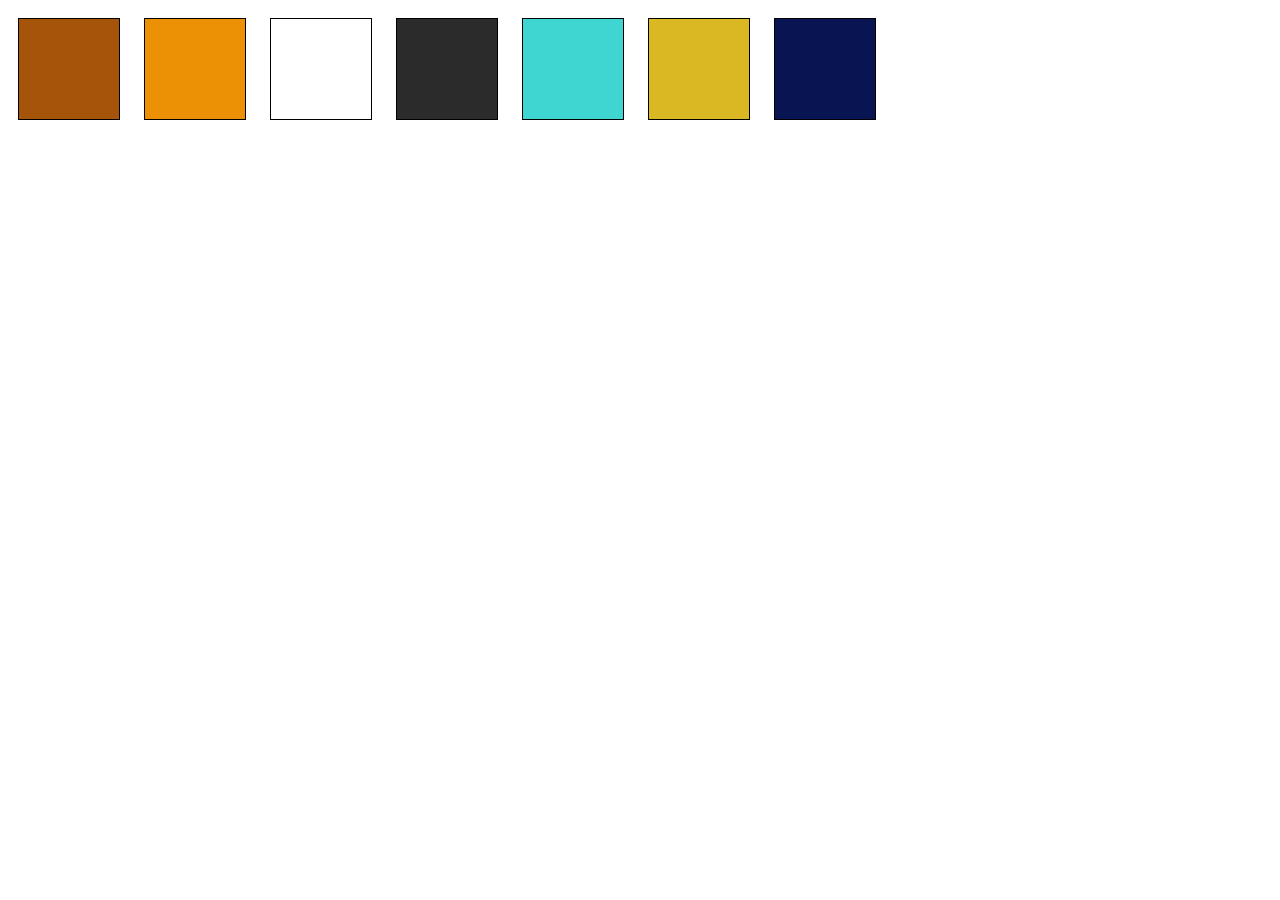
<file: assets/palette.html>
<!DOCTYPE html>
<html lang="en">
<head>
<meta charset="UTF-8">
<meta name="viewport" content="width=device-width, initial-scale=1.0">
<title>Color Palette Example</title>
<style>
  .color-box {
    display: inline-block;
    width: 100px;
    height: 100px;
    margin: 10px;
    border: 1px solid #000;
  }
</style>
</head>
<body>

<div class="color-box" style="background-color: rgb(165, 84, 9);"></div>
<div class="color-box" style="background-color: rgb(236, 144, 6)"></div>
<div class="color-box" style="background-color: white;"></div>
<div class="color-box" style="background-color: rgb(43, 43, 43);"></div>
<div class="color-box" style="background-color: rgb(63, 213, 208);"></div>
<div class="color-box" style="background-color: #d9b824;"></div>
<div class="color-box" style="background-color: #081552;"></div>

</body>
</html>
</file>
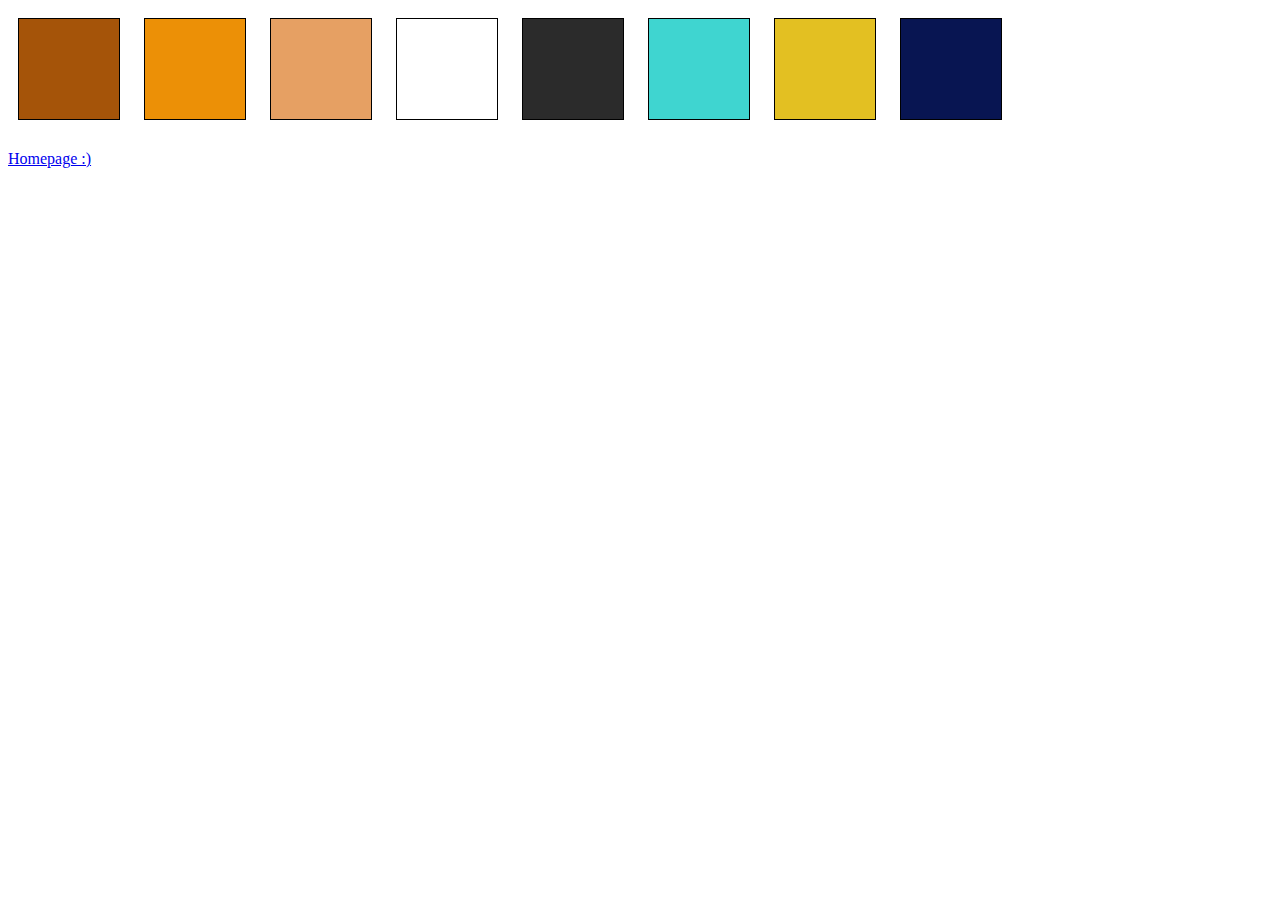
<file: html/palette.html>
<!DOCTYPE html>
<html lang="en">
<head>
  <meta charset="UTF-8">
  <meta name="viewport" content="width=device-width, initial-scale=1.0">
  <link href="" rel="stylesheet" type="text/css" />
  <script type="text/javascript" src=""></script>
  <link rel="icon" href="img/icon3.png" type="image/x-icon" />
<title>Color Palette Example</title>
<style>
  .color-box {
    display: inline-block;
    width: 100px;
    height: 100px;
    margin: 10px;
    border: 1px solid #000;
  }
</style>
</head>
<body>

<div class="color-box" style="background-color: rgb(165, 84, 9);"></div>
<div class="color-box" style="background-color: rgb(236, 144, 6)"></div>
<div class="color-box" style="background-color: rgb(230, 160, 99)"></div>
<div class="color-box" style="background-color: white;"></div>
<div class="color-box" style="background-color: rgb(43, 43, 43);"></div>
<div class="color-box" style="background-color: rgb(63, 213, 208);"></div>
<div class="color-box" style="background-color: #e3c022;"></div>
<div class="color-box" style="background-color: #081552;"></div>

<p><a href="#" target="_blank">Homepage :)</a></p>

</body>
</html>
</file>
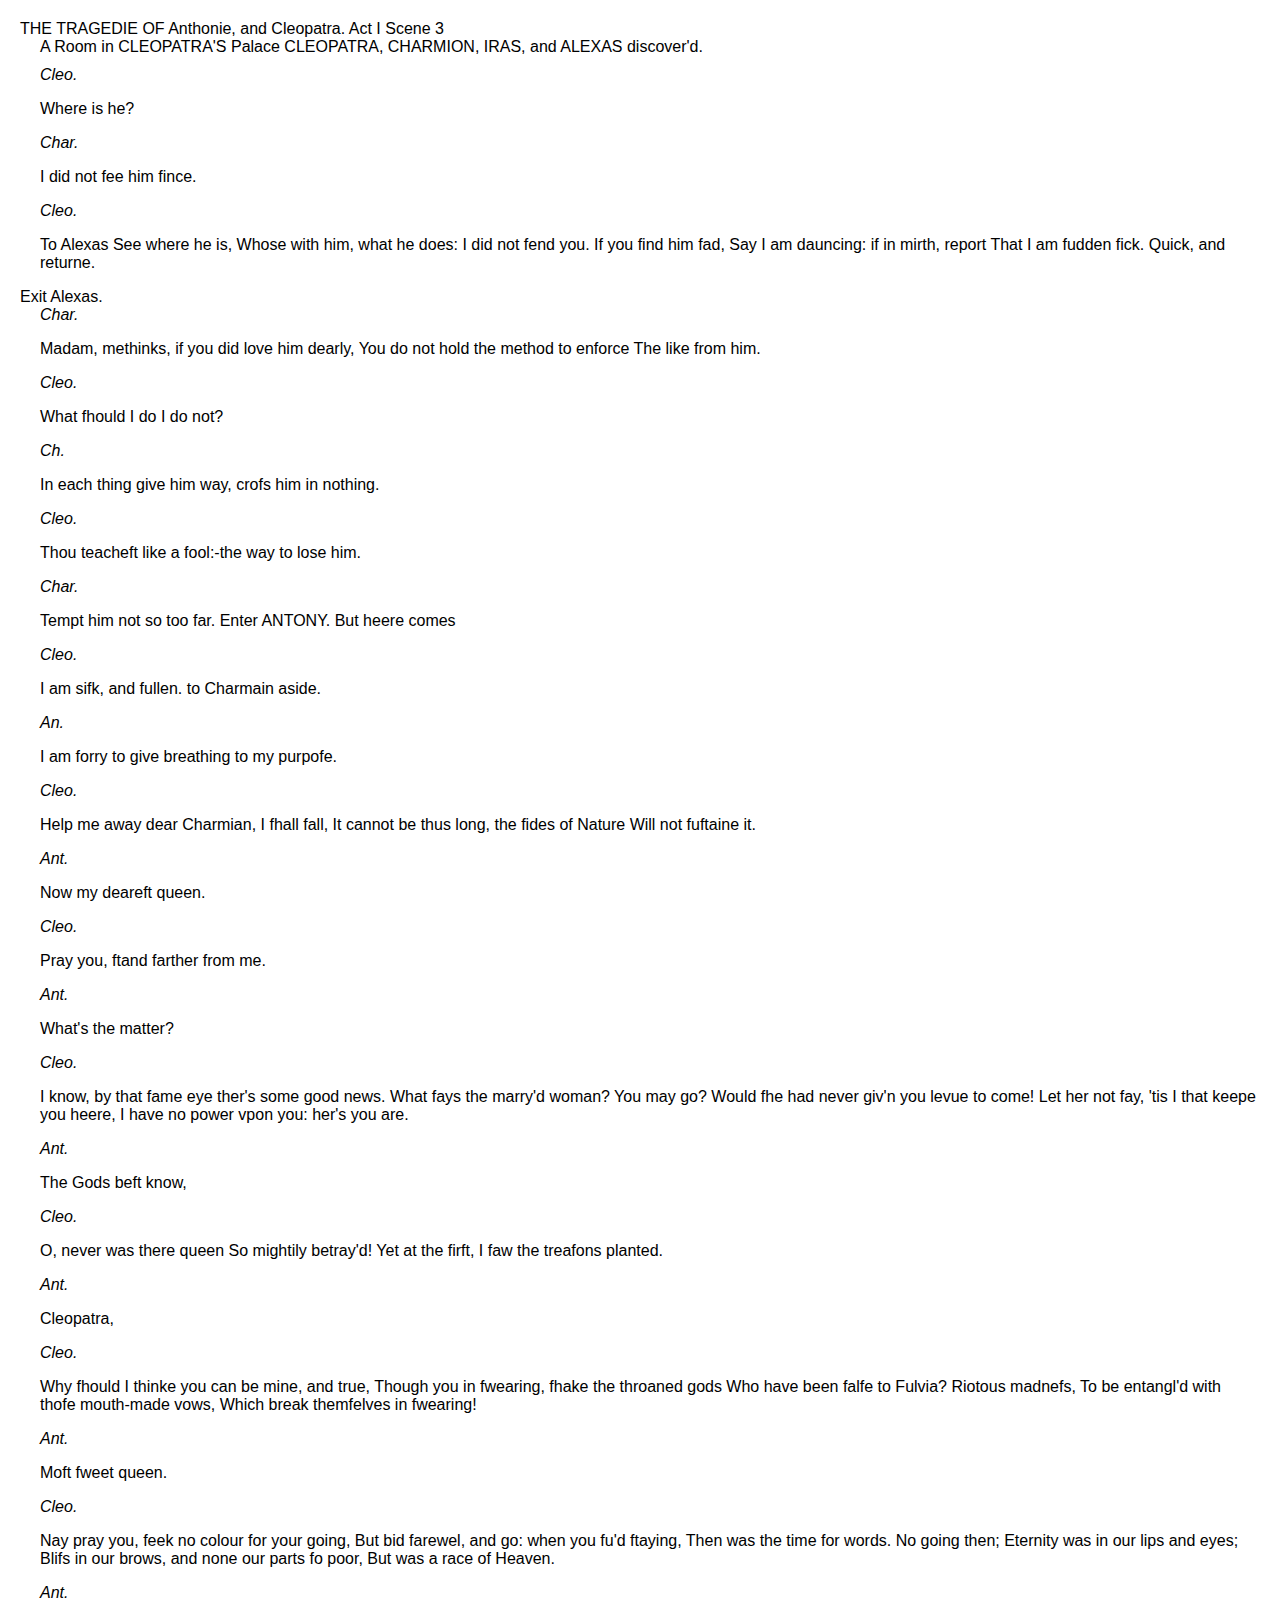
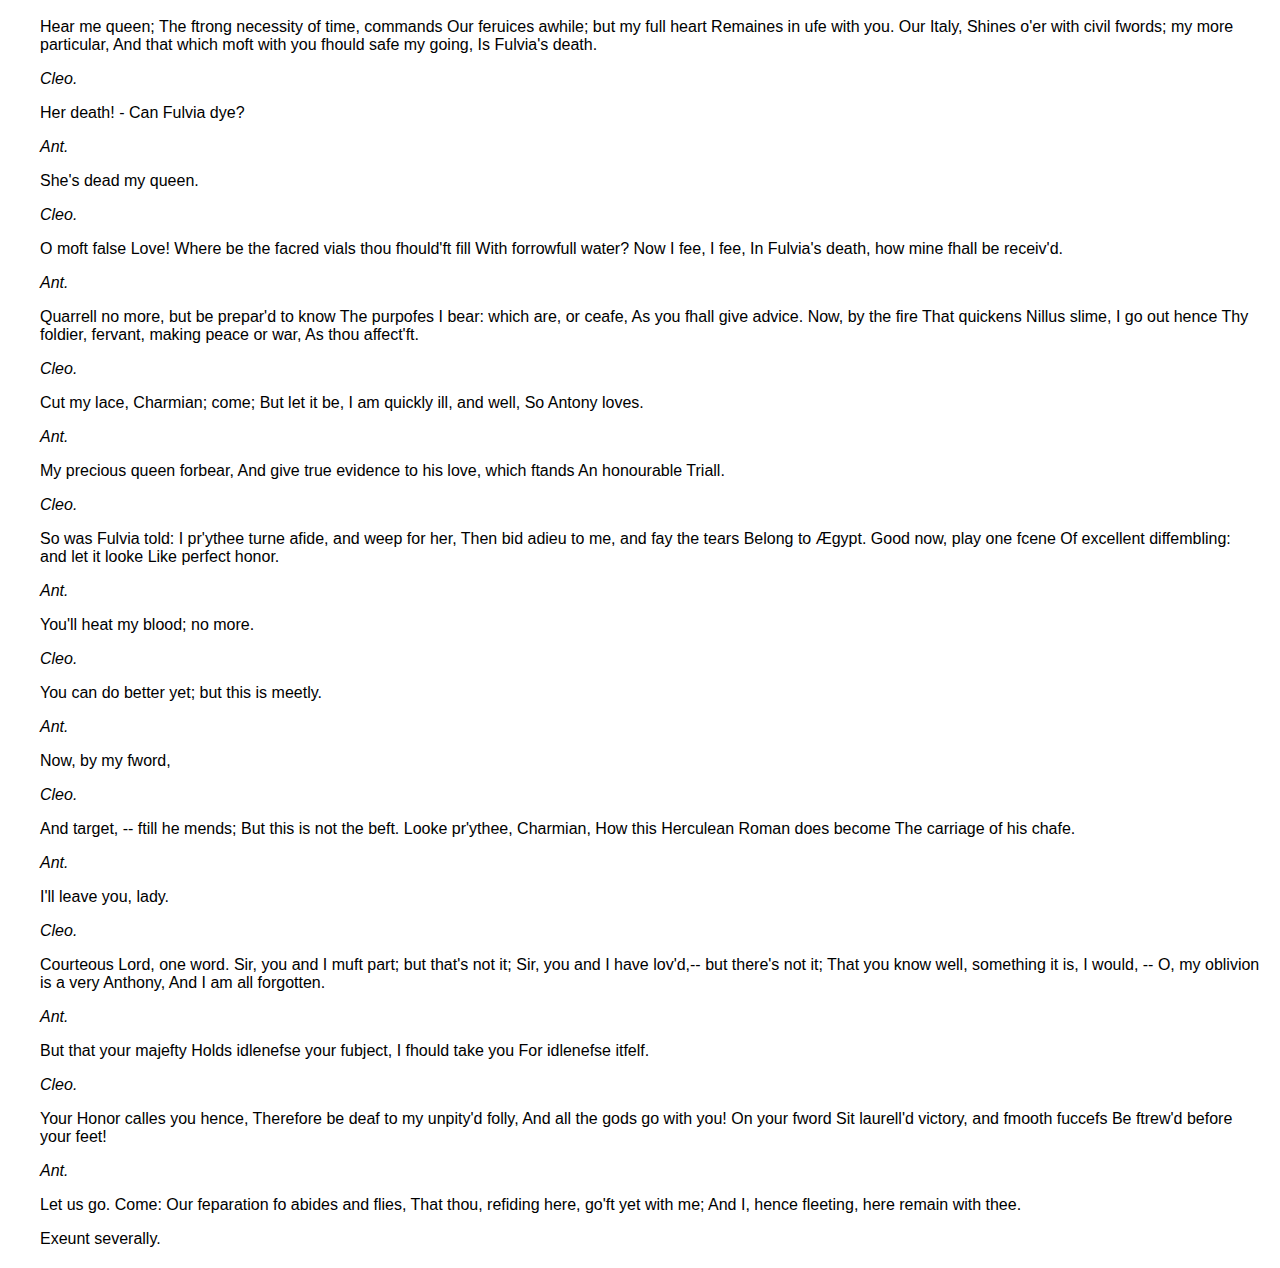
<file: xml/output2.html>
<!-- ================= FILE PROVA!!!!!!!!!!!!!! ======================== -->
    <html xmlns="http://www.w3.org/1999/xhtml">
  <head>
    <title>THE TRAGEDIE OF Anthonie, and Cleopatra.</title>
    <style>

        body {
          font-family: Arial, sans-serif;
          margin: 20px;
        }
        h1 {
          color: #db590e;
          text-align: center;
        }
        .act {
          font-weight: bold;
          margin-bottom: 10px;
        }
        .scene {
          font-style: italic;
          margin-bottom: 5px;
        }
        .speaker {
          font-style: italic;
          margin-bottom: 5px;
        }
        .speech {
          margin-left: 20px;
          margin-bottom: 10px;
        }
      </style>
  </head>
  <body>
            
            THE TRAGEDIE OF Anthonie, and Cleopatra.
            
            
            
                Act I Scene 3
                
                <div class="speech">
                    A Room  in CLEOPATRA'S Palace 
                    CLEOPATRA, CHARMION, IRAS, and ALEXAS  discover'd.
                    
                </div>
                <div class="speech">
                    <div class="speaker">Cleo.</div>
                    <p>
                    Where is he?
                    
                    </p>
                </div>
                <div class="speech">
                    <div class="speaker">Char.</div>
                    <p>
                        I did not fee him fince.
                        
                    </p>
                </div>
                <div class="speech">
                    <div class="speaker">Cleo.</div>
                    <p>
                        To Alexas
                        
                        See where he is,
                        
                        Whose with him, what he does:
                        
                        I did not fend you. If you find him fad,
                        
                        Say I am dauncing: if in mirth, report
                        
                        That I am fudden fick. Quick, and returne.
                        
                    </p>
                </div>
                    Exit Alexas.
                    
                <div class="speech">
                    <div class="speaker">Char.</div>
                    <p>
                        Madam, methinks, if you did love him dearly,
                        
                        You do not hold the method to enforce
                        
                        The like from him.
                        
                    </p>
                </div>
                <div class="speech">
                    <div class="speaker">Cleo.</div>
                    <p>
                        What fhould I do I do not?
                        
                    </p>
                </div>
                <div class="speech">
                    <div class="speaker">Ch.</div>
                    <p>
                        In each thing give him way, crofs him in nothing.
                        
                    </p>
                </div>
                <div class="speech">
                    <div class="speaker">Cleo.</div>
                    <p>
                        Thou teacheft like a fool:-the way to lose him.
                        
                    </p>
                </div>
                <div class="speech">
                    <div class="speaker">Char.</div>
                    <p>
                        Tempt him not so too far. 
                        
                        Enter ANTONY.
                        
                        But heere comes
                    </p>
                </div>
                <div class="speech">
                    <div class="speaker">Cleo.</div>
                    <p>
                        I am sifk, and fullen.
                        
                        to Charmain aside.
                        
                    </p>
                </div>
                <div class="speech">
                    <div class="speaker">An.</div>
                    <p>
                        I am forry to give breathing to my purpofe.
                        
                    </p>
                </div>
                <div class="speech">
                    <div class="speaker">Cleo.</div>
                    <p>
                        Help me away dear Charmian, I fhall fall,
                        
                        It cannot be thus long, the fides of Nature
                        
                        Will not fuftaine it.
                        
                    </p>
                </div>
                <div class="speech">
                    <div class="speaker">Ant.</div>
                    <p>
                        Now my deareft queen.
                        
                    </p>
                </div>
                <div class="speech">
                    <div class="speaker">Cleo.</div>
                    <p>
                        Pray you, ftand farther from me.
                        
                    </p>
                </div>
                <div class="speech">
                    <div class="speaker">Ant.</div>
                    <p>
                        What's the matter?
                        
                    </p>
                </div>
                <div class="speech">
                    <div class="speaker">Cleo.</div>
                    <p>
                        I know, by that fame eye ther's some good news.
                        
                        What fays the marry'd woman? You may go?
                        
                        Would fhe had never giv'n you levue to come!
                        
                        Let her not fay, 'tis I that keepe you heere,
                        
                        I have no power vpon you: her's you are.
                        
                    </p>
                </div>
                <div class="speech">
                    <div class="speaker">Ant.</div>
                    <p>
                        The Gods beft know,
                        
                    </p>
                </div>
                <div class="speech">
                    <div class="speaker">Cleo.</div>
                    <p>
                        O, never was there queen
                        
                        So mightily betray'd! Yet at the firft,
                        
                        I faw the treafons planted.
                        
                    </p>
                </div>
                <div class="speech">
                    <div class="speaker">Ant.</div>
                    <p>
                        Cleopatra, 
                        
                    </p>
                </div>
                <div class="speech">
                    <div class="speaker">Cleo.</div>
                    <p>
                        Why fhould I thinke you can be mine, and true,
                        
                        Though you in fwearing, fhake the throaned gods
                        
                        Who have been falfe to Fulvia? Riotous madnefs,
                        
                        To be entangl'd with thofe mouth-made vows,
                        
                        Which break themfelves in fwearing!
                        
                    </p>
                </div>
                <div class="speech">
                    <div class="speaker">Ant.</div>
                    <p>
                        Moft fweet queen.
                        
                    </p>
                </div>
                <div class="speech">
                    <div class="speaker">Cleo.</div>
                    <p>
                        Nay pray you, feek no colour for your going,
                        
                        But bid farewel, and go: when you fu'd ftaying,
                        
                        Then was the time for words. No going then;
                        
                        Eternity was in our lips and eyes;
                        
                        Blifs in our brows, and none our parts fo poor,
                        
                        But was a race of Heaven. 
                    </p>
                </div>
                <div class="speech">
                    <div class="speaker">Ant.</div>
                    <p>
                        Hear me queen;
                        
                        The ftrong necessity of time, commands
                        
                        Our feruices awhile; but my full heart
                        
                        Remaines in ufe with you. Our Italy,
                        
                        Shines o'er with civil fwords; my more particular,
                        
                        And that which moft with you fhould safe my going,
                        
                        Is Fulvia's death.
                        
                    </p>
                </div>
                <div class="speech">
                    <div class="speaker">Cleo.</div>
                    <p>
                        Her death! - Can Fulvia dye?
                        
                    </p>
                </div>
                <div class="speech">
                    <div class="speaker">Ant.</div>
                    <p>
                        She's dead my queen.
                        
                    </p>
                </div>
                <div class="speech">
                    <div class="speaker">Cleo.</div>
                    <p>
                        O moft false Love!
                        
                        Where be the facred vials thou fhould'ft fill
                        
                        With forrowfull water? Now I fee, I fee,
                        
                        In Fulvia's death, how mine fhall be receiv'd.
                        
                    </p>
                </div>
                <div class="speech">
                    <div class="speaker">Ant.</div>
                    <p>
                        Quarrell no more, but be prepar'd to know
                        
                        The purpofes I bear: which are, or ceafe,
                        
                        As you fhall give advice. Now, by the fire
                        
                        That quickens Nillus slime, I go out hence
                        
                        Thy foldier, fervant, making peace or war,
                        
                        As thou affect'ft.
                        
                    </p>
                </div>
                <div class="speech">
                    <div class="speaker">Cleo.</div>
                    <p>
                        Cut my lace, Charmian; come;
                        
                        But let it be, I am quickly ill, and well,
                        
                        So Antony loves.
                        
                    </p>
                </div>
                <div class="speech">
                    <div class="speaker">Ant.</div>
                    <p>
                        My precious queen forbear,
                        
                        And give true evidence to his love, which ftands
                        
                        An honourable Triall.
                        
                    </p>
                </div>
                <div class="speech">
                    <div class="speaker">Cleo.</div>
                    <p>
                        So was Fulvia told:
                        
                        I pr'ythee turne afide, and weep for her,
                        
                        Then bid adieu to me, and fay the tears
                        
                        Belong to &#198;gypt. Good now, play one fcene
                        
                        Of excellent diffembling: and let it looke
                        
                        Like perfect honor.
                        
                    </p>
                </div>
                <div class="speech">
                    <div class="speaker">Ant.</div>
                    <p>
                        You'll heat my blood; no more.
                        
                    </p>
                </div>
                <div class="speech">
                    <div class="speaker">Cleo.</div>
                    <p>
                        You can do better yet; but this is meetly.
                        
                    </p>
                </div>
                <div class="speech">
                    <div class="speaker">Ant.</div>
                    <p>
                        Now, by my fword,
                        
                    </p>
                </div>
                <div class="speech">
                    <div class="speaker">Cleo.</div>
                    <p>
                        And target, -- ftill he mends;
                        
                        But this is not the beft. Looke pr'ythee, Charmian,
                        
                        How this Herculean Roman does become
                        
                        The carriage of his chafe.
                        
                    </p>
                </div>
                <div class="speech">
                    <div class="speaker">Ant.</div>
                    <p>
                        I'll leave you, lady.
                        
                    </p>
                </div>
                <div class="speech">
                    <div class="speaker">Cleo.</div>
                    <p>
                        Courteous Lord, one word.
                        
                        Sir, you and I muft part; but that's not it;
                        
                        Sir, you and I have lov'd,-- but there's not it;
                        
                        That you know well, something it is, I would, --
                        
                        O, my oblivion is a very Anthony,
                        
                        And I am all forgotten.
                        
                    </p>
                </div>
                <div class="speech">
                    <div class="speaker">Ant.</div>
                    <p>
                        But that your majefty
                        
                        Holds idlenefse your fubject, I fhould take you
                        
                        For idlenefse itfelf.
                        
                    </p>
                </div>
                <div class="speech">
                    <div class="speaker">Cleo.</div>
                    <p>
                        Your Honor calles you hence,
                        
                        Therefore be deaf to my unpity'd folly,
                        
                        And all the gods go with you! On your fword
                        
                        Sit laurell'd victory, and fmooth fuccefs
                        
                        Be ftrew'd before your feet!
                        
                    </p>
                </div>
                <div class="speech">
                    <div class="speaker">Ant.</div>
                    <p>
                        Let us go.
                        
                        Come: Our feparation fo abides and flies,
                        
                        That thou, refiding here, go'ft yet with me;
                        
                        And I, hence fleeting, here remain with thee.
                        
                    </p>
                    Exeunt severally.
                    
                </div>
            
        </body>
</html>
</file>
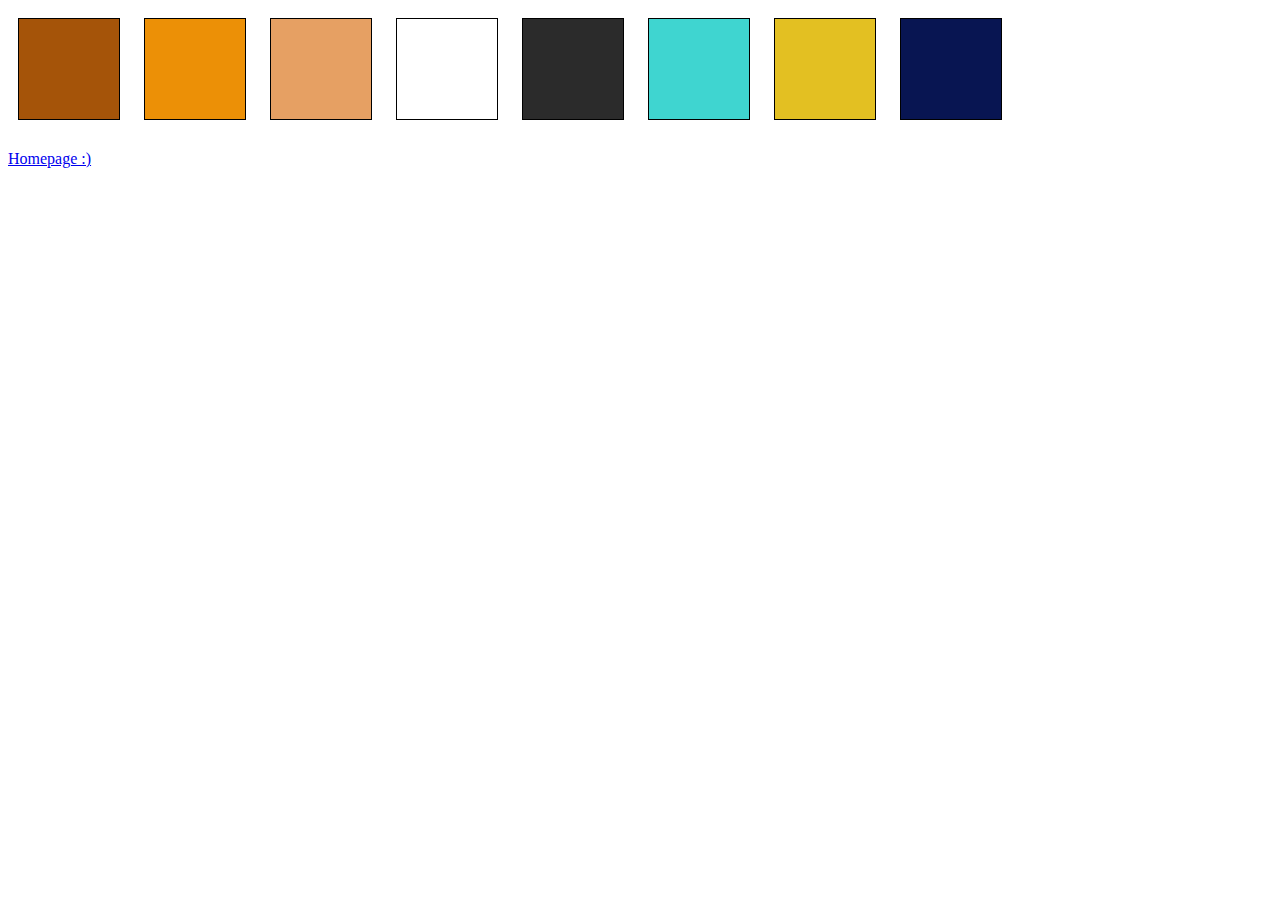
<file: python/html/palette.html>
<!DOCTYPE html>
<html lang="en">
<head>
  <meta charset="UTF-8">
  <meta name="viewport" content="width=device-width, initial-scale=1.0">
  <link href="" rel="stylesheet" type="text/css" />
  <script type="text/javascript" src=""></script>
  <link rel="icon" href="img/icon3.png" type="image/x-icon" />
<title>Color Palette Example</title>
<style>
  .color-box {
    display: inline-block;
    width: 100px;
    height: 100px;
    margin: 10px;
    border: 1px solid #000;
  }
</style>
</head>
<body>

<div class="color-box" style="background-color: rgb(165, 84, 9);"></div>
<div class="color-box" style="background-color: rgb(236, 144, 6)"></div>
<div class="color-box" style="background-color: rgb(230, 160, 99)"></div>
<div class="color-box" style="background-color: white;"></div>
<div class="color-box" style="background-color: rgb(43, 43, 43);"></div>
<div class="color-box" style="background-color: rgb(63, 213, 208);"></div>
<div class="color-box" style="background-color: #e3c022;"></div>
<div class="color-box" style="background-color: #081552;"></div>

<p><a href="index.html" target="_blank">Homepage :)</a></p>

</body>
</html>
</file>
<file: assets/css/style.css>
/**
* Template Name: Gp - v4.3.0
* Template URL: https://bootstrapmade.com/gp-free-multipurpose-html-bootstrap-template/
* Author: BootstrapMade.com
* License: https://bootstrapmade.com/license/
*/

/*--------------------------------------------------------------
# General
--------------------------------------------------------------*/
@import url('https://fonts.googleapis.com/css2?family=Abril+Fatface&display=swap');
@import url('https://fonts.googleapis.com/css2?family=Junge&display=swap');

.abril-fatface-regular {
  font-family: "Abril Fatface", serif;
  font-weight: 50;
  font-style: normal;
}
.junge-regular {
  font-family: "Junge", cursive;
  font-weight: 400;
  font-style: normal;
}

body {
  font-family: "Roboto", sans-serif;
  color: black;
}

a {
  color: #c9af18;
  text-decoration: none;
}

a:hover {
  color: gray;
  text-decoration: none;
}

h1, h2, h3, h4, h5, h6 {
  font-family: 'Junge', cursive;
  font-weight: bolder;
}


#h5 {
  font-family: 'Junge', cursive;
  text-align: right;
  font-weight: bolder;
  padding-top: 0rem;
  margin-top: 0rem;
}

h5 {
  font-family: 'Junge', cursive;
  text-align: center;
}

h6 {
  font-family: 'Junge', cursive;
  color: #d9be29;
  text-align: center;
}

/*--------------------------------------------------------------
# Back to top button + card button
--------------------------------------------------------------*/
.back-to-top {
  position: fixed;
  visibility: hidden;
  opacity: 0;
  right: 15px;
  bottom: 15px;
  z-index: 996;
  background: #17bdbd;
  width: 40px;
  height: 40px;
  border-radius: 4px;
  transition: all 0.4s;
}

.back-to-top i {
  font-size: 28px;
  color: #151515;
  line-height: 0;
}

.back-to-top:hover {
  background: #151515;
}

.back-to-top:hover i {
  color: #17bdbd;
}

.back-to-top.active {
  visibility: visible;
  opacity: 1;
}


/*--------------------------------------------------------------
# Preloader
--------------------------------------------------------------*/
#preloader {
  position: fixed;
  top: 0;
  left: 0;
  right: 0;
  bottom: 0;
  z-index: 9999;
  overflow: hidden;
  background: #151515;
}

#preloader:before {
  content: "";
  position: fixed;
  top: calc(50% - 0px);
  left: calc(50% - 30px);
  border: 6px solid #17bdbd;
  border-top-color: #151515;
  border-bottom-color: #151515;
  border-radius: 50%;
  width: 60px;
  height: 60px;
  -webkit-animation: animate-preloader 1s linear infinite;
  animation: animate-preloader 1s linear infinite;
}

@-webkit-keyframes animate-preloader {
  0% {
    transform: rotate(0deg);
  }
  100% {
    transform: rotate(360deg);
  }
}

@keyframes animate-preloader {
  0% {
    transform: rotate(0deg);
  }
  100% {
    transform: rotate(360deg);
  }
}

/*--------------------------------------------------------------
# Disable aos animation delay on mobile devices
--------------------------------------------------------------*/
@media screen and (max-width: 768px) {
  [data-aos-delay] {
    transition-delay: 0 !important;
  }
}

/*--------------------------------------------------------------
# Header
--------------------------------------------------------------*/
#header {
  transition: all 0.5s;
  z-index: 997;
  padding: 15px 0;
  font-family: 'Junge', cursive;
}

#header.header-scrolled, #header.header-inner-pages {
  background: rgba(0, 0, 0, 0.8);
}

#header .logo {
  font-size: 24px;
  margin: 0;
  padding: 0;
  line-height: 1;
  font-weight: 700;
  letter-spacing: 2px;
  text-transform: uppercase;
}

#header .logo a {
  color: #fff;
}

#header .logo a span {
  color: #fdc56f;
}

#header .logo img {
  max-height: 40px;
}

/*--------------------------------------------------------------
#  Get Startet Button
--------------------------------------------------------------*/
.get-started-btn {
  color: #fff;
  border-radius: 4px;
  padding: 7px 25px 8px 25px;
  white-space: nowrap;
  transition: 0.3s;
  font-size: 14px;
  display: inline-block;
  border: 2px solid #17bdbd;
}

.get-started-btn:hover {
  background: #17bdbd;
  color: #343a40;
}

@media (max-width: 992px) {
  .get-started-btn {
    padding: 7px 20px 8px 20px;
    margin-right: 15px;
  }
}

/*--------------------------------------------------------------
# Navigation Menu
--------------------------------------------------------------*/
/**
* Desktop Navigation
*/
.navbar {
  padding: 0;
  font-family: "Raleway", sans-serif;
}

.navbar ul {
  margin: 0;
  padding: 0;
  display: flex;
  list-style: none;
  align-items: center;
}

.navbar li {
  position: relative;
}

.navbar a, .navbar a:focus {
  display: flex;
  align-items: center;
  justify-content: space-between;
  padding: 10px 0 10px 30px;
  font-size: 15px;
  font-weight: 300;
  color: #fff;
  white-space: nowrap;
  transition: 0.3s;
}

.navbar a i, .navbar a:focus i {
  font-size: 12px;
  line-height: 0;
  margin-left: 5px;
}

.navbar a:hover, .navbar .active, .navbar .active:focus, .navbar li:hover > a {
  color: #17bdbd;
}

.navbar .dropdown ul {
  display: block;
  position: absolute;
  left: 14px;
  top: calc(100% + 30px);
  margin: 0;
  padding: 10px 0;
  z-index: 99;
  opacity: 0;
  visibility: hidden;
  background: #fff;
  box-shadow: 0px 0px 30px rgba(127, 137, 161, 0.25);
  transition: 0.3s;
}

.navbar .dropdown ul li {
  min-width: 200px;
}

.navbar .dropdown ul a {
  padding: 10px 20px;
  font-size: 14px;
  text-transform: none;
  color: #151515;
  font-weight: 300;
}

.navbar .dropdown ul a i {
  font-size: 12px;
}

.navbar .dropdown ul a:hover, .navbar .dropdown ul .active:hover, .navbar .dropdown ul li:hover > a {
  background-color: #17bdbd;
  color:  #fff;
}

.navbar .dropdown:hover > ul {
  opacity: 1;
  top: 100%;
  visibility: visible;
}

.navbar .dropdown .dropdown ul {
  top: 0;
  left: calc(100% - 30px);
  visibility: hidden;
}

.navbar .dropdown .dropdown:hover > ul {
  opacity: 1;
  top: 0;
  left: 100%;
  visibility: visible;
}

@media (max-width: 1366px) {
  .navbar .dropdown .dropdown ul {
    left: -90%;
  }
  .navbar .dropdown .dropdown:hover > ul {
    left: -100%;
  }
}

/**
* Mobile Navigation
*/
.mobile-nav-toggle {
  color: #fff;
  font-size: 28px;
  cursor: pointer;
  display: none;
  line-height: 0;
  transition: 0.5s;
}

@media (max-width: 991px) {
  .mobile-nav-toggle {
    display: block;
  }
  .navbar ul {
    display: none;
  }
}

.navbar-mobile {
  position: fixed;
  overflow: hidden;
  top: 0;
  right: 0;
  left: 0;
  bottom: 0;
  background: rgba(0, 0, 0, 0.9);
  transition: 0.3s;
  z-index: 999;
}

.navbar-mobile .mobile-nav-toggle {
  position: absolute;
  top: 15px;
  right: 15px;
}

.navbar-mobile ul {
  display: block;
  position: absolute;
  top: 55px;
  right: 15px;
  bottom: 15px;
  left: 15px;
  padding: 10px 0;
  background-color: #fff;
  overflow-y: auto;
  transition: 0.3s;
}

.navbar-mobile a {
  padding: 10px 20px;
  font-size: 15px;
  color: #151515;
}

.navbar-mobile a:hover, .navbar-mobile .active, .navbar-mobile li:hover > a {
  color: #151515;
  background-color: #17bdbd;
}

.navbar-mobile .getstarted {
  margin: 15px;
}

.navbar-mobile .dropdown ul {
  position: static;
  display: none;
  margin: 10px 20px;
  padding: 10px 0;
  z-index: 99;
  opacity: 1;
  visibility: visible;
  background: #fff;
  box-shadow: 0px 0px 30px rgba(127, 137, 161, 0.25);
}

.navbar-mobile .dropdown ul li {
  min-width: 200px;
}

.navbar-mobile .dropdown ul a {
  padding: 10px 20px;
  color: #151515;
}

.navbar-mobile .dropdown ul a i {
  font-size: 12px;
}

.navbar-mobile .dropdown ul a:hover, .navbar-mobile .dropdown ul .active:hover, .navbar-mobile .dropdown ul li:hover > a {
  background-color: #17bdbd;
}

.navbar-mobile .dropdown > .dropdown-active {
  display: block;
}

/*--------------------------------------------------------------
# Hero Section
--------------------------------------------------------------*/
#hero { /*img backgound*/
  width: 100%;
  height: 100vh;
  background: url("../img/cut.jpg") top center;
  background-size: cover;
  position: relative;
}

#hero:before {
  content: "";
  background: rgba(0, 0, 0, 0.6);
  position: absolute;
  bottom: 0;
  top: 0;
  left: 0;
  right: 0;
}

#hero .container {
  position: relative;
  padding-top: 74px;
  text-align: center;
}

#hero h1 {
  margin: 0;
  font-size: 75px;
  font-weight: 700;
  line-height: 65px;
  color: #fff;
  font-family: "Junge", cursive;
}

#hero h1 span {
  color: #17bdbd;
}

#hero h2 {
  color: rgba(255, 255, 255, 0.9);
  margin: 10px 0 0 0;
  font-size: 24px;
}

#hero .icon-box {
  padding: 30px 20px;
  transition: ease-in-out 0.3s;
  border: 1px solid rgba(255, 255, 255, 0.3);
  height: 100%;
  text-align: center;
}

#hero .icon-box i {
  font-size: 32px;
  line-height: 1;
  color: #17bdbd;
}

#hero .icon-box h3 {
  font-weight: 700;
  margin: 10px 0 0 0;
  padding: 0;
  line-height: 1;
  font-size: 20px;
  line-height: 26px;
}

#hero .icon-box h3 a {
  color: #fff;
  transition: ease-in-out 0.3s;
}

#hero .icon-box h3 a:hover {
  color: #17bdbd;
}

#hero .icon-box:hover {
  border-color: #17bdbd;
}

@media (min-width: 1024px) {
  #hero {
    background-attachment: fixed;
  }
}

@media (max-width: 768px) {
  #hero {
    height: auto;
  }
  #hero h1 {
    font-size: 28px;
    line-height: 36px;
  }
  #hero h2 {
    font-size: 20px;
    line-height: 24px;
  }
}

/*--------------------------------------------------------------
# Sections General
--------------------------------------------------------------*/
section {
  padding: 60px 0;
  overflow: hidden;
}

.section-title {
  padding-bottom: 10px;
}

.section-title h2 {
  font-size: 14px;
  font-weight: 500;
  padding: 0;
  line-height: 1px;
  margin: 0 0 5px 0;
  letter-spacing: 2px;
  text-transform: uppercase;
  color: #aaaaaa;
  font-family: 'Junge', cursive;
}


.section-title h2::after {
  content: "";
  width: 120px;
  height: 1px;
  display: inline-block;
  background: #e3c420;
  margin: 4px 10px;
}


.section-title p {
  margin: 0;
  margin: 0;
  font-size: 36px;
  font-weight: 700;
  text-transform: uppercase;
  font-family: 'Roboto', sans-serif;
  color: #151515;
}

/**/*.card-img-top {
  object-fit: none;
  width: 1000px;
  height: 1000px;
}/**

/*--------------------------------------------------------------
# About
--------------------------------------------------------------*/
.about .content h3 {
  font-weight: 700;
  font-size: 28px;
  font-family: "Poppins", sans-serif;
}

.about .content ul {
  list-style: none;
  padding: 0;
}

.about .content ul li {
  padding: 0 0 8px 26px;
  position: relative;
}

.about .content ul i {
  position: absolute;
  font-size: 20px;
  left: 0;
  top: -3px;
  color: #1eeb03;
}

.about .content p:last-child {
  margin-bottom: 0;
}

/*--------------------------------------------------------------
# Clients
--------------------------------------------------------------*/
.clients {
  padding-top: 20px;
}

.clients .swiper-slide img {
  opacity: 0.5;
  transition: 0.3s;
  filter: grayscale(100);
}

.clients .swiper-slide img:hover {
  filter: none;
  opacity: 1;
}

.clients .swiper-pagination {
  margin-top: 20px;
  position: relative;
}

.clients .swiper-pagination .swiper-pagination-bullet {
  width: 12px;
  height: 12px;
  background-color: #fff;
  opacity: 1;
  background-color: #ddd;
}

.clients .swiper-pagination .swiper-pagination-bullet-active {
  background-color: #17bdbd;
}

/*--------------------------------------------------------------
# Features
--------------------------------------------------------------*/
.features {
  padding-top: 20px;
}

.features .icon-box {
  padding-left: 15px;
}

.features .icon-box h4 {
  font-size: 20px;
  font-weight: 700;
  margin: 5px 0 10px 60px;
}

.features .icon-box i {
  font-size: 48px;
  float: left;
  color: #17bdbd;
}

.features .icon-box p {
  font-size: 15px;
  color: #848484;
  margin-left: 60px;
}

.features .image {
  background-position: center center;
  background-repeat: no-repeat;
  background-size: cover;
  min-height: 400px;
}

/*--------------------------------------------------------------
# Services
--------------------------------------------------------------*/
.services .icon-box {
  text-align: center;
  border: 1px solid #ebebeb;
  padding: 80px 20px;
  transition: all ease-in-out 0.3s;

}

#book {
  background-image: url("/assets/img/lucifer/book.jpg");
  background-size: 100%;

}

#capa {
  background-image: url("/assets/img/lucifer/capa.jpg");
  background-size: 100%;

}

#documentary {
  background-image: url("/assets/img/lucifer/documentary.gif");
  background-size: 100%;

}

#photo {
  background-image: url("/assets/img/lucifer/pag1.jpg");
  background-size: 100%;

}

#doc {
  background-image: url("/assets/img/lucifer/rules.jpg");
  background-size: 100%;

}

#movie {
  background-image: url("/assets/img/lucifer/movie.jpg");
  background-size: 100%;

}

#escher {
  background-image: url("/assets/img/lucifer/escher.jpg");
  background-size: 100%;

}


#audio {
  background-image: url("/assets/img/lucifer/tape2.jpg");
  background-size: 100%;

}

#milgram {
  background-image: url("/assets/img/lucifer/milgram3.gif");
  background-size: 100%;

}

#digitalart {
  background-image: url("/assets/img/lucifer/thelucifereffect.jpeg");
  background-size: 100%;

}

.services .icon-box .icon {
  margin: 0 auto;
  width: 64px;
  height: 64px;
  background: #17bdbd;
  border-radius: 4px;
  display: flex;
  align-items: center;
  justify-content: center;
  margin-bottom: 20px;
  transition: 0.3s;
}

.services .icon-box .icon i {
  color: #151515;
  font-size: 28px;
  transition: ease-in-out 0.3s;
}

.services .box-text {
  background-color: #fff;
  background-position: bottom;
  background-attachment: fixed;
  background-repeat: no-repeat;
  width: 100%;
  height: 50%;

}

.services .icon-box h4 {
  font-weight: 700;
  margin-bottom: 15px;
  font-size: 24px;
  background-color: #fff;
}

.services .icon-box h4 a {
  color: #151515;
  transition: ease-in-out 0.3s;
}

.services .icon-box h4 a:hover {
  color: #17bdbd;
}

.services .icon-box p {
  line-height: 24px;
  font-size: 14px;
  margin-bottom: 0;
  background-color: #fff;
}

.services .icon-box:hover {
  border-color: #fff;
  box-shadow: 0px 0 25px 0 rgba(0, 0, 0, 0.1);
  transform: translateY(-10px);
}

/*--------------------------------------------------------------
# Cta
--------------------------------------------------------------*/
.cta {
  background: linear-gradient(rgba(2, 2, 2, 0.5), rgba(0, 0, 0, 0.5)), url("../img/cut.jpg") fixed center center;
  background-size: cover;
  padding: 60px 0;
}

.cta h3 {
  color: #fff;
  font-size: 28px;
  font-weight: 700;
}

.cta p {
  color: #fff;
}

.cta .cta-btn {
  font-family: "Raleway", sans-serif;
  font-weight: 600;
  font-size: 16px;
  letter-spacing: 1px;
  display: inline-block;
  padding: 8px 28px;
  border-radius: 4px;
  transition: 0.5s;
  margin-top: 10px;
  border: 2px solid #fff;
  color: #fff;
}

.cta .cta-btn:hover {
  background: #17bdbd;
  border-color: #17bdbd;
  color: #151515;
}

.cover {
  object-fit: cover;
  width: 50px;
  height: 100px;
}

/*--------------------------------------------------------------
# Portfolio
--------------------------------------------------------------*/
.portfolio .portfolio-item {
  margin-bottom: 30px;
}

.portfolio #portfolio-flters {
  padding: 0;
  margin: 0 auto 20px auto;
  list-style: none;
  text-align: center;
}

.portfolio #portfolio-flters li {
  cursor: pointer;
  display: inline-block;
  padding: 8px 15px 10px 15px;
  font-size: 14px;
  font-weight: 600;
  line-height: 1;
  text-transform: uppercase;
  color: #444444;
  margin-bottom: 5px;
  transition: all 0.3s ease-in-out;
  border-radius: 3px;
}

.portfolio #portfolio-flters li:hover, .portfolio #portfolio-flters li.filter-active {
  color: #151515;
  background: #17bdbd;
}

.portfolio #portfolio-flters li:last-child {
  margin-right: 0;
}

.portfolio .portfolio-wrap {
  transition: 0.3s;
  position: relative;
  overflow: hidden;
  z-index: 1;
  background: rgba(21, 21, 21, 0.6);
}

.portfolio .portfolio-wrap::before {
  content: "";
  background: rgba(21, 21, 21, 0.6);
  position: absolute;
  left: 0;
  right: 0;
  top: 0;
  bottom: 0;
  transition: all ease-in-out 0.3s;
  z-index: 2;
  opacity: 0;
}

.portfolio .portfolio-wrap img {
  transition: all ease-in-out 0.3s;
}

.portfolio .portfolio-wrap .portfolio-info {
  opacity: 0;
  position: absolute;
  top: 0;
  left: 0;
  right: 0;
  bottom: 0;
  z-index: 3;
  transition: all ease-in-out 0.3s;
  display: flex;
  flex-direction: column;
  justify-content: flex-end;
  align-items: flex-start;
  padding: 20px;
}

.portfolio .portfolio-wrap .portfolio-info h4 {
  font-size: 20px;
  color: #fff;
  font-weight: 600;
}

.portfolio .portfolio-wrap .portfolio-info p {
  color: rgba(255, 255, 255, 0.7);
  font-size: 14px;
  text-transform: uppercase;
  padding: 0;
  margin: 0;
  font-style: italic;
}

.portfolio .portfolio-wrap .portfolio-links {
  text-align: center;
  z-index: 4;
}

.portfolio .portfolio-wrap .portfolio-links a {
  color: #fff;
  margin: 0 5px 0 0;
  font-size: 28px;
  display: inline-block;
  transition: 0.3s;
}

.portfolio .portfolio-wrap .portfolio-links a:hover {
  color: #17bdbd;
}

.portfolio .portfolio-wrap:hover::before {
  opacity: 1;
}

.portfolio .portfolio-wrap:hover img {
  transform: scale(1.2);
}

.portfolio .portfolio-wrap:hover .portfolio-info {
  opacity: 1;
}

/*--------------------------------------------------------------
# Portfolio Details
--------------------------------------------------------------*/
.portfolio-details {
  padding-top: 40px;
}

.portfolio-details .portfolio-details-slider img {
  width: 100%;
}

.portfolio-details .portfolio-details-slider .swiper-pagination {
  margin-top: 20px;
  position: relative;
}

.portfolio-details .portfolio-details-slider .swiper-pagination .swiper-pagination-bullet {
  width: 12px;
  height: 12px;
  background-color: #fff;
  opacity: 1;
  border: 1px solid #17bdbd;
}

.portfolio-details .portfolio-details-slider .swiper-pagination .swiper-pagination-bullet-active {
  background-color: #17bdbd;
}

.portfolio-details .portfolio-info {
  padding: 30px;
  box-shadow: 0px 0 30px rgba(21, 21, 21, 0.08);
}

.portfolio-details .portfolio-info h3 {
  font-size: 22px;
  font-weight: 700;
  margin-bottom: 20px;
  padding-bottom: 20px;
  border-bottom: 1px solid #eee;
}

.portfolio-details .portfolio-info ul {
  list-style: none;
  padding: 0;
  font-size: 15px;
}

.portfolio-details .portfolio-info ul li + li {
  margin-top: 10px;
}

.portfolio-details .portfolio-description {
  padding-top: 30px;
}

.portfolio-details .portfolio-description h2 {
  font-size: 26px;
  font-weight: 700;
  margin-bottom: 20px;
}

.portfolio-details .portfolio-description p {
  padding: 0;
}

/*--------------------------------------------------------------
# Counts
--------------------------------------------------------------*/
.counts .content {
  padding: 30px 0;
}

.counts .content h3 {
  font-weight: 700;
  font-size: 34px;
  color: #151515;
}

.counts .content p {
  margin-bottom: 0;
}

.counts .content .count-box {
  padding: 20px 0;
  width: 100%;
}

.counts .content .count-box i {
  display: block;
  font-size: 36px;
  color: #17bdbd;
  float: left;
}

.counts .content .count-box span {
  font-size: 36px;
  line-height: 30px;
  display: block;
  font-weight: 700;
  color: #151515;
  margin-left: 50px;
}

.counts .content .count-box p {
  padding: 15px 0 0 0;
  margin: 0 0 0 50px;
  font-family: "Raleway", sans-serif;
  font-size: 14px;
  color: #3b3b3b;
}

.counts .content .count-box a {
  font-weight: 600;
  display: block;
  margin-top: 20px;
  color: #3b3b3b;
  font-size: 15px;
  font-family: "Poppins", sans-serif;
  transition: ease-in-out 0.3s;
}

.counts .content .count-box a:hover {
  color: #626262;
}

.counts .image {
  background: url("../img/demo2.jpg") center center no-repeat;
  background-size: cover;
  min-height: 400px;
}

@media (max-width: 991px) {
  .counts .image {
    text-align: center;
  }
  .counts .image img {
    max-width: 80%;
  }
}

@media (max-width: 667px) {
  .counts .image img {
    max-width: 100%;
  }
}

/*--------------------------------------------------------------
# Testimonials
--------------------------------------------------------------*/
.testimonials {
  padding: 80px 0;
  background: url("../img/cut.jpg") no-repeat;
  background-position: center center;
  background-size: cover;
  position: relative;
}

.testimonials::before {
  content: "";
  position: absolute;
  left: 0;
  right: 0;
  top: 0;
  bottom: 0;
  background: rgba(0, 0, 0, 0.7);
}

.testimonials .section-header {
  margin-bottom: 40px;
}

.testimonials .testimonial-item {
  text-align: center;
  color: #fff;
}

.testimonials .testimonial-item .testimonial-img {
  width: 100px;
  border-radius: 50%;
  border: 6px solid rgba(255, 255, 255, 0.15);
  margin: 0 auto;
}

.testimonials .testimonial-item h3 {
  font-size: 20px;
  font-weight: bold;
  margin: 10px 0 5px 0;
  color: #fff;
}

.testimonials .testimonial-item h4 {
  font-size: 14px;
  color: #ddd;
  margin: 0 0 15px 0;
}

.testimonials .testimonial-item .quote-icon-left, .testimonials .testimonial-item .quote-icon-right {
  color: rgba(255, 255, 255, 0.6);
  font-size: 26px;
}

.testimonials .testimonial-item .quote-icon-left {
  display: inline-block;
  left: -5px;
  position: relative;
}

.testimonials .testimonial-item .quote-icon-right {
  display: inline-block;
  right: -5px;
  position: relative;
  top: 10px;
}

.testimonials .testimonial-item p {
  font-style: italic;
  margin: 0 auto 15px auto;
  color: #eee;
}

.testimonials .swiper-pagination {
  margin-top: 20px;
  position: relative;
}

.testimonials .swiper-pagination .swiper-pagination-bullet {
  width: 12px;
  height: 12px;
  background-color: rgba(255, 255, 255, 0.4);
  opacity: .5;
}

.testimonials .swiper-pagination .swiper-pagination-bullet-active {
  background-color: #17bdbd;
  opacity: 1;
}

@media (min-width: 1024px) {
  .testimonials {
    background-attachment: fixed;
  }
}

@media (min-width: 992px) {
  .testimonials .testimonial-item p {
    width: 80%;
  }
}

/*--------------------------------------------------------------
# Team
--------------------------------------------------------------*/
.team {
  background: #fff;
  padding: 60px 0;
}

.team .member {
  margin-bottom: 20px;
  overflow: hidden;
  border-radius: 5px;
  background: #fff;
  box-shadow: 0px 2px 15px rgba(0, 0, 0, 0.1);
}

.team .member .member-img {
  position: relative;
  overflow: hidden;
}

.team .member .social {
  position: absolute;
  left: 0;
  bottom: 30px;
  right: 0;
  opacity: 0;
  transition: ease-in-out 0.3s;
  text-align: center;
}

.team .member .social a {
  transition: color 0.3s;
  color: #151515;
  margin: 0 3px;
  border-radius: 4px;
  width: 36px;
  height: 36px;
  background: rgba(255, 255, 255, 0.8);
  transition: ease-in-out 0.3s;
  color: #484848;
  display: inline-flex;
  justify-content: center;
  align-items: center;
}

.team .member .social a:hover {
  color: #151515;
  background: #17bdbd;
}

.team .member .social i {
  font-size: 18px;
  line-height: 0;
}

.team .member .member-info {
  padding: 25px 15px;
}

.team .member .member-info h4 {
  font-weight: 700;
  margin-bottom: 5px;
  font-size: 18px;
  color: #151515;
}

.team .member .member-info span {
  display: block;
  font-size: 13px;
  font-weight: 400;
  color: #aaaaaa;
}

.team .member .member-info p {
  font-style: italic;
  font-size: 14px;
  line-height: 26px;
  color: #777777;
}

.team .member:hover .social {
  opacity: 1;
  bottom: 15px;
}

#team-boxes {
display: flex;
justify-content: center;
align-items: center;
} 

/*--------------------------------------------------------------
# Contact
--------------------------------------------------------------*/
.contact .info {
  width: 100%;
  background: #fff;
}

.contact .info i {
  font-size: 20px;
  background: #17bdbd;
  color: #151515;
  float: left;
  width: 44px;
  height: 44px;
  display: flex;
  justify-content: center;
  align-items: center;
  border-radius: 4px;
  transition: all 0.3s ease-in-out;
}

.contact .info h4 {
  padding: 0 0 0 60px;
  font-size: 22px;
  font-weight: 600;
  margin-bottom: 5px;
  color: #151515;
}

.contact .info p {
  padding: 0 0 0 60px;
  margin-bottom: 0;
  font-size: 14px;
  color: #484848;
}

.contact .info .email, .contact .info .phone {
  margin-top: 40px;
}

.contact .php-email-form {
  width: 100%;
  background: #fff;
}

.contact .php-email-form .form-group {
  padding-bottom: 8px;
}

.contact .php-email-form .error-message {
  display: none;
  color: #fff;
  background: #17bdbd;
  text-align: left;
  padding: 15px;
  font-weight: 600;
}

.contact .php-email-form .error-message br + br {
  margin-top: 25px;
}

.contact .php-email-form .sent-message {
  display: none;
  color: #fff;
  background: #18d26e;
  text-align: center;
  padding: 15px;
  font-weight: 600;
}

.contact .php-email-form .loading {
  display: none;
  background: #fff;
  text-align: center;
  padding: 15px;
}

.contact .php-email-form .loading:before {
  content: "";
  display: inline-block;
  border-radius: 50%;
  width: 24px;
  height: 24px;
  margin: 0 10px -6px 0;
  border: 3px solid #18d26e;
  border-top-color: #eee;
  -webkit-animation: animate-loading 1s linear infinite;
  animation: animate-loading 1s linear infinite;
}

.contact .php-email-form input, .contact .php-email-form textarea {
  border-radius: 0;
  box-shadow: none;
  font-size: 14px;
  border-radius: 4px;
}

.contact .php-email-form input:focus, .contact .php-email-form textarea:focus {
  border-color: #17bdbd;
}

.contact .php-email-form input {
  height: 44px;
}

.contact .php-email-form textarea {
  padding: 10px 12px;
}

.contact .php-email-form button[type="submit"] {
  background: #17bdbd;
  border: 0;
  padding: 10px 24px;
  color: #151515;
  transition: 0.4s;
  border-radius: 4px;
}

.contact .php-email-form button[type="submit"]:hover {
  background: #ffcd6b;
}

@-webkit-keyframes animate-loading {
  0% {
    transform: rotate(0deg);
  }
  100% {
    transform: rotate(360deg);
  }
}

@keyframes animate-loading {
  0% {
    transform: rotate(0deg);
  }
  100% {
    transform: rotate(360deg);
  }
}

/*--------------------------------------------------------------
# Breadcrumbs
--------------------------------------------------------------*/
.breadcrumbs {
  padding: 15px 0;
  background: whitesmoke;
  min-height: 40px;
  margin-top: 74px;
}

.breadcrumbs h2 {
  font-size: 28px;
  font-weight: 400;
}

.breadcrumbs ol {
  display: flex;
  flex-wrap: wrap;
  list-style: none;
  padding: 0;
  margin: 0;
}

.breadcrumbs ol li + li {
  padding-left: 10px;
}

.breadcrumbs ol li + li::before {
  display: inline-block;
  padding-right: 10px;
  color: #2f2f2f;
  content: "/";
}

@media (max-width: 992px) {
  .breadcrumbs {
    margin-top: 68px;
  }
  .breadcrumbs .d-flex {
    display: block !important;
  }
  .breadcrumbs ol {
    display: block;
  }
  .breadcrumbs ol li {
    display: inline-block;
  }
}

/*--------------------------------------------------------------
# Footer
--------------------------------------------------------------*/
#footer {
  background: black;
  padding: 0 0 30px 0;
  color: #fff;
  font-size: 14px;
}

#footer .footer-top {
  background: #151515;
  border-bottom: 1px solid #222222;
  padding: 60px 0 30px 0;
}

#footer .footer-top .footer-info {
  margin-bottom: 30px;
}

#footer .footer-top .footer-info h3 {
  font-size: 28px;
  margin: 0 0 20px 0;
  padding: 2px 0 2px 0;
  line-height: 1;
  font-weight: 700;
  text-transform: uppercase;
}

#footer .footer-top .footer-info h3 span {
  color: #17bdbd;
}

#footer .footer-top .footer-info p {
  font-size: 14px;
  line-height: 24px;
  margin-bottom: 0;
  font-family: "Raleway", sans-serif;
  color: #fff;
}

#footer .footer-top .social-links a {
  font-size: 18px;
  display: inline-block;
  background: #292929;
  color: #fff;
  line-height: 1;
  padding: 8px 0;
  margin-right: 4px;
  border-radius: 4px;
  text-align: center;
  width: 36px;
  height: 36px;
  transition: 0.3s;
}

#footer .footer-top .social-links a:hover {
  background: #17bdbd;
  color: #151515;
  text-decoration: none;
}

#footer .footer-top h4 {
  font-size: 16px;
  font-weight: 600;
  color: #fff;
  position: relative;
  padding-bottom: 12px;
}

#footer .footer-top .footer-links {
  margin-bottom: 30px;
}

#footer .footer-top .footer-links ul {
  list-style: none;
  padding: 0;
  margin: 0;
}

#footer .footer-top .footer-links ul i {
  padding-right: 2px;
  color: #17bdbd;
  font-size: 18px;
  line-height: 1;
}

#footer .footer-top .footer-links ul li {
  padding: 10px 0;
  display: flex;
  align-items: center;
}

#footer .footer-top .footer-links ul li:first-child {
  padding-top: 0;
}

#footer .footer-top .footer-links ul a {
  color: #fff;
  transition: 0.3s;
  display: inline-block;
  line-height: 1;
}

#footer .footer-top .footer-links ul a:hover {
  color: #17bdbd;
}

#footer .footer-top .footer-newsletter form {
  margin-top: 30px;
  background: #fff;
  padding: 6px 10px;
  position: relative;
  border-radius: 4px;
}

#footer .footer-top .footer-newsletter form input[type="email"] {
  border: 0;
  padding: 4px;
  width: calc(100% - 110px);
}

#footer .footer-top .footer-newsletter form input[type="submit"] {
  position: absolute;
  top: 0;
  right: -2px;
  bottom: 0;
  border: 0;
  background: none;
  font-size: 16px;
  padding: 0 20px;
  background: #17bdbd;
  color: #151515;
  transition: 0.3s;
  border-radius: 0 4px 4px 0;
}

#footer .footer-top .footer-newsletter form input[type="submit"]:hover {
  background: #ffcd6b;
}

#footer .copyright {
  text-align: center;
  padding-top: 30px;
}

#footer .credits {
  padding-top: 10px;
  text-align: center;
  font-size: 13px;
  color: #fff;
}


/* scritta di colore nero e grassetto su intestazioni tab */
.nav-tabs .nav-link{
  color: #000;
  font-weight: 700;
}

/* scritta azz su tab attivo */
.nav-tabs .nav-item.show .nav-link, .nav-tabs .nav-link.active {
  color: #d9b119;
}


/* separatori con effetto immagine in background */
.separatorOne {
  background: linear-gradient(rgba(2, 2, 2, 0.5), rgba(0, 0, 0, 0.5)), url("../img/cleopatraBG.jpg") fixed center center;
  background-size: cover;
  padding: 200px 0;
}

.separatorTwo {
  background: linear-gradient(rgba(2, 2, 2, 0.5), rgba(0, 0, 0, 0.5)), url("../img/cleopatraBG.jpg") fixed center center;
  background-size: cover;
  padding: 200px 0;
}

.separatorThree {
  background: linear-gradient(rgba(2, 2, 2, 0.5), rgba(0, 0, 0, 0.5)), url("../img/cleopatraBG.jpg") fixed center center;
  background-size: cover;
  padding: 200px 0;
}

.separatorFour {
  background: linear-gradient(rgba(2, 2, 2, 0.5), rgba(0, 0, 0, 0.5)), url("../img/cleopatraBG.jpg") fixed center center;
  background-size: cover;
  padding: 200px 0;
}
</file>
